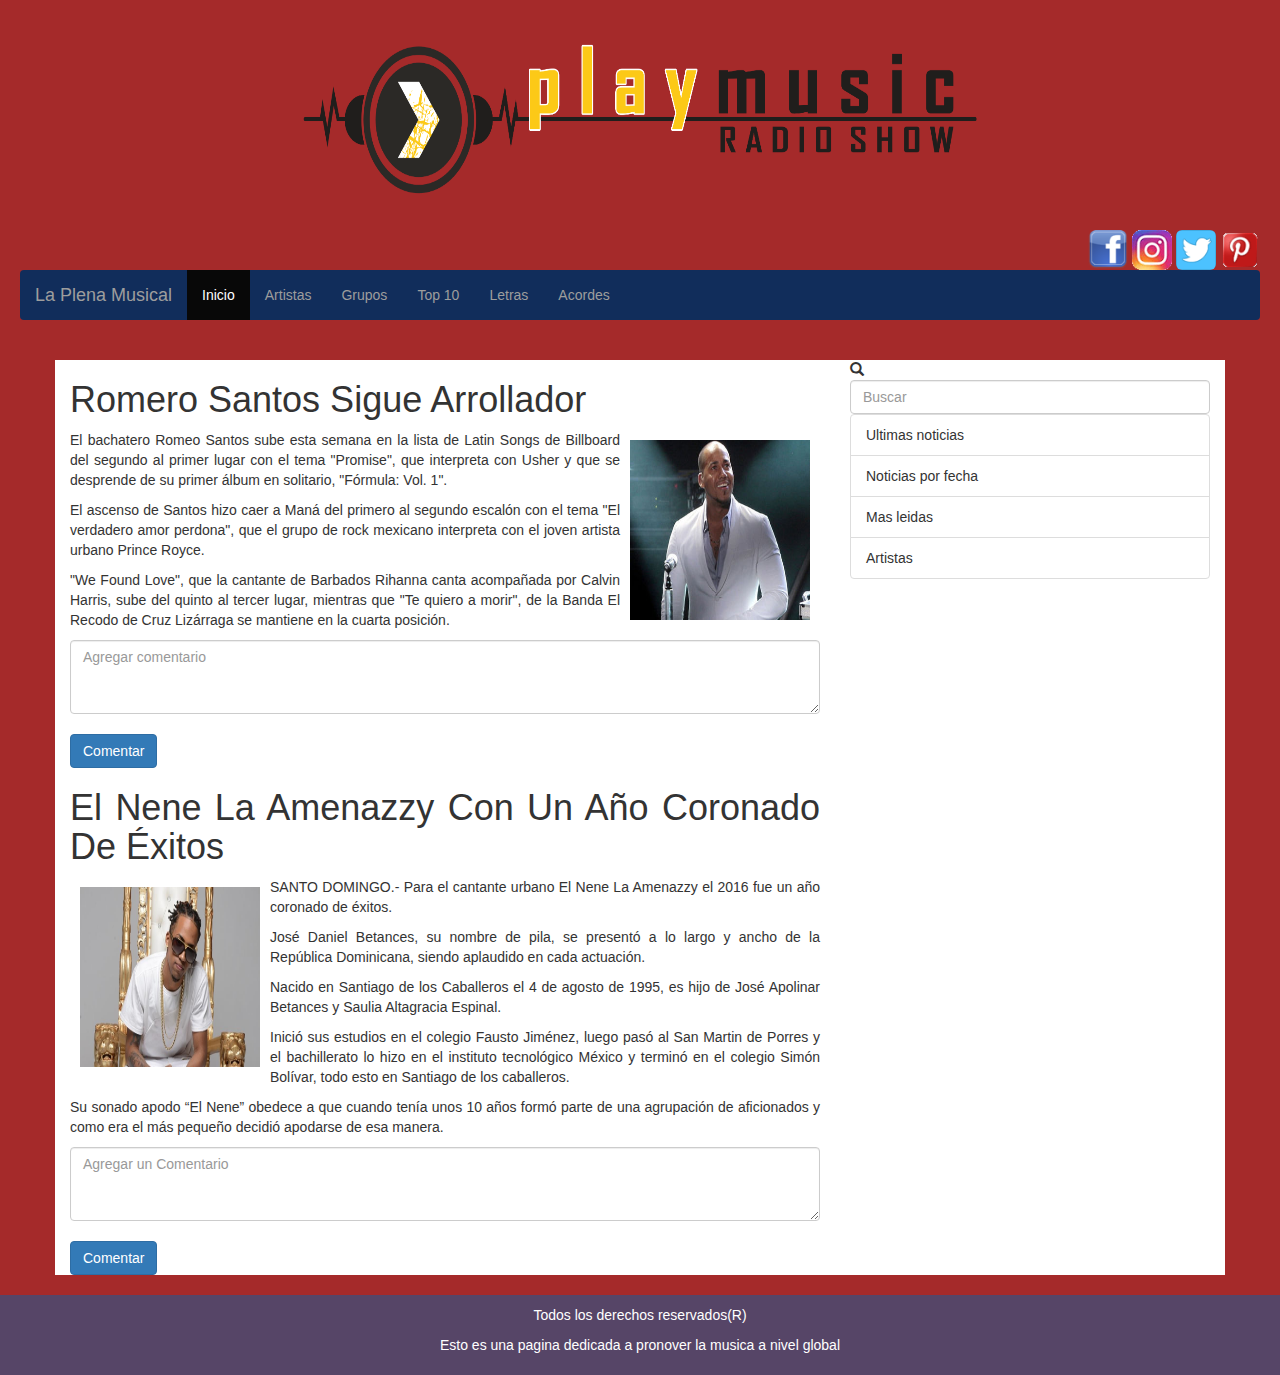
<file: BlogMusica/index.html>
<!DOCTYPE html>
<html>
<head>
	<title>La Plena Musical</title>
	<meta charset='utf-8'>
    <meta name='viewport' content='width=device-width initial-scale=1'>
    <meta name='mobile-web-app-capable' content='yes'>
    <link rel='stylesheet' href='css/bootstrap.min.css'>
    <link rel='stylesheet' href="css/bootstrap-social.css">
    <link rel='stylesheet' href="css/bootstrap-social.less">
    <link rel='stylesheet' href= "css/bootstrap-social.less">
    <link rel='stylesheet' href='css/estilos.css'>
    <script src='js/bootstrap.min.js'></script>
</head>
<body>
	<header>
      <div class="col-lg-12 col-md-12 col-sm-12 text-center">
      <a href="#"><img src="img/logo2.png" width="700px" height="200px">
        
      </a>
        
      </div>
        <div class='redes-sociales visible-xs-block, hidden-xs'>
            <a href="#"> <img class='img-rounded img-social' src='img/fb.png'/></a>
             <a href="#"><img class='img-rounded img-social' src='img/ig.png'/></a> 
              <a href="#"><img class='img-rounded img-social' src='img/tt.png'/></a>
              <a href="#"><img class='img-rounded img-social' src='img/pt.png'/></a>
              </div>

    
      <div class="row">
      <div class="col-lg-12 col-md-12 col-sm-12 text-center">
      <nav class="navbar navbar-inverse navbar-center">
  <div class="container-fluid">
    <div class="navbar-header">
      <a class="navbar-brand" href="#"> La Plena Musical</a>
    </div>
    <ul class="nav navbar-nav">
      <li class="active"><a href="#">Inicio</a></li>
      <li><a href="#">Artistas</a></li>
      <li><a href="#">Grupos</a></li>
      <li><a href="#">Top 10</a></li>
      <li><a href="#">Letras</a></li>
      <li><a href="#">Acordes</a></li>
    </ul>
  </div>
</nav>
</header>
  <div class="container">
  <div class="row">
  <div class="col-lg-8 col-md-8 col-sm-8 text-justify">
  
    <h1 class="text-capitalize">Romero Santos sigue arrollador</h1>
    <p class="text-justify"><img class="img-rounded" style="float: right;" src="img/romeo.jpg" width="200px" height="200px">
      El bachatero Romeo Santos sube esta semana en la lista de Latin Songs de Billboard del segundo al primer lugar con el tema "Promise", que interpreta con Usher y que se desprende de su primer álbum en solitario, "Fórmula: Vol. 1".</p>

   <p class="text-justify"> El ascenso de Santos hizo caer a Maná del primero al segundo escalón con el tema "El verdadero amor perdona", que el grupo de rock mexicano interpreta con el joven artista urbano Prince Royce.</p>

    <p class="text-justify">"We Found Love", que la cantante de Barbados Rihanna canta acompañada por Calvin Harris, sube del quinto al tercer lugar, mientras que "Te quiero a morir", de la Banda El Recodo de Cruz Lizárraga se mantiene en la cuarta posición.</p>

    <textarea class="form-control" rows="3" placeholder="Agregar comentario"></textarea>
    <br>
    <input type="submit" class="btn btn-primary" name="enviar" value="Comentar">
  </div>

  <div class="col-md-4 visible-xs-block, hidden-xs">
<span class="glyphicon glyphicon-search"></span>
  <input class="form-control" type="text" name="buscar" placeholder="Buscar">
  <ul class="list-group">
  <li class="list-group-item">Ultimas noticias</li>
  <li class="list-group-item">Noticias por fecha</li>
  <li class="list-group-item">Mas leidas</li>
  <li class="list-group-item">Artistas</li>
  </ul>
  </div>

  <div class="col-lg-8 col-md-8 col-sm-8 text-justify">
    <h1 class="text-capitalize">El Nene La Amenazzy con un año coronado de éxitos</h1>
    <p class="text-justify"><img class="img-rounded" style="float: left;" src="img/nene.jpeg" width="200px" height="200px">
      SANTO DOMINGO.- Para el cantante urbano El Nene La Amenazzy el 2016 fue un año coronado de éxitos.</p>

      <p class="text-justify">José Daniel Betances, su nombre de pila, se presentó a lo largo y ancho de la República Dominicana, siendo aplaudido en cada actuación.</p>

      <p class="text-justify">Nacido en Santiago de los Caballeros el 4 de agosto de 1995, es hijo de José Apolinar Betances y Saulia Altagracia Espinal.</p>

      <p class="text-justify">Inició sus estudios en el colegio Fausto Jiménez, luego pasó al San Martin de Porres y el bachillerato lo hizo en el instituto tecnológico México y terminó en el colegio Simón Bolívar, todo esto en Santiago de los caballeros.</p>

      <p class="text-justify">Su sonado apodo “El Nene” obedece a que cuando tenía unos 10 años formó parte de una agrupación de aficionados y como era el más pequeño decidió apodarse de esa manera.</p>

      <textarea class="form-control" rows="3" placeholder="Agregar un Comentario"></textarea>
      <br>
      <input type="submit" class="btn btn-primary" name="enviar" value="Comentar">
    </div>
</div>
</div>
</div>
</div>

  <footer>
  <div class="row">
    <div class="col-lg-12 col-md-12 col-sm-12 text-center">
      <p>Todos los derechos reservados(R)</p>
      <p>Esto es una pagina dedicada a pronover la musica a nivel global</p>

    </div>
    </div>
  </footer>
</body>
</html>
</file>
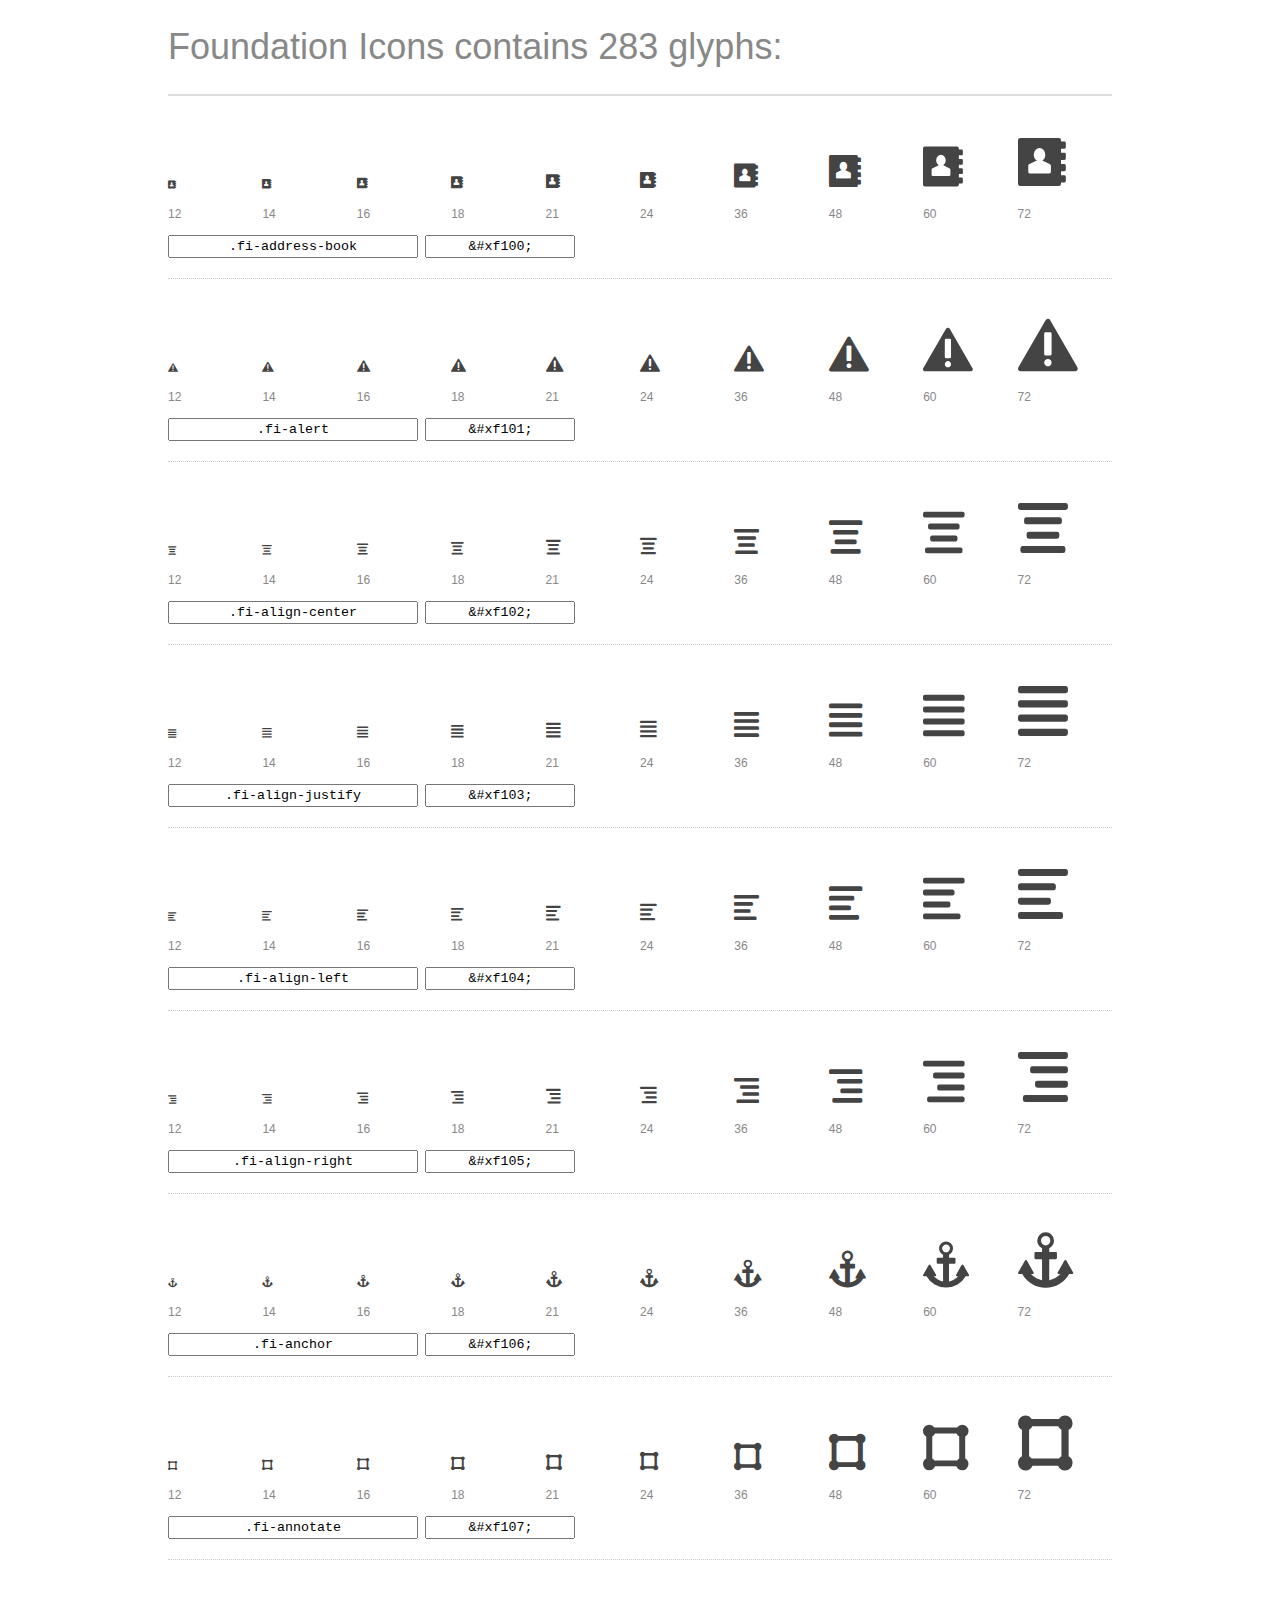
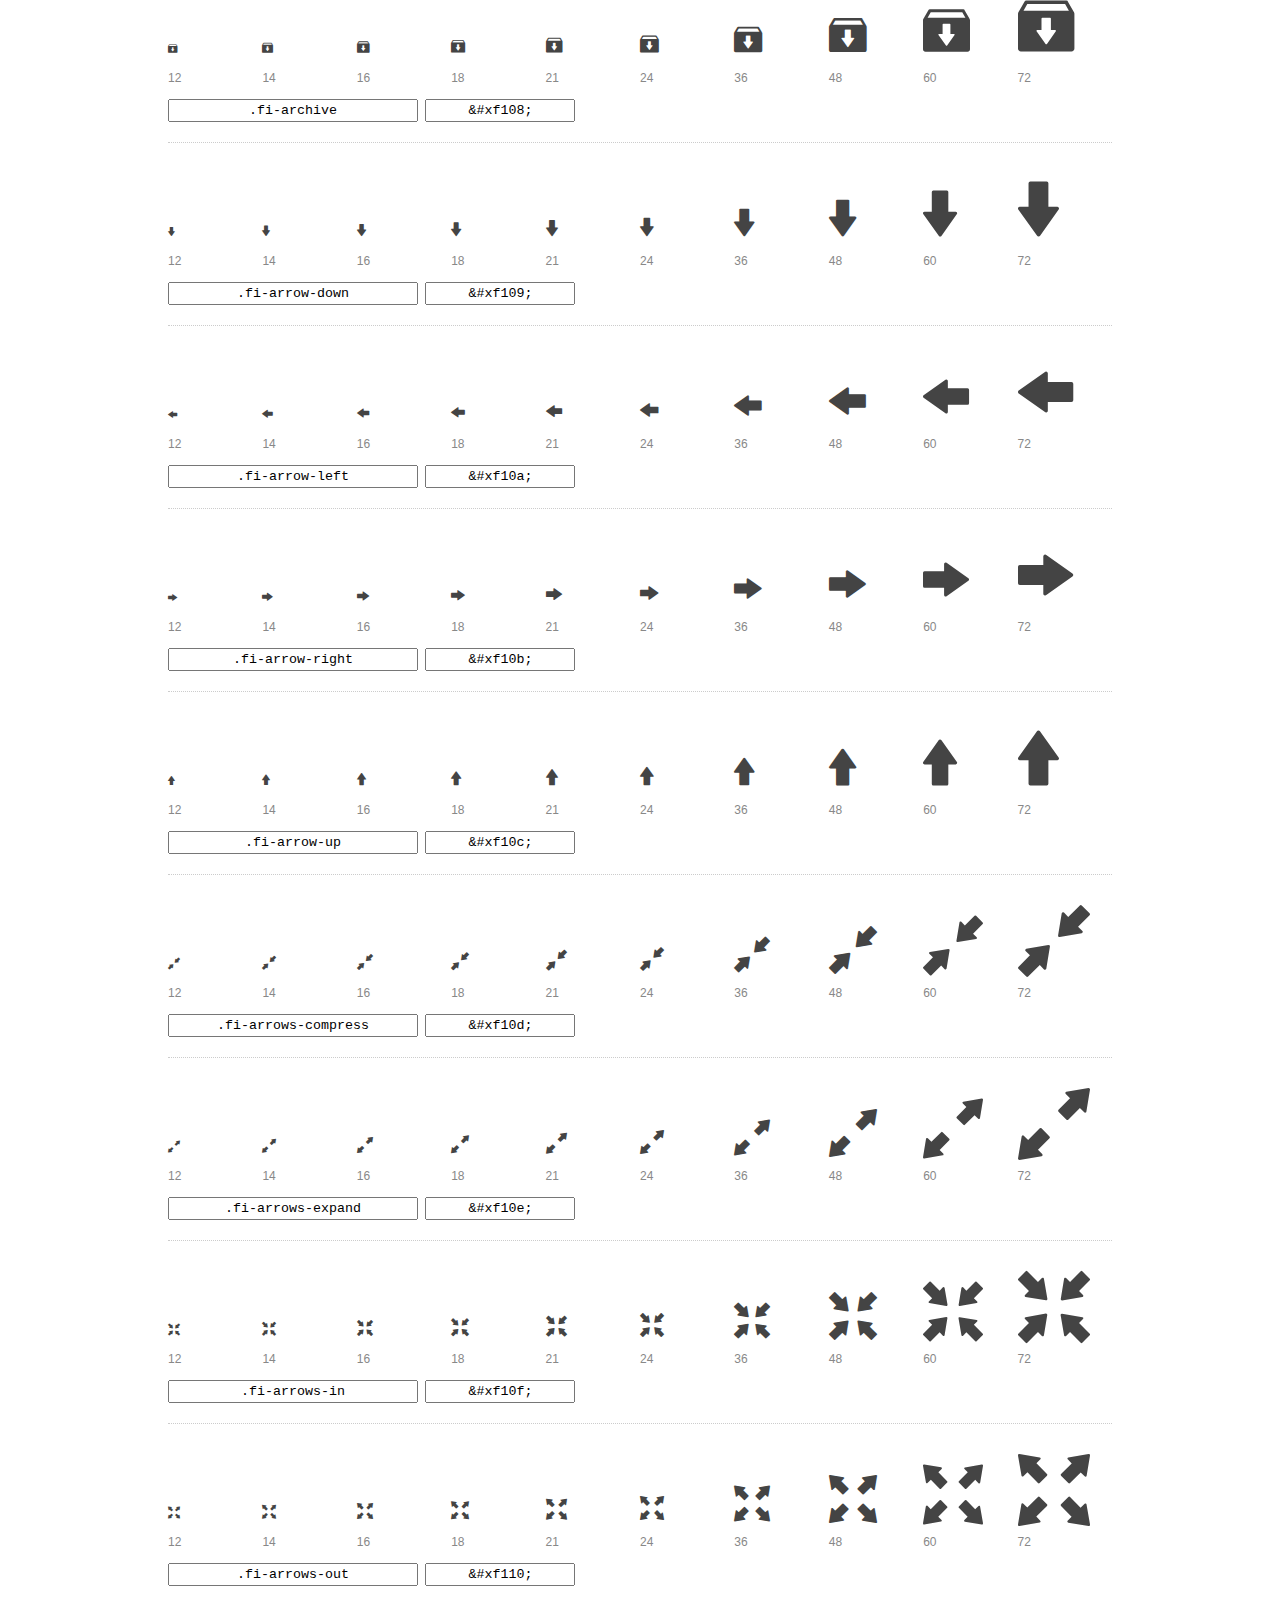
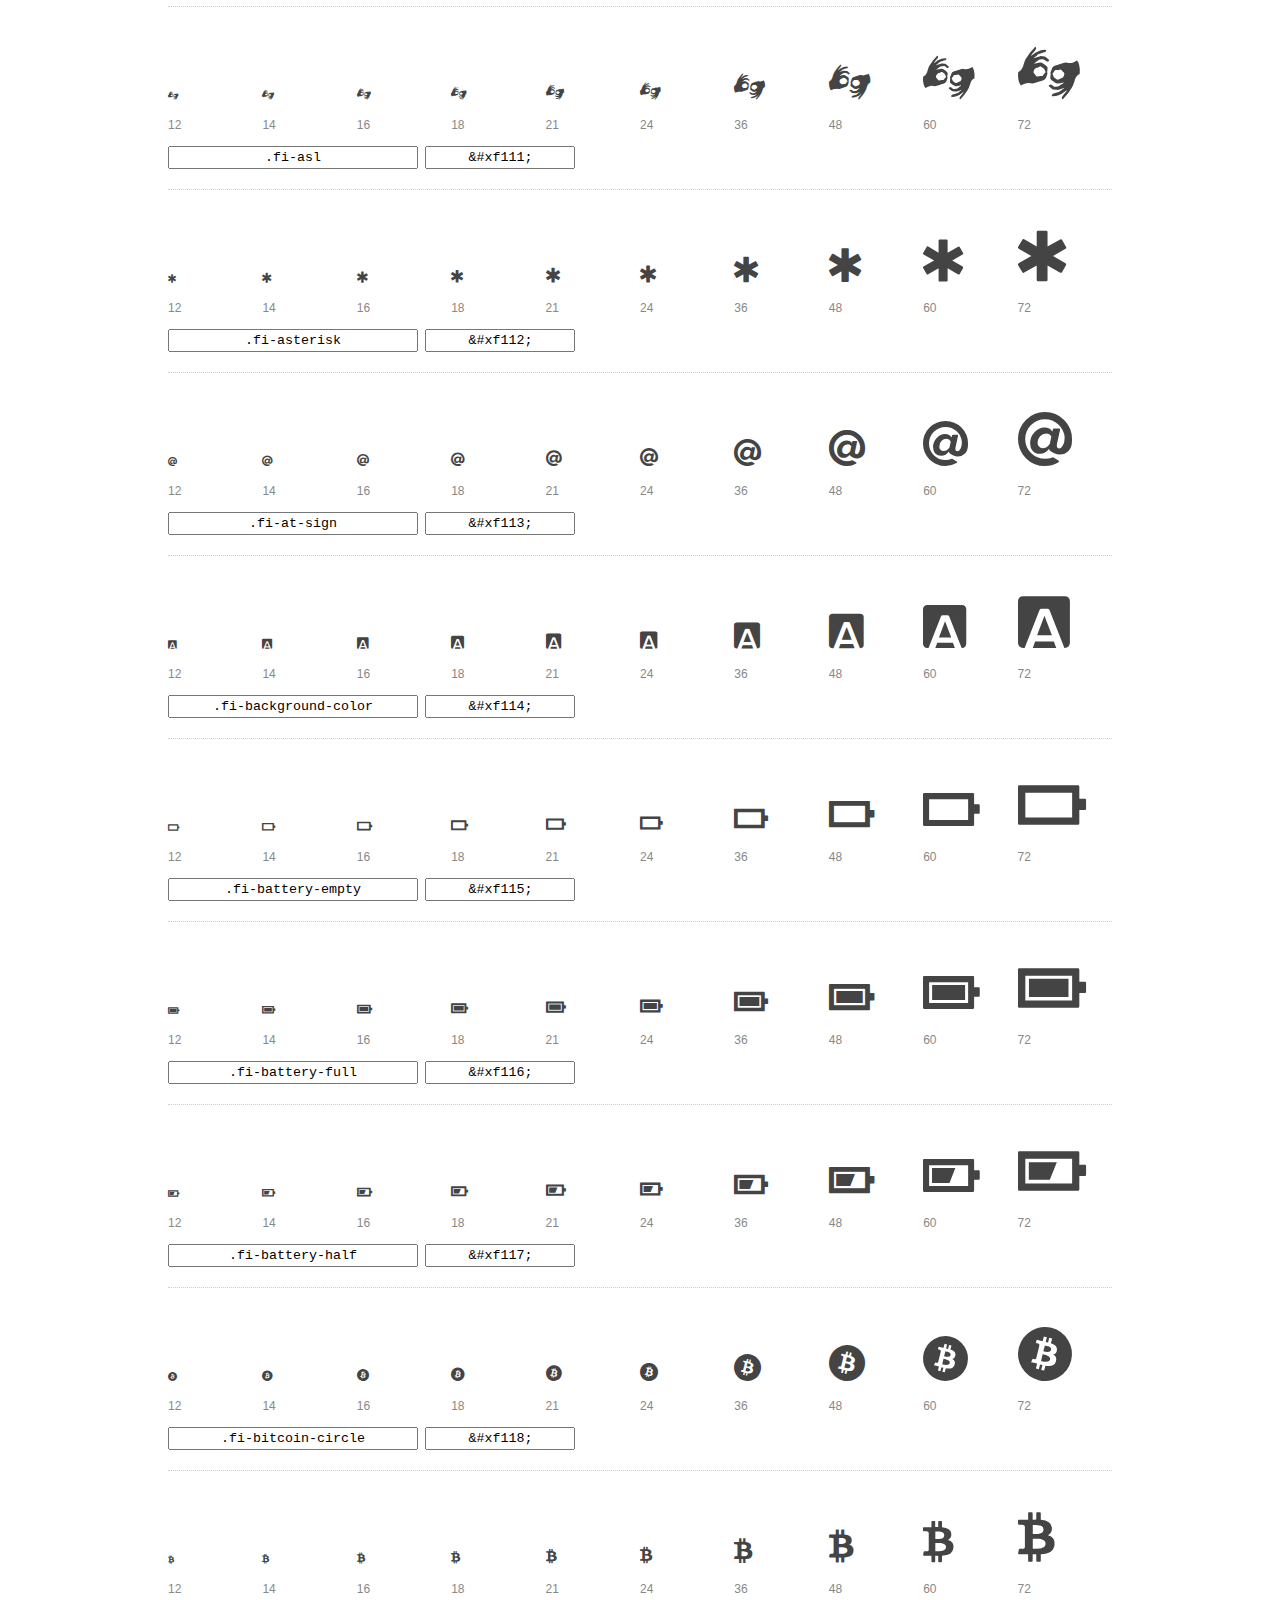
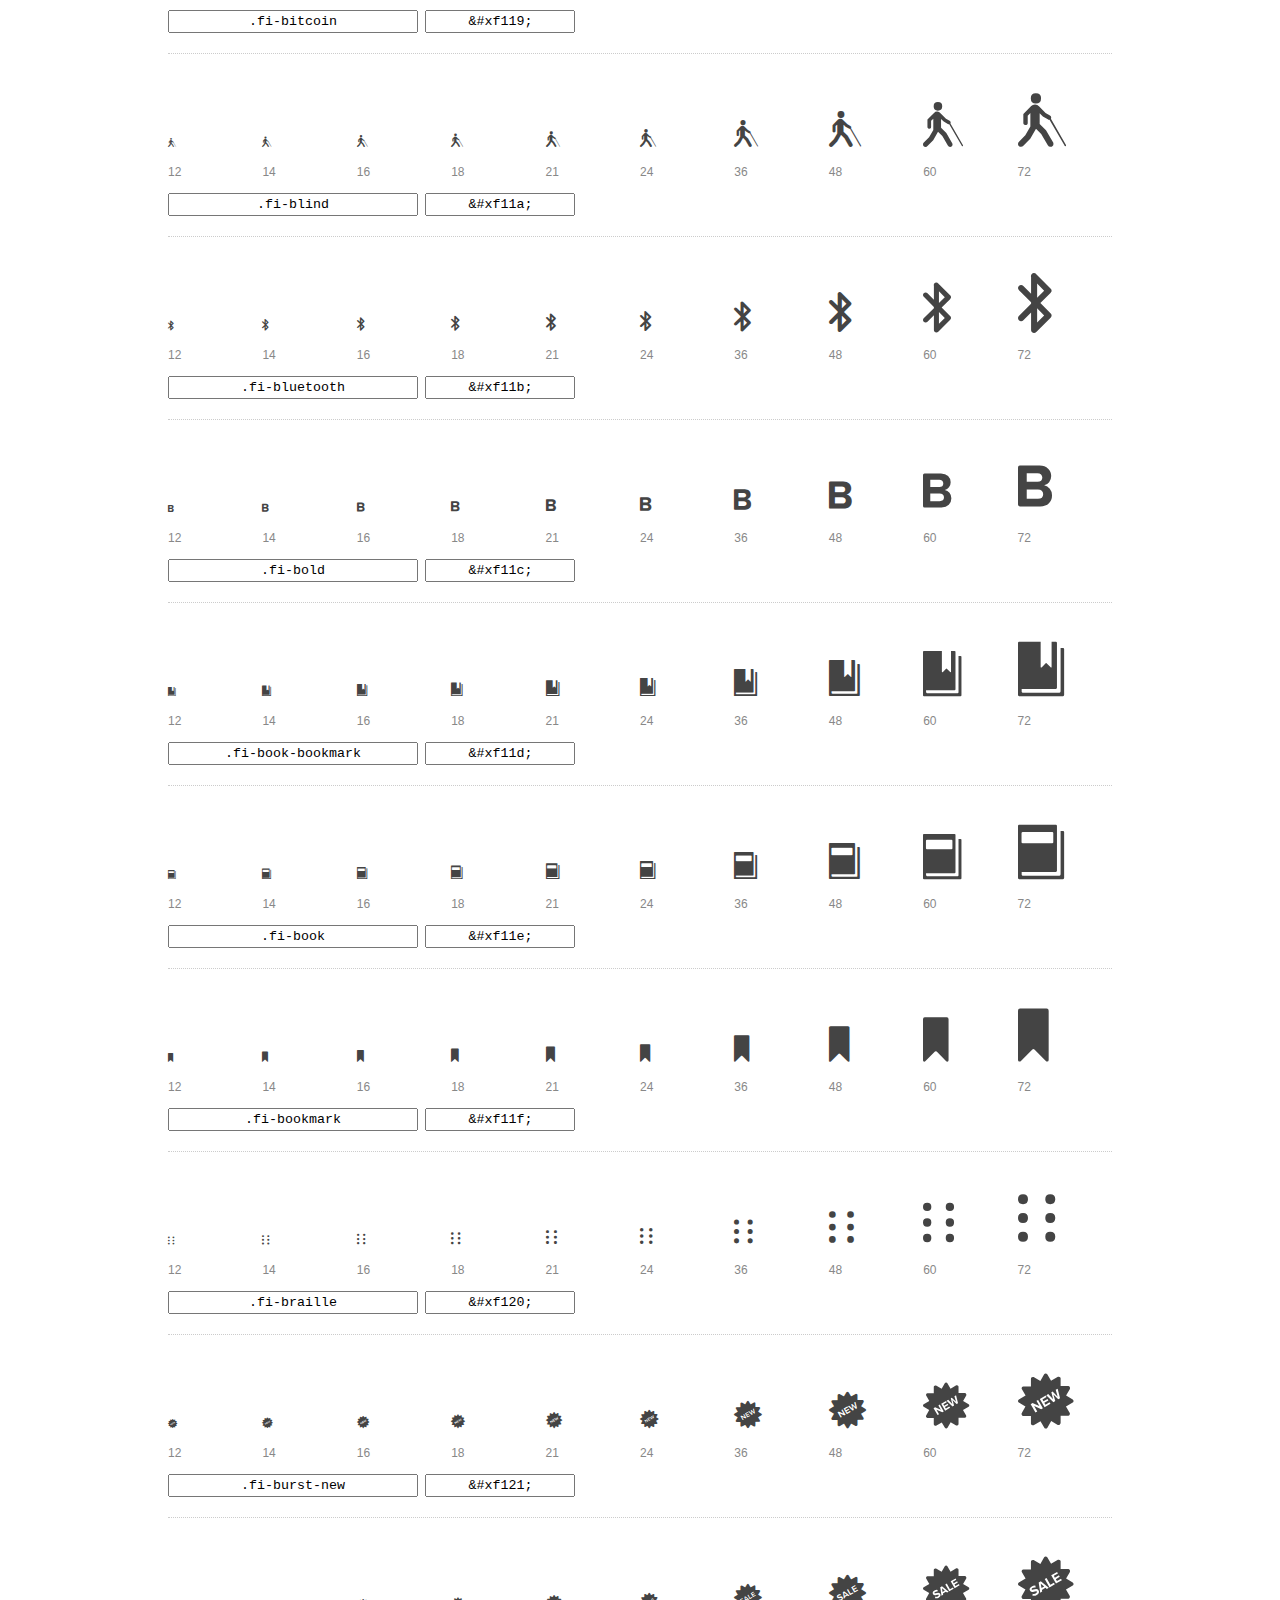
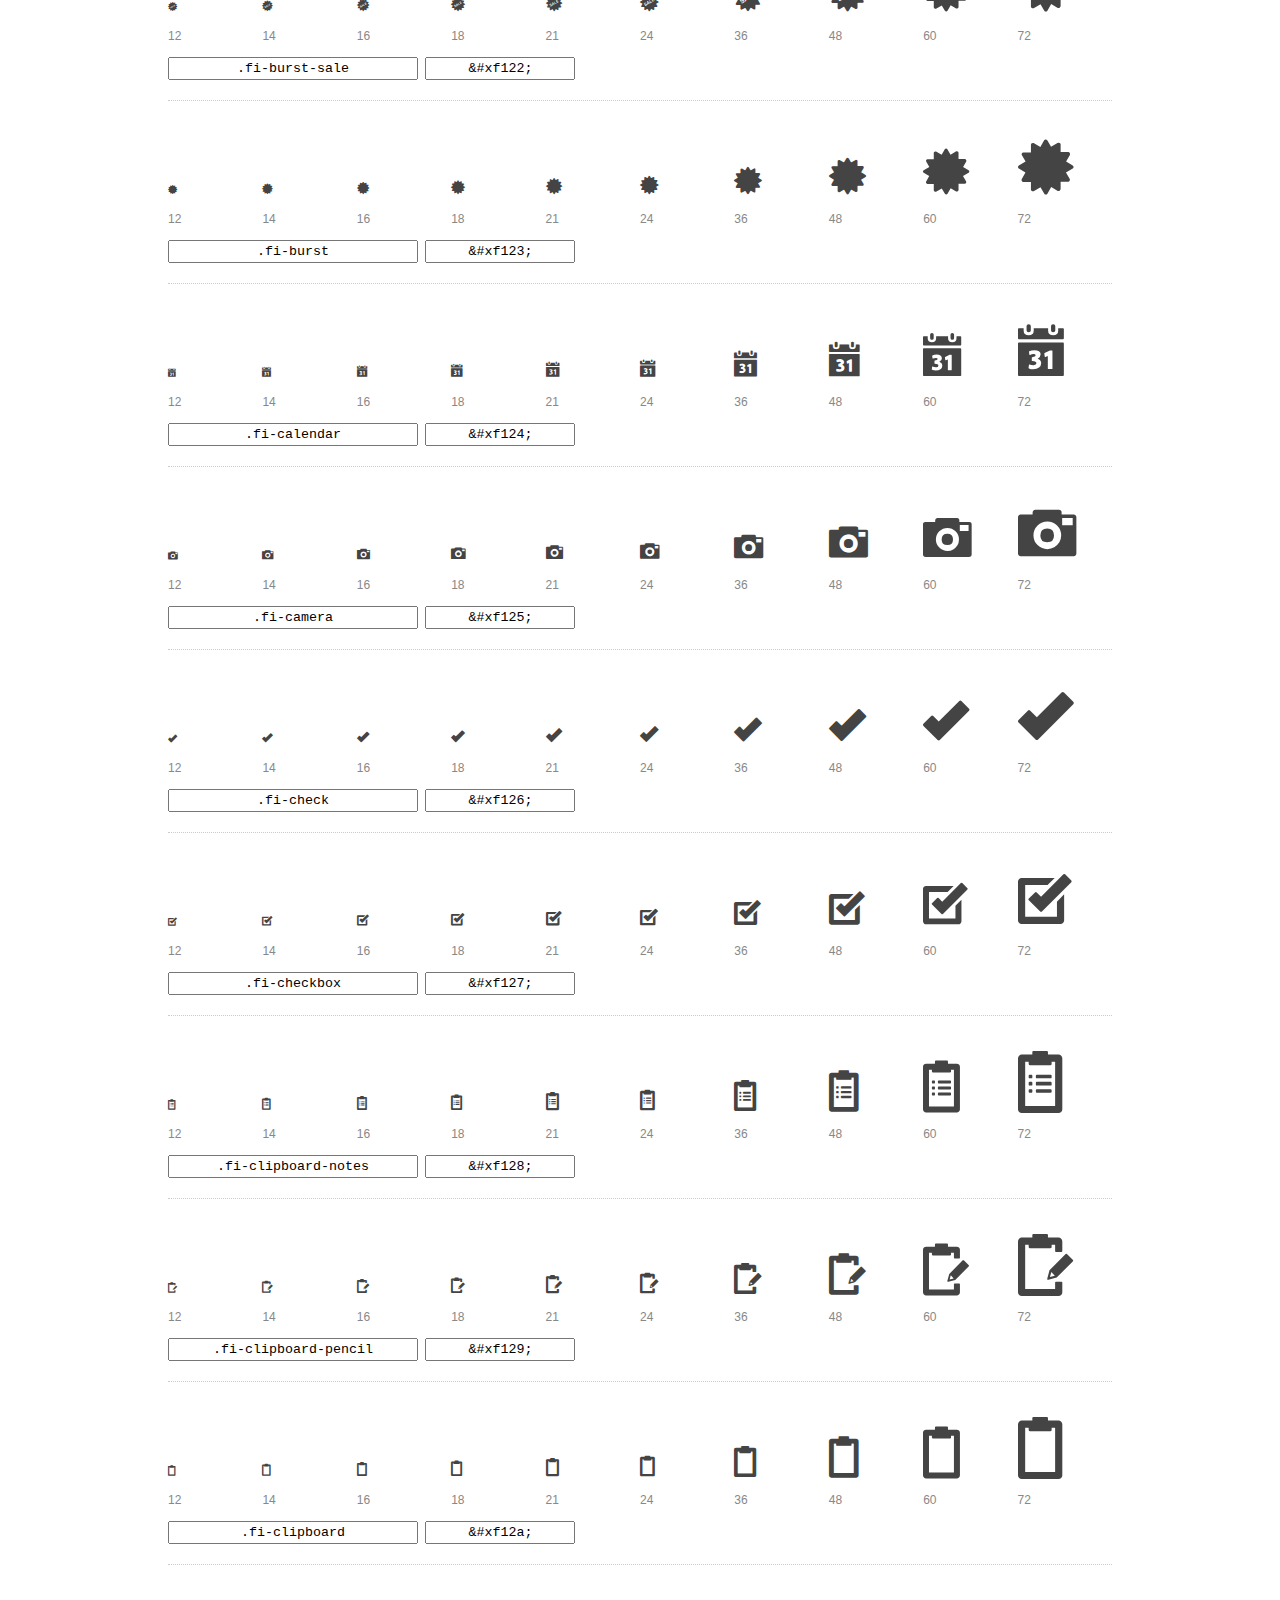
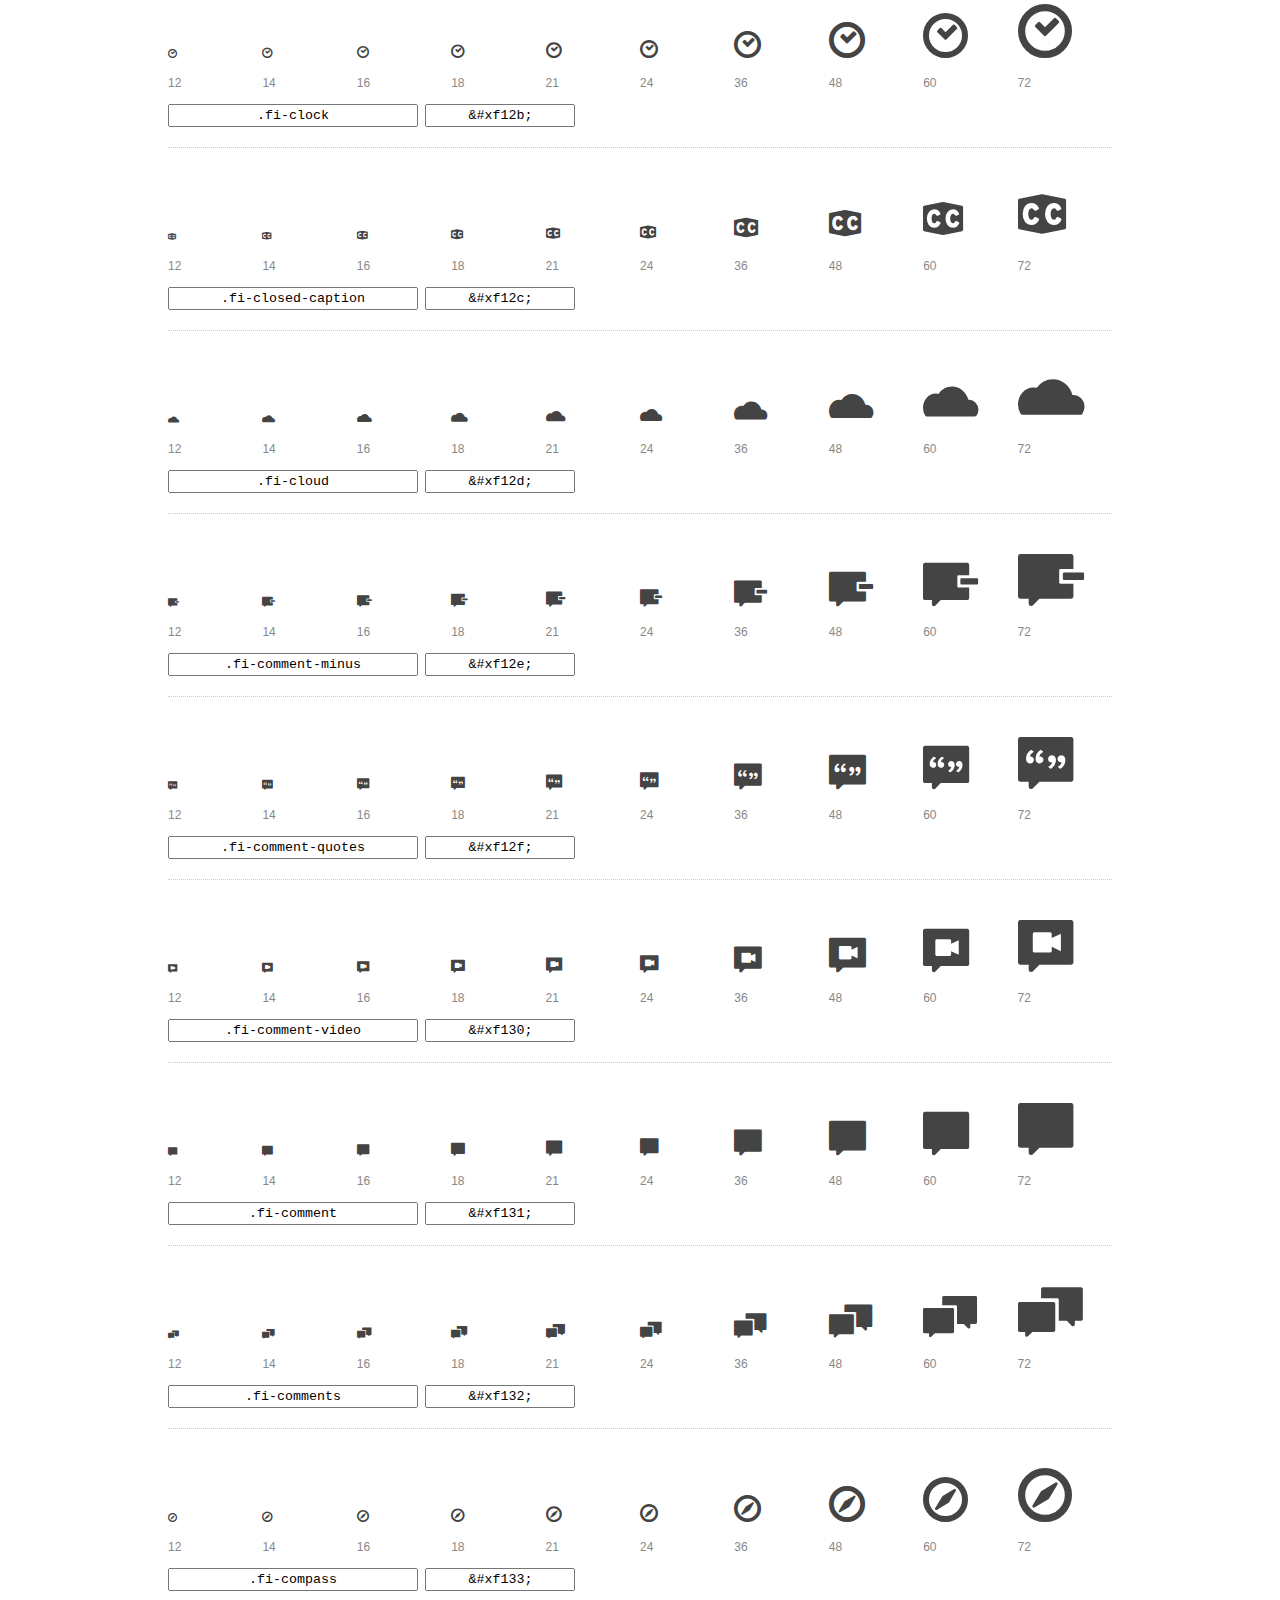
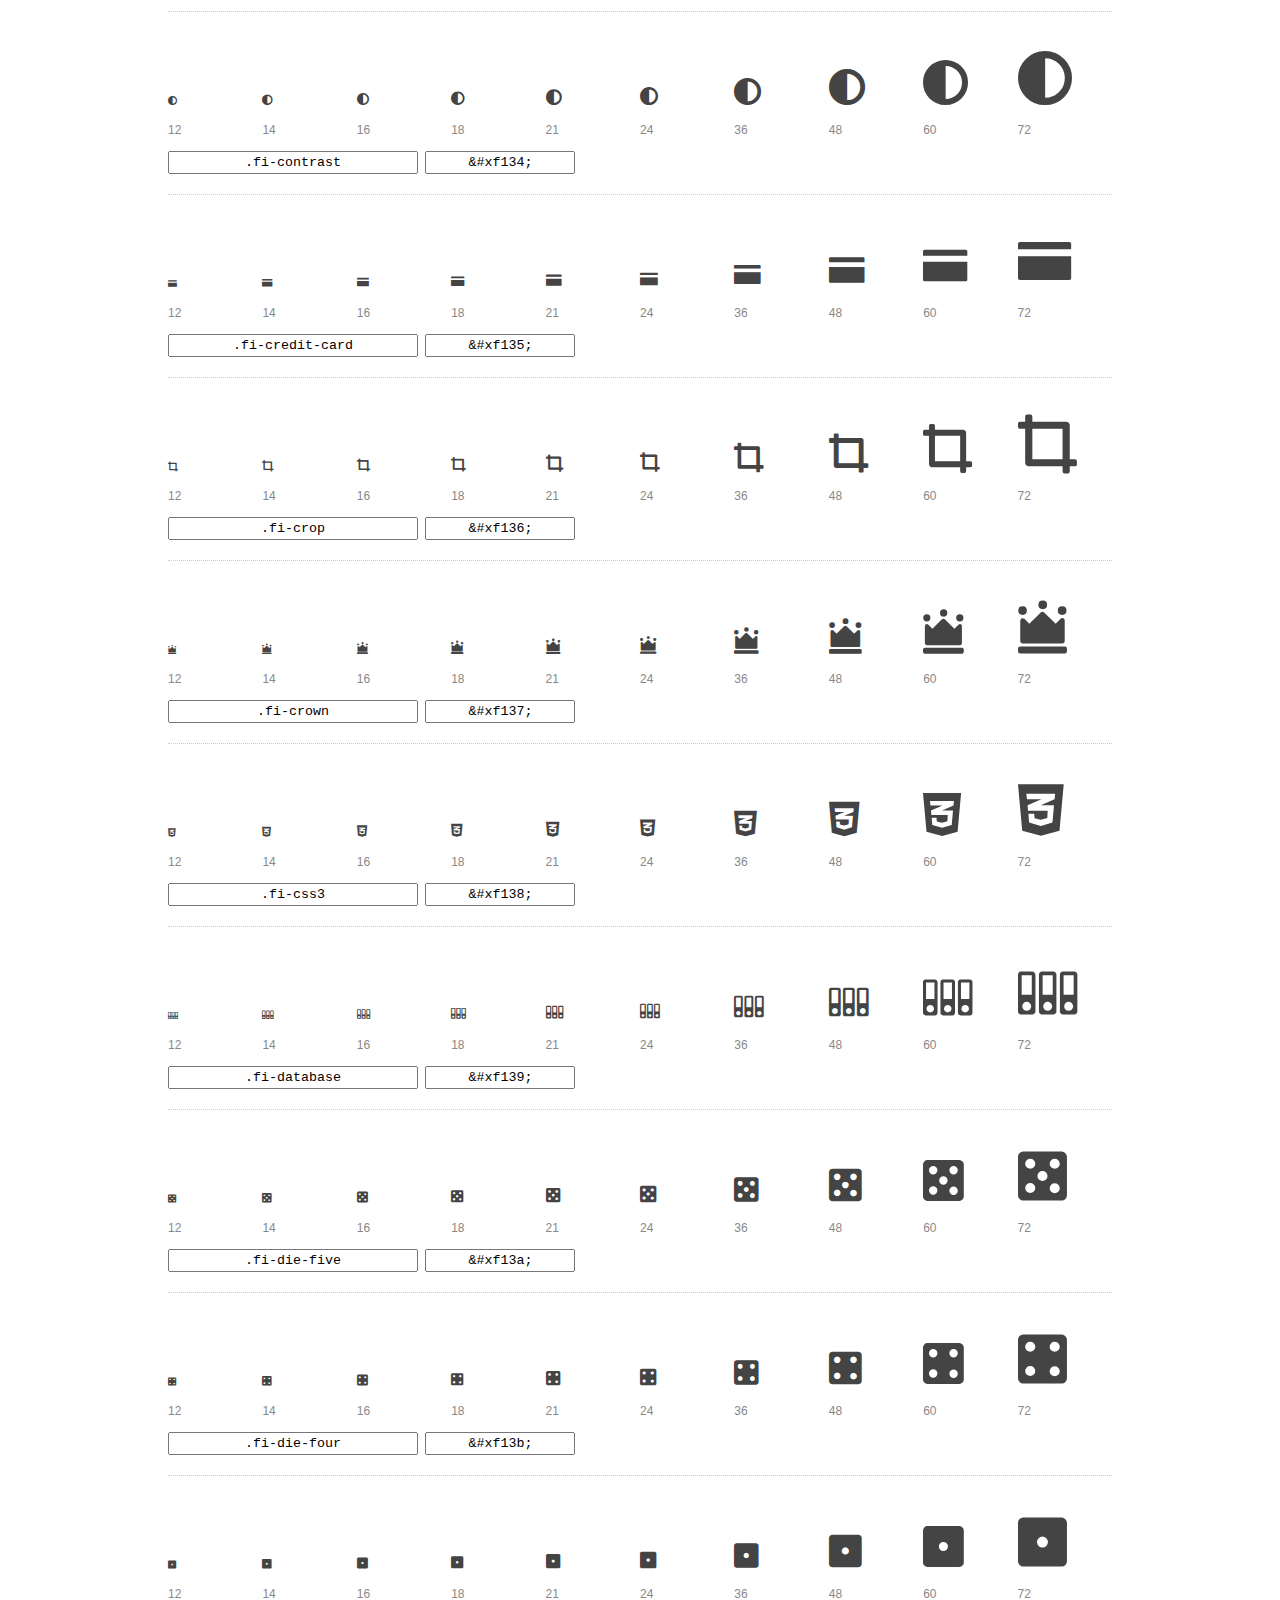
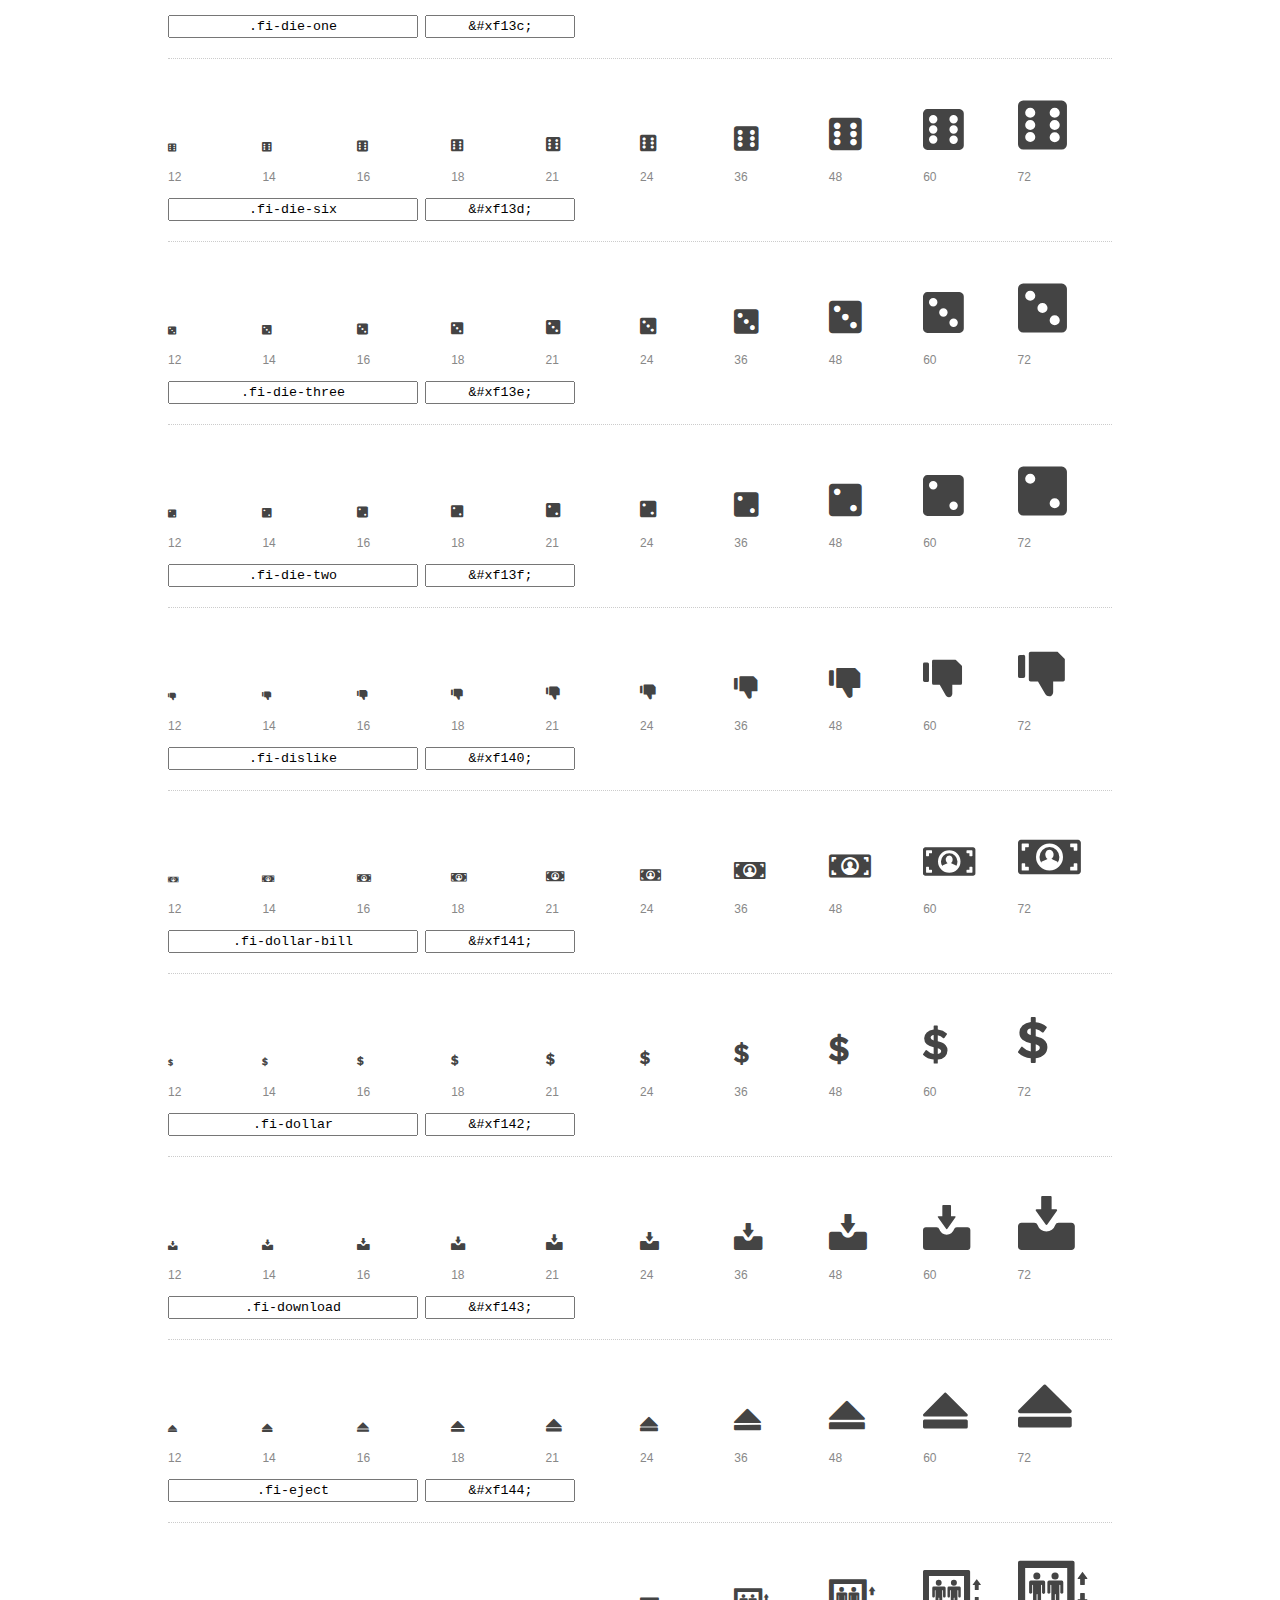
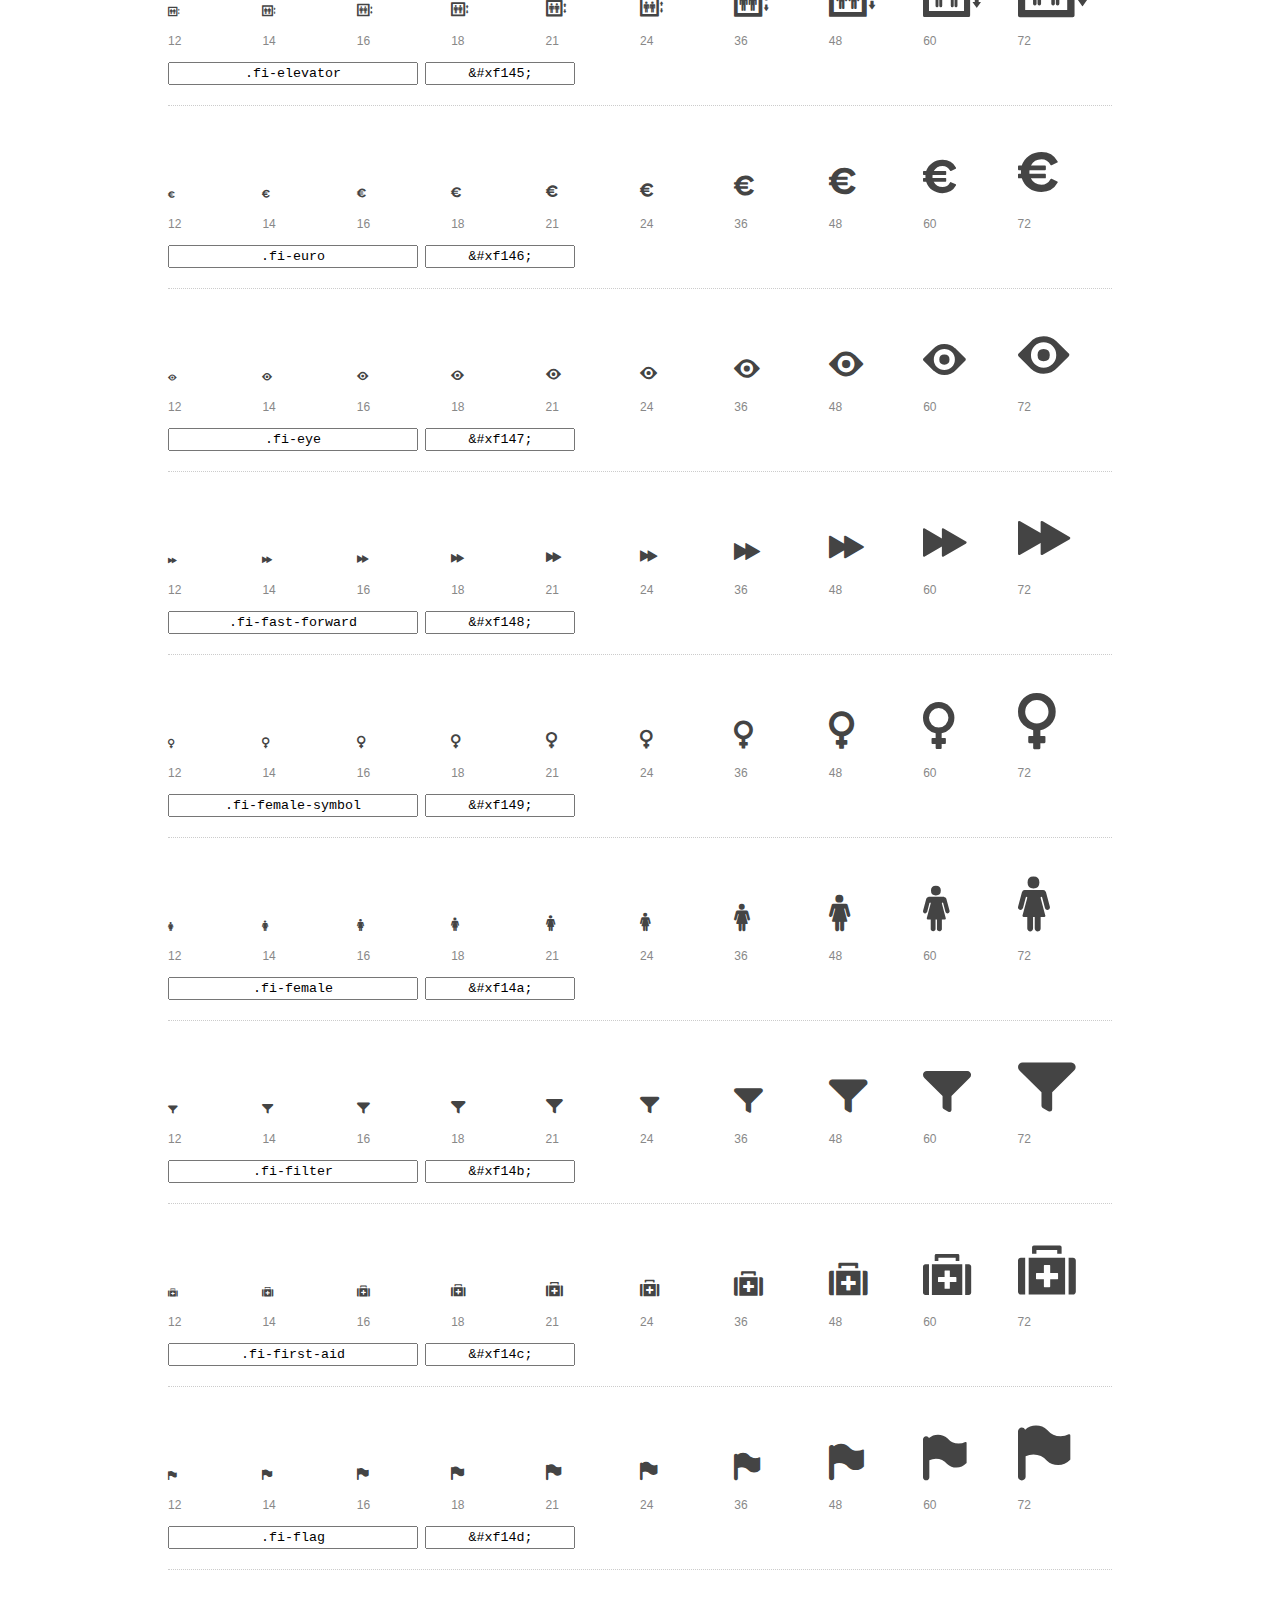
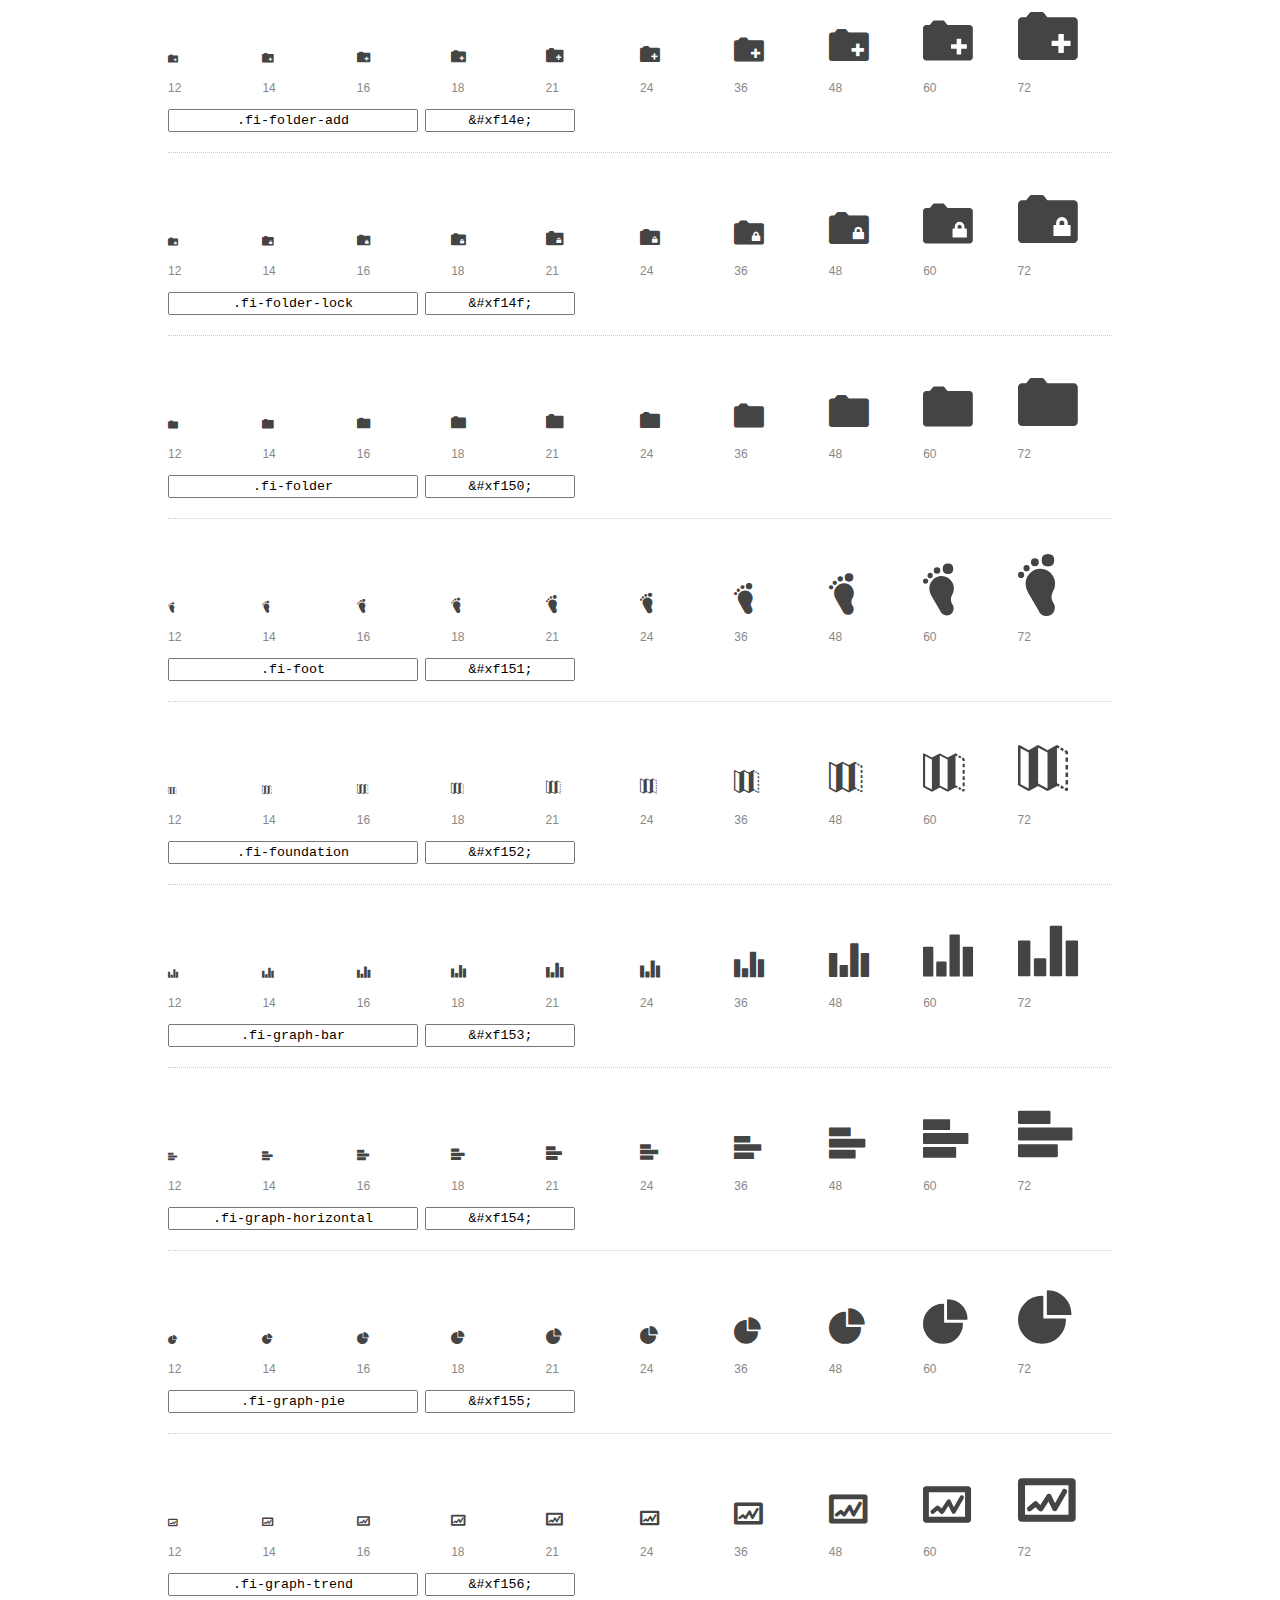
<file: BlogGastronomia/foundation-icons/preview.html>
<!DOCTYPE html>
<html>
  <head>
    <title>Foundation Icons glyphs preview</title>
    <link rel="stylesheet" href="foundation-icons.css" />

    <style>
      * {
        -moz-box-sizing: border-box;
        -webkit-box-sizing: border-box;
        box-sizing: border-box;
        margin: 0;
        padding: 0;
      }

      body {
        background: #fff;
        color: #444;
        font: 16px/1.5 "Helvetica Neue", Helvetica, Arial, sans-serif;
      }

      a, 
      a:visited {
        color: #888;
        text-decoration: underline;
      }
      a:hover, 
      a:focus { color: #000; }

      h1 {
        border-bottom: 2px solid #ddd;
        color: #888;
        font-size: 36px;
        font-weight: 300;
        margin-bottom: 20px;
        padding: 20px 0;
      }

      .container {
        margin: 0 auto;
        min-width: 880px;
        padding: 0 40px;
        width: 80%;
      }

      .glyph {
        border-bottom: 1px dotted #ccc;
        padding: 10px 0 20px;
        margin-bottom: 20px;
      }

      .preview-glyphs { vertical-align: bottom; } 

      .preview-scale { 
        color: #888;
        font-size: 12px; 
        margin-top: 5px;
      }

      .step {
        display: inline-block;
        line-height: 1;
        width: 10%;
      }

      
      .size-12 { font-size: 12px; }
      
      .size-14 { font-size: 14px; }
      
      .size-16 { font-size: 16px; }
      
      .size-18 { font-size: 18px; }
      
      .size-21 { font-size: 21px; }
      
      .size-24 { font-size: 24px; }
      
      .size-36 { font-size: 36px; }
      
      .size-48 { font-size: 48px; }
      
      .size-60 { font-size: 60px; }
      
      .size-72 { font-size: 72px; }
      

      .usage { margin-top: 10px; }

      .usage input {
        font-family: monospace;
        margin-right: 3px;
        padding: 2px 5px;
        text-align: center;
      }

      .usage .point { width: 150px; }

      .usage .class { width: 250px; }

      .footer {
        color: #888;
        font-size: 12px;
        padding: 20px 0;
      }
    </style>

    <!--[if lte IE 8]><script src="http://html5shiv.googlecode.com/svn/trunk/html5.js"></script><![endif]-->
  </head>

  <body>
    <div class="container">
      <h1>Foundation Icons contains 283 glyphs:</h1> 

      
      <div class="glyph">
        <div class="preview-glyphs">
          <i class="step fi-address-book size-12"></i><i class="step fi-address-book size-14"></i><i class="step fi-address-book size-16"></i><i class="step fi-address-book size-18"></i><i class="step fi-address-book size-21"></i><i class="step fi-address-book size-24"></i><i class="step fi-address-book size-36"></i><i class="step fi-address-book size-48"></i><i class="step fi-address-book size-60"></i><i class="step fi-address-book size-72"></i>
        </div>
        <div class="preview-scale">
          <span class="step">12</span><span class="step">14</span><span class="step">16</span><span class="step">18</span><span class="step">21</span><span class="step">24</span><span class="step">36</span><span class="step">48</span><span class="step">60</span><span class="step">72</span> 
        </div>
        <div class="usage">
          <input class="class" type="text" readonly="readonly" onClick="this.select();" value=".fi-address-book" />
          <input class="point" type="text" readonly="readonly" onClick="this.select();" value="&amp;#xf100;" />
        </div>
      </div>
      
      <div class="glyph">
        <div class="preview-glyphs">
          <i class="step fi-alert size-12"></i><i class="step fi-alert size-14"></i><i class="step fi-alert size-16"></i><i class="step fi-alert size-18"></i><i class="step fi-alert size-21"></i><i class="step fi-alert size-24"></i><i class="step fi-alert size-36"></i><i class="step fi-alert size-48"></i><i class="step fi-alert size-60"></i><i class="step fi-alert size-72"></i>
        </div>
        <div class="preview-scale">
          <span class="step">12</span><span class="step">14</span><span class="step">16</span><span class="step">18</span><span class="step">21</span><span class="step">24</span><span class="step">36</span><span class="step">48</span><span class="step">60</span><span class="step">72</span> 
        </div>
        <div class="usage">
          <input class="class" type="text" readonly="readonly" onClick="this.select();" value=".fi-alert" />
          <input class="point" type="text" readonly="readonly" onClick="this.select();" value="&amp;#xf101;" />
        </div>
      </div>
      
      <div class="glyph">
        <div class="preview-glyphs">
          <i class="step fi-align-center size-12"></i><i class="step fi-align-center size-14"></i><i class="step fi-align-center size-16"></i><i class="step fi-align-center size-18"></i><i class="step fi-align-center size-21"></i><i class="step fi-align-center size-24"></i><i class="step fi-align-center size-36"></i><i class="step fi-align-center size-48"></i><i class="step fi-align-center size-60"></i><i class="step fi-align-center size-72"></i>
        </div>
        <div class="preview-scale">
          <span class="step">12</span><span class="step">14</span><span class="step">16</span><span class="step">18</span><span class="step">21</span><span class="step">24</span><span class="step">36</span><span class="step">48</span><span class="step">60</span><span class="step">72</span> 
        </div>
        <div class="usage">
          <input class="class" type="text" readonly="readonly" onClick="this.select();" value=".fi-align-center" />
          <input class="point" type="text" readonly="readonly" onClick="this.select();" value="&amp;#xf102;" />
        </div>
      </div>
      
      <div class="glyph">
        <div class="preview-glyphs">
          <i class="step fi-align-justify size-12"></i><i class="step fi-align-justify size-14"></i><i class="step fi-align-justify size-16"></i><i class="step fi-align-justify size-18"></i><i class="step fi-align-justify size-21"></i><i class="step fi-align-justify size-24"></i><i class="step fi-align-justify size-36"></i><i class="step fi-align-justify size-48"></i><i class="step fi-align-justify size-60"></i><i class="step fi-align-justify size-72"></i>
        </div>
        <div class="preview-scale">
          <span class="step">12</span><span class="step">14</span><span class="step">16</span><span class="step">18</span><span class="step">21</span><span class="step">24</span><span class="step">36</span><span class="step">48</span><span class="step">60</span><span class="step">72</span> 
        </div>
        <div class="usage">
          <input class="class" type="text" readonly="readonly" onClick="this.select();" value=".fi-align-justify" />
          <input class="point" type="text" readonly="readonly" onClick="this.select();" value="&amp;#xf103;" />
        </div>
      </div>
      
      <div class="glyph">
        <div class="preview-glyphs">
          <i class="step fi-align-left size-12"></i><i class="step fi-align-left size-14"></i><i class="step fi-align-left size-16"></i><i class="step fi-align-left size-18"></i><i class="step fi-align-left size-21"></i><i class="step fi-align-left size-24"></i><i class="step fi-align-left size-36"></i><i class="step fi-align-left size-48"></i><i class="step fi-align-left size-60"></i><i class="step fi-align-left size-72"></i>
        </div>
        <div class="preview-scale">
          <span class="step">12</span><span class="step">14</span><span class="step">16</span><span class="step">18</span><span class="step">21</span><span class="step">24</span><span class="step">36</span><span class="step">48</span><span class="step">60</span><span class="step">72</span> 
        </div>
        <div class="usage">
          <input class="class" type="text" readonly="readonly" onClick="this.select();" value=".fi-align-left" />
          <input class="point" type="text" readonly="readonly" onClick="this.select();" value="&amp;#xf104;" />
        </div>
      </div>
      
      <div class="glyph">
        <div class="preview-glyphs">
          <i class="step fi-align-right size-12"></i><i class="step fi-align-right size-14"></i><i class="step fi-align-right size-16"></i><i class="step fi-align-right size-18"></i><i class="step fi-align-right size-21"></i><i class="step fi-align-right size-24"></i><i class="step fi-align-right size-36"></i><i class="step fi-align-right size-48"></i><i class="step fi-align-right size-60"></i><i class="step fi-align-right size-72"></i>
        </div>
        <div class="preview-scale">
          <span class="step">12</span><span class="step">14</span><span class="step">16</span><span class="step">18</span><span class="step">21</span><span class="step">24</span><span class="step">36</span><span class="step">48</span><span class="step">60</span><span class="step">72</span> 
        </div>
        <div class="usage">
          <input class="class" type="text" readonly="readonly" onClick="this.select();" value=".fi-align-right" />
          <input class="point" type="text" readonly="readonly" onClick="this.select();" value="&amp;#xf105;" />
        </div>
      </div>
      
      <div class="glyph">
        <div class="preview-glyphs">
          <i class="step fi-anchor size-12"></i><i class="step fi-anchor size-14"></i><i class="step fi-anchor size-16"></i><i class="step fi-anchor size-18"></i><i class="step fi-anchor size-21"></i><i class="step fi-anchor size-24"></i><i class="step fi-anchor size-36"></i><i class="step fi-anchor size-48"></i><i class="step fi-anchor size-60"></i><i class="step fi-anchor size-72"></i>
        </div>
        <div class="preview-scale">
          <span class="step">12</span><span class="step">14</span><span class="step">16</span><span class="step">18</span><span class="step">21</span><span class="step">24</span><span class="step">36</span><span class="step">48</span><span class="step">60</span><span class="step">72</span> 
        </div>
        <div class="usage">
          <input class="class" type="text" readonly="readonly" onClick="this.select();" value=".fi-anchor" />
          <input class="point" type="text" readonly="readonly" onClick="this.select();" value="&amp;#xf106;" />
        </div>
      </div>
      
      <div class="glyph">
        <div class="preview-glyphs">
          <i class="step fi-annotate size-12"></i><i class="step fi-annotate size-14"></i><i class="step fi-annotate size-16"></i><i class="step fi-annotate size-18"></i><i class="step fi-annotate size-21"></i><i class="step fi-annotate size-24"></i><i class="step fi-annotate size-36"></i><i class="step fi-annotate size-48"></i><i class="step fi-annotate size-60"></i><i class="step fi-annotate size-72"></i>
        </div>
        <div class="preview-scale">
          <span class="step">12</span><span class="step">14</span><span class="step">16</span><span class="step">18</span><span class="step">21</span><span class="step">24</span><span class="step">36</span><span class="step">48</span><span class="step">60</span><span class="step">72</span> 
        </div>
        <div class="usage">
          <input class="class" type="text" readonly="readonly" onClick="this.select();" value=".fi-annotate" />
          <input class="point" type="text" readonly="readonly" onClick="this.select();" value="&amp;#xf107;" />
        </div>
      </div>
      
      <div class="glyph">
        <div class="preview-glyphs">
          <i class="step fi-archive size-12"></i><i class="step fi-archive size-14"></i><i class="step fi-archive size-16"></i><i class="step fi-archive size-18"></i><i class="step fi-archive size-21"></i><i class="step fi-archive size-24"></i><i class="step fi-archive size-36"></i><i class="step fi-archive size-48"></i><i class="step fi-archive size-60"></i><i class="step fi-archive size-72"></i>
        </div>
        <div class="preview-scale">
          <span class="step">12</span><span class="step">14</span><span class="step">16</span><span class="step">18</span><span class="step">21</span><span class="step">24</span><span class="step">36</span><span class="step">48</span><span class="step">60</span><span class="step">72</span> 
        </div>
        <div class="usage">
          <input class="class" type="text" readonly="readonly" onClick="this.select();" value=".fi-archive" />
          <input class="point" type="text" readonly="readonly" onClick="this.select();" value="&amp;#xf108;" />
        </div>
      </div>
      
      <div class="glyph">
        <div class="preview-glyphs">
          <i class="step fi-arrow-down size-12"></i><i class="step fi-arrow-down size-14"></i><i class="step fi-arrow-down size-16"></i><i class="step fi-arrow-down size-18"></i><i class="step fi-arrow-down size-21"></i><i class="step fi-arrow-down size-24"></i><i class="step fi-arrow-down size-36"></i><i class="step fi-arrow-down size-48"></i><i class="step fi-arrow-down size-60"></i><i class="step fi-arrow-down size-72"></i>
        </div>
        <div class="preview-scale">
          <span class="step">12</span><span class="step">14</span><span class="step">16</span><span class="step">18</span><span class="step">21</span><span class="step">24</span><span class="step">36</span><span class="step">48</span><span class="step">60</span><span class="step">72</span> 
        </div>
        <div class="usage">
          <input class="class" type="text" readonly="readonly" onClick="this.select();" value=".fi-arrow-down" />
          <input class="point" type="text" readonly="readonly" onClick="this.select();" value="&amp;#xf109;" />
        </div>
      </div>
      
      <div class="glyph">
        <div class="preview-glyphs">
          <i class="step fi-arrow-left size-12"></i><i class="step fi-arrow-left size-14"></i><i class="step fi-arrow-left size-16"></i><i class="step fi-arrow-left size-18"></i><i class="step fi-arrow-left size-21"></i><i class="step fi-arrow-left size-24"></i><i class="step fi-arrow-left size-36"></i><i class="step fi-arrow-left size-48"></i><i class="step fi-arrow-left size-60"></i><i class="step fi-arrow-left size-72"></i>
        </div>
        <div class="preview-scale">
          <span class="step">12</span><span class="step">14</span><span class="step">16</span><span class="step">18</span><span class="step">21</span><span class="step">24</span><span class="step">36</span><span class="step">48</span><span class="step">60</span><span class="step">72</span> 
        </div>
        <div class="usage">
          <input class="class" type="text" readonly="readonly" onClick="this.select();" value=".fi-arrow-left" />
          <input class="point" type="text" readonly="readonly" onClick="this.select();" value="&amp;#xf10a;" />
        </div>
      </div>
      
      <div class="glyph">
        <div class="preview-glyphs">
          <i class="step fi-arrow-right size-12"></i><i class="step fi-arrow-right size-14"></i><i class="step fi-arrow-right size-16"></i><i class="step fi-arrow-right size-18"></i><i class="step fi-arrow-right size-21"></i><i class="step fi-arrow-right size-24"></i><i class="step fi-arrow-right size-36"></i><i class="step fi-arrow-right size-48"></i><i class="step fi-arrow-right size-60"></i><i class="step fi-arrow-right size-72"></i>
        </div>
        <div class="preview-scale">
          <span class="step">12</span><span class="step">14</span><span class="step">16</span><span class="step">18</span><span class="step">21</span><span class="step">24</span><span class="step">36</span><span class="step">48</span><span class="step">60</span><span class="step">72</span> 
        </div>
        <div class="usage">
          <input class="class" type="text" readonly="readonly" onClick="this.select();" value=".fi-arrow-right" />
          <input class="point" type="text" readonly="readonly" onClick="this.select();" value="&amp;#xf10b;" />
        </div>
      </div>
      
      <div class="glyph">
        <div class="preview-glyphs">
          <i class="step fi-arrow-up size-12"></i><i class="step fi-arrow-up size-14"></i><i class="step fi-arrow-up size-16"></i><i class="step fi-arrow-up size-18"></i><i class="step fi-arrow-up size-21"></i><i class="step fi-arrow-up size-24"></i><i class="step fi-arrow-up size-36"></i><i class="step fi-arrow-up size-48"></i><i class="step fi-arrow-up size-60"></i><i class="step fi-arrow-up size-72"></i>
        </div>
        <div class="preview-scale">
          <span class="step">12</span><span class="step">14</span><span class="step">16</span><span class="step">18</span><span class="step">21</span><span class="step">24</span><span class="step">36</span><span class="step">48</span><span class="step">60</span><span class="step">72</span> 
        </div>
        <div class="usage">
          <input class="class" type="text" readonly="readonly" onClick="this.select();" value=".fi-arrow-up" />
          <input class="point" type="text" readonly="readonly" onClick="this.select();" value="&amp;#xf10c;" />
        </div>
      </div>
      
      <div class="glyph">
        <div class="preview-glyphs">
          <i class="step fi-arrows-compress size-12"></i><i class="step fi-arrows-compress size-14"></i><i class="step fi-arrows-compress size-16"></i><i class="step fi-arrows-compress size-18"></i><i class="step fi-arrows-compress size-21"></i><i class="step fi-arrows-compress size-24"></i><i class="step fi-arrows-compress size-36"></i><i class="step fi-arrows-compress size-48"></i><i class="step fi-arrows-compress size-60"></i><i class="step fi-arrows-compress size-72"></i>
        </div>
        <div class="preview-scale">
          <span class="step">12</span><span class="step">14</span><span class="step">16</span><span class="step">18</span><span class="step">21</span><span class="step">24</span><span class="step">36</span><span class="step">48</span><span class="step">60</span><span class="step">72</span> 
        </div>
        <div class="usage">
          <input class="class" type="text" readonly="readonly" onClick="this.select();" value=".fi-arrows-compress" />
          <input class="point" type="text" readonly="readonly" onClick="this.select();" value="&amp;#xf10d;" />
        </div>
      </div>
      
      <div class="glyph">
        <div class="preview-glyphs">
          <i class="step fi-arrows-expand size-12"></i><i class="step fi-arrows-expand size-14"></i><i class="step fi-arrows-expand size-16"></i><i class="step fi-arrows-expand size-18"></i><i class="step fi-arrows-expand size-21"></i><i class="step fi-arrows-expand size-24"></i><i class="step fi-arrows-expand size-36"></i><i class="step fi-arrows-expand size-48"></i><i class="step fi-arrows-expand size-60"></i><i class="step fi-arrows-expand size-72"></i>
        </div>
        <div class="preview-scale">
          <span class="step">12</span><span class="step">14</span><span class="step">16</span><span class="step">18</span><span class="step">21</span><span class="step">24</span><span class="step">36</span><span class="step">48</span><span class="step">60</span><span class="step">72</span> 
        </div>
        <div class="usage">
          <input class="class" type="text" readonly="readonly" onClick="this.select();" value=".fi-arrows-expand" />
          <input class="point" type="text" readonly="readonly" onClick="this.select();" value="&amp;#xf10e;" />
        </div>
      </div>
      
      <div class="glyph">
        <div class="preview-glyphs">
          <i class="step fi-arrows-in size-12"></i><i class="step fi-arrows-in size-14"></i><i class="step fi-arrows-in size-16"></i><i class="step fi-arrows-in size-18"></i><i class="step fi-arrows-in size-21"></i><i class="step fi-arrows-in size-24"></i><i class="step fi-arrows-in size-36"></i><i class="step fi-arrows-in size-48"></i><i class="step fi-arrows-in size-60"></i><i class="step fi-arrows-in size-72"></i>
        </div>
        <div class="preview-scale">
          <span class="step">12</span><span class="step">14</span><span class="step">16</span><span class="step">18</span><span class="step">21</span><span class="step">24</span><span class="step">36</span><span class="step">48</span><span class="step">60</span><span class="step">72</span> 
        </div>
        <div class="usage">
          <input class="class" type="text" readonly="readonly" onClick="this.select();" value=".fi-arrows-in" />
          <input class="point" type="text" readonly="readonly" onClick="this.select();" value="&amp;#xf10f;" />
        </div>
      </div>
      
      <div class="glyph">
        <div class="preview-glyphs">
          <i class="step fi-arrows-out size-12"></i><i class="step fi-arrows-out size-14"></i><i class="step fi-arrows-out size-16"></i><i class="step fi-arrows-out size-18"></i><i class="step fi-arrows-out size-21"></i><i class="step fi-arrows-out size-24"></i><i class="step fi-arrows-out size-36"></i><i class="step fi-arrows-out size-48"></i><i class="step fi-arrows-out size-60"></i><i class="step fi-arrows-out size-72"></i>
        </div>
        <div class="preview-scale">
          <span class="step">12</span><span class="step">14</span><span class="step">16</span><span class="step">18</span><span class="step">21</span><span class="step">24</span><span class="step">36</span><span class="step">48</span><span class="step">60</span><span class="step">72</span> 
        </div>
        <div class="usage">
          <input class="class" type="text" readonly="readonly" onClick="this.select();" value=".fi-arrows-out" />
          <input class="point" type="text" readonly="readonly" onClick="this.select();" value="&amp;#xf110;" />
        </div>
      </div>
      
      <div class="glyph">
        <div class="preview-glyphs">
          <i class="step fi-asl size-12"></i><i class="step fi-asl size-14"></i><i class="step fi-asl size-16"></i><i class="step fi-asl size-18"></i><i class="step fi-asl size-21"></i><i class="step fi-asl size-24"></i><i class="step fi-asl size-36"></i><i class="step fi-asl size-48"></i><i class="step fi-asl size-60"></i><i class="step fi-asl size-72"></i>
        </div>
        <div class="preview-scale">
          <span class="step">12</span><span class="step">14</span><span class="step">16</span><span class="step">18</span><span class="step">21</span><span class="step">24</span><span class="step">36</span><span class="step">48</span><span class="step">60</span><span class="step">72</span> 
        </div>
        <div class="usage">
          <input class="class" type="text" readonly="readonly" onClick="this.select();" value=".fi-asl" />
          <input class="point" type="text" readonly="readonly" onClick="this.select();" value="&amp;#xf111;" />
        </div>
      </div>
      
      <div class="glyph">
        <div class="preview-glyphs">
          <i class="step fi-asterisk size-12"></i><i class="step fi-asterisk size-14"></i><i class="step fi-asterisk size-16"></i><i class="step fi-asterisk size-18"></i><i class="step fi-asterisk size-21"></i><i class="step fi-asterisk size-24"></i><i class="step fi-asterisk size-36"></i><i class="step fi-asterisk size-48"></i><i class="step fi-asterisk size-60"></i><i class="step fi-asterisk size-72"></i>
        </div>
        <div class="preview-scale">
          <span class="step">12</span><span class="step">14</span><span class="step">16</span><span class="step">18</span><span class="step">21</span><span class="step">24</span><span class="step">36</span><span class="step">48</span><span class="step">60</span><span class="step">72</span> 
        </div>
        <div class="usage">
          <input class="class" type="text" readonly="readonly" onClick="this.select();" value=".fi-asterisk" />
          <input class="point" type="text" readonly="readonly" onClick="this.select();" value="&amp;#xf112;" />
        </div>
      </div>
      
      <div class="glyph">
        <div class="preview-glyphs">
          <i class="step fi-at-sign size-12"></i><i class="step fi-at-sign size-14"></i><i class="step fi-at-sign size-16"></i><i class="step fi-at-sign size-18"></i><i class="step fi-at-sign size-21"></i><i class="step fi-at-sign size-24"></i><i class="step fi-at-sign size-36"></i><i class="step fi-at-sign size-48"></i><i class="step fi-at-sign size-60"></i><i class="step fi-at-sign size-72"></i>
        </div>
        <div class="preview-scale">
          <span class="step">12</span><span class="step">14</span><span class="step">16</span><span class="step">18</span><span class="step">21</span><span class="step">24</span><span class="step">36</span><span class="step">48</span><span class="step">60</span><span class="step">72</span> 
        </div>
        <div class="usage">
          <input class="class" type="text" readonly="readonly" onClick="this.select();" value=".fi-at-sign" />
          <input class="point" type="text" readonly="readonly" onClick="this.select();" value="&amp;#xf113;" />
        </div>
      </div>
      
      <div class="glyph">
        <div class="preview-glyphs">
          <i class="step fi-background-color size-12"></i><i class="step fi-background-color size-14"></i><i class="step fi-background-color size-16"></i><i class="step fi-background-color size-18"></i><i class="step fi-background-color size-21"></i><i class="step fi-background-color size-24"></i><i class="step fi-background-color size-36"></i><i class="step fi-background-color size-48"></i><i class="step fi-background-color size-60"></i><i class="step fi-background-color size-72"></i>
        </div>
        <div class="preview-scale">
          <span class="step">12</span><span class="step">14</span><span class="step">16</span><span class="step">18</span><span class="step">21</span><span class="step">24</span><span class="step">36</span><span class="step">48</span><span class="step">60</span><span class="step">72</span> 
        </div>
        <div class="usage">
          <input class="class" type="text" readonly="readonly" onClick="this.select();" value=".fi-background-color" />
          <input class="point" type="text" readonly="readonly" onClick="this.select();" value="&amp;#xf114;" />
        </div>
      </div>
      
      <div class="glyph">
        <div class="preview-glyphs">
          <i class="step fi-battery-empty size-12"></i><i class="step fi-battery-empty size-14"></i><i class="step fi-battery-empty size-16"></i><i class="step fi-battery-empty size-18"></i><i class="step fi-battery-empty size-21"></i><i class="step fi-battery-empty size-24"></i><i class="step fi-battery-empty size-36"></i><i class="step fi-battery-empty size-48"></i><i class="step fi-battery-empty size-60"></i><i class="step fi-battery-empty size-72"></i>
        </div>
        <div class="preview-scale">
          <span class="step">12</span><span class="step">14</span><span class="step">16</span><span class="step">18</span><span class="step">21</span><span class="step">24</span><span class="step">36</span><span class="step">48</span><span class="step">60</span><span class="step">72</span> 
        </div>
        <div class="usage">
          <input class="class" type="text" readonly="readonly" onClick="this.select();" value=".fi-battery-empty" />
          <input class="point" type="text" readonly="readonly" onClick="this.select();" value="&amp;#xf115;" />
        </div>
      </div>
      
      <div class="glyph">
        <div class="preview-glyphs">
          <i class="step fi-battery-full size-12"></i><i class="step fi-battery-full size-14"></i><i class="step fi-battery-full size-16"></i><i class="step fi-battery-full size-18"></i><i class="step fi-battery-full size-21"></i><i class="step fi-battery-full size-24"></i><i class="step fi-battery-full size-36"></i><i class="step fi-battery-full size-48"></i><i class="step fi-battery-full size-60"></i><i class="step fi-battery-full size-72"></i>
        </div>
        <div class="preview-scale">
          <span class="step">12</span><span class="step">14</span><span class="step">16</span><span class="step">18</span><span class="step">21</span><span class="step">24</span><span class="step">36</span><span class="step">48</span><span class="step">60</span><span class="step">72</span> 
        </div>
        <div class="usage">
          <input class="class" type="text" readonly="readonly" onClick="this.select();" value=".fi-battery-full" />
          <input class="point" type="text" readonly="readonly" onClick="this.select();" value="&amp;#xf116;" />
        </div>
      </div>
      
      <div class="glyph">
        <div class="preview-glyphs">
          <i class="step fi-battery-half size-12"></i><i class="step fi-battery-half size-14"></i><i class="step fi-battery-half size-16"></i><i class="step fi-battery-half size-18"></i><i class="step fi-battery-half size-21"></i><i class="step fi-battery-half size-24"></i><i class="step fi-battery-half size-36"></i><i class="step fi-battery-half size-48"></i><i class="step fi-battery-half size-60"></i><i class="step fi-battery-half size-72"></i>
        </div>
        <div class="preview-scale">
          <span class="step">12</span><span class="step">14</span><span class="step">16</span><span class="step">18</span><span class="step">21</span><span class="step">24</span><span class="step">36</span><span class="step">48</span><span class="step">60</span><span class="step">72</span> 
        </div>
        <div class="usage">
          <input class="class" type="text" readonly="readonly" onClick="this.select();" value=".fi-battery-half" />
          <input class="point" type="text" readonly="readonly" onClick="this.select();" value="&amp;#xf117;" />
        </div>
      </div>
      
      <div class="glyph">
        <div class="preview-glyphs">
          <i class="step fi-bitcoin-circle size-12"></i><i class="step fi-bitcoin-circle size-14"></i><i class="step fi-bitcoin-circle size-16"></i><i class="step fi-bitcoin-circle size-18"></i><i class="step fi-bitcoin-circle size-21"></i><i class="step fi-bitcoin-circle size-24"></i><i class="step fi-bitcoin-circle size-36"></i><i class="step fi-bitcoin-circle size-48"></i><i class="step fi-bitcoin-circle size-60"></i><i class="step fi-bitcoin-circle size-72"></i>
        </div>
        <div class="preview-scale">
          <span class="step">12</span><span class="step">14</span><span class="step">16</span><span class="step">18</span><span class="step">21</span><span class="step">24</span><span class="step">36</span><span class="step">48</span><span class="step">60</span><span class="step">72</span> 
        </div>
        <div class="usage">
          <input class="class" type="text" readonly="readonly" onClick="this.select();" value=".fi-bitcoin-circle" />
          <input class="point" type="text" readonly="readonly" onClick="this.select();" value="&amp;#xf118;" />
        </div>
      </div>
      
      <div class="glyph">
        <div class="preview-glyphs">
          <i class="step fi-bitcoin size-12"></i><i class="step fi-bitcoin size-14"></i><i class="step fi-bitcoin size-16"></i><i class="step fi-bitcoin size-18"></i><i class="step fi-bitcoin size-21"></i><i class="step fi-bitcoin size-24"></i><i class="step fi-bitcoin size-36"></i><i class="step fi-bitcoin size-48"></i><i class="step fi-bitcoin size-60"></i><i class="step fi-bitcoin size-72"></i>
        </div>
        <div class="preview-scale">
          <span class="step">12</span><span class="step">14</span><span class="step">16</span><span class="step">18</span><span class="step">21</span><span class="step">24</span><span class="step">36</span><span class="step">48</span><span class="step">60</span><span class="step">72</span> 
        </div>
        <div class="usage">
          <input class="class" type="text" readonly="readonly" onClick="this.select();" value=".fi-bitcoin" />
          <input class="point" type="text" readonly="readonly" onClick="this.select();" value="&amp;#xf119;" />
        </div>
      </div>
      
      <div class="glyph">
        <div class="preview-glyphs">
          <i class="step fi-blind size-12"></i><i class="step fi-blind size-14"></i><i class="step fi-blind size-16"></i><i class="step fi-blind size-18"></i><i class="step fi-blind size-21"></i><i class="step fi-blind size-24"></i><i class="step fi-blind size-36"></i><i class="step fi-blind size-48"></i><i class="step fi-blind size-60"></i><i class="step fi-blind size-72"></i>
        </div>
        <div class="preview-scale">
          <span class="step">12</span><span class="step">14</span><span class="step">16</span><span class="step">18</span><span class="step">21</span><span class="step">24</span><span class="step">36</span><span class="step">48</span><span class="step">60</span><span class="step">72</span> 
        </div>
        <div class="usage">
          <input class="class" type="text" readonly="readonly" onClick="this.select();" value=".fi-blind" />
          <input class="point" type="text" readonly="readonly" onClick="this.select();" value="&amp;#xf11a;" />
        </div>
      </div>
      
      <div class="glyph">
        <div class="preview-glyphs">
          <i class="step fi-bluetooth size-12"></i><i class="step fi-bluetooth size-14"></i><i class="step fi-bluetooth size-16"></i><i class="step fi-bluetooth size-18"></i><i class="step fi-bluetooth size-21"></i><i class="step fi-bluetooth size-24"></i><i class="step fi-bluetooth size-36"></i><i class="step fi-bluetooth size-48"></i><i class="step fi-bluetooth size-60"></i><i class="step fi-bluetooth size-72"></i>
        </div>
        <div class="preview-scale">
          <span class="step">12</span><span class="step">14</span><span class="step">16</span><span class="step">18</span><span class="step">21</span><span class="step">24</span><span class="step">36</span><span class="step">48</span><span class="step">60</span><span class="step">72</span> 
        </div>
        <div class="usage">
          <input class="class" type="text" readonly="readonly" onClick="this.select();" value=".fi-bluetooth" />
          <input class="point" type="text" readonly="readonly" onClick="this.select();" value="&amp;#xf11b;" />
        </div>
      </div>
      
      <div class="glyph">
        <div class="preview-glyphs">
          <i class="step fi-bold size-12"></i><i class="step fi-bold size-14"></i><i class="step fi-bold size-16"></i><i class="step fi-bold size-18"></i><i class="step fi-bold size-21"></i><i class="step fi-bold size-24"></i><i class="step fi-bold size-36"></i><i class="step fi-bold size-48"></i><i class="step fi-bold size-60"></i><i class="step fi-bold size-72"></i>
        </div>
        <div class="preview-scale">
          <span class="step">12</span><span class="step">14</span><span class="step">16</span><span class="step">18</span><span class="step">21</span><span class="step">24</span><span class="step">36</span><span class="step">48</span><span class="step">60</span><span class="step">72</span> 
        </div>
        <div class="usage">
          <input class="class" type="text" readonly="readonly" onClick="this.select();" value=".fi-bold" />
          <input class="point" type="text" readonly="readonly" onClick="this.select();" value="&amp;#xf11c;" />
        </div>
      </div>
      
      <div class="glyph">
        <div class="preview-glyphs">
          <i class="step fi-book-bookmark size-12"></i><i class="step fi-book-bookmark size-14"></i><i class="step fi-book-bookmark size-16"></i><i class="step fi-book-bookmark size-18"></i><i class="step fi-book-bookmark size-21"></i><i class="step fi-book-bookmark size-24"></i><i class="step fi-book-bookmark size-36"></i><i class="step fi-book-bookmark size-48"></i><i class="step fi-book-bookmark size-60"></i><i class="step fi-book-bookmark size-72"></i>
        </div>
        <div class="preview-scale">
          <span class="step">12</span><span class="step">14</span><span class="step">16</span><span class="step">18</span><span class="step">21</span><span class="step">24</span><span class="step">36</span><span class="step">48</span><span class="step">60</span><span class="step">72</span> 
        </div>
        <div class="usage">
          <input class="class" type="text" readonly="readonly" onClick="this.select();" value=".fi-book-bookmark" />
          <input class="point" type="text" readonly="readonly" onClick="this.select();" value="&amp;#xf11d;" />
        </div>
      </div>
      
      <div class="glyph">
        <div class="preview-glyphs">
          <i class="step fi-book size-12"></i><i class="step fi-book size-14"></i><i class="step fi-book size-16"></i><i class="step fi-book size-18"></i><i class="step fi-book size-21"></i><i class="step fi-book size-24"></i><i class="step fi-book size-36"></i><i class="step fi-book size-48"></i><i class="step fi-book size-60"></i><i class="step fi-book size-72"></i>
        </div>
        <div class="preview-scale">
          <span class="step">12</span><span class="step">14</span><span class="step">16</span><span class="step">18</span><span class="step">21</span><span class="step">24</span><span class="step">36</span><span class="step">48</span><span class="step">60</span><span class="step">72</span> 
        </div>
        <div class="usage">
          <input class="class" type="text" readonly="readonly" onClick="this.select();" value=".fi-book" />
          <input class="point" type="text" readonly="readonly" onClick="this.select();" value="&amp;#xf11e;" />
        </div>
      </div>
      
      <div class="glyph">
        <div class="preview-glyphs">
          <i class="step fi-bookmark size-12"></i><i class="step fi-bookmark size-14"></i><i class="step fi-bookmark size-16"></i><i class="step fi-bookmark size-18"></i><i class="step fi-bookmark size-21"></i><i class="step fi-bookmark size-24"></i><i class="step fi-bookmark size-36"></i><i class="step fi-bookmark size-48"></i><i class="step fi-bookmark size-60"></i><i class="step fi-bookmark size-72"></i>
        </div>
        <div class="preview-scale">
          <span class="step">12</span><span class="step">14</span><span class="step">16</span><span class="step">18</span><span class="step">21</span><span class="step">24</span><span class="step">36</span><span class="step">48</span><span class="step">60</span><span class="step">72</span> 
        </div>
        <div class="usage">
          <input class="class" type="text" readonly="readonly" onClick="this.select();" value=".fi-bookmark" />
          <input class="point" type="text" readonly="readonly" onClick="this.select();" value="&amp;#xf11f;" />
        </div>
      </div>
      
      <div class="glyph">
        <div class="preview-glyphs">
          <i class="step fi-braille size-12"></i><i class="step fi-braille size-14"></i><i class="step fi-braille size-16"></i><i class="step fi-braille size-18"></i><i class="step fi-braille size-21"></i><i class="step fi-braille size-24"></i><i class="step fi-braille size-36"></i><i class="step fi-braille size-48"></i><i class="step fi-braille size-60"></i><i class="step fi-braille size-72"></i>
        </div>
        <div class="preview-scale">
          <span class="step">12</span><span class="step">14</span><span class="step">16</span><span class="step">18</span><span class="step">21</span><span class="step">24</span><span class="step">36</span><span class="step">48</span><span class="step">60</span><span class="step">72</span> 
        </div>
        <div class="usage">
          <input class="class" type="text" readonly="readonly" onClick="this.select();" value=".fi-braille" />
          <input class="point" type="text" readonly="readonly" onClick="this.select();" value="&amp;#xf120;" />
        </div>
      </div>
      
      <div class="glyph">
        <div class="preview-glyphs">
          <i class="step fi-burst-new size-12"></i><i class="step fi-burst-new size-14"></i><i class="step fi-burst-new size-16"></i><i class="step fi-burst-new size-18"></i><i class="step fi-burst-new size-21"></i><i class="step fi-burst-new size-24"></i><i class="step fi-burst-new size-36"></i><i class="step fi-burst-new size-48"></i><i class="step fi-burst-new size-60"></i><i class="step fi-burst-new size-72"></i>
        </div>
        <div class="preview-scale">
          <span class="step">12</span><span class="step">14</span><span class="step">16</span><span class="step">18</span><span class="step">21</span><span class="step">24</span><span class="step">36</span><span class="step">48</span><span class="step">60</span><span class="step">72</span> 
        </div>
        <div class="usage">
          <input class="class" type="text" readonly="readonly" onClick="this.select();" value=".fi-burst-new" />
          <input class="point" type="text" readonly="readonly" onClick="this.select();" value="&amp;#xf121;" />
        </div>
      </div>
      
      <div class="glyph">
        <div class="preview-glyphs">
          <i class="step fi-burst-sale size-12"></i><i class="step fi-burst-sale size-14"></i><i class="step fi-burst-sale size-16"></i><i class="step fi-burst-sale size-18"></i><i class="step fi-burst-sale size-21"></i><i class="step fi-burst-sale size-24"></i><i class="step fi-burst-sale size-36"></i><i class="step fi-burst-sale size-48"></i><i class="step fi-burst-sale size-60"></i><i class="step fi-burst-sale size-72"></i>
        </div>
        <div class="preview-scale">
          <span class="step">12</span><span class="step">14</span><span class="step">16</span><span class="step">18</span><span class="step">21</span><span class="step">24</span><span class="step">36</span><span class="step">48</span><span class="step">60</span><span class="step">72</span> 
        </div>
        <div class="usage">
          <input class="class" type="text" readonly="readonly" onClick="this.select();" value=".fi-burst-sale" />
          <input class="point" type="text" readonly="readonly" onClick="this.select();" value="&amp;#xf122;" />
        </div>
      </div>
      
      <div class="glyph">
        <div class="preview-glyphs">
          <i class="step fi-burst size-12"></i><i class="step fi-burst size-14"></i><i class="step fi-burst size-16"></i><i class="step fi-burst size-18"></i><i class="step fi-burst size-21"></i><i class="step fi-burst size-24"></i><i class="step fi-burst size-36"></i><i class="step fi-burst size-48"></i><i class="step fi-burst size-60"></i><i class="step fi-burst size-72"></i>
        </div>
        <div class="preview-scale">
          <span class="step">12</span><span class="step">14</span><span class="step">16</span><span class="step">18</span><span class="step">21</span><span class="step">24</span><span class="step">36</span><span class="step">48</span><span class="step">60</span><span class="step">72</span> 
        </div>
        <div class="usage">
          <input class="class" type="text" readonly="readonly" onClick="this.select();" value=".fi-burst" />
          <input class="point" type="text" readonly="readonly" onClick="this.select();" value="&amp;#xf123;" />
        </div>
      </div>
      
      <div class="glyph">
        <div class="preview-glyphs">
          <i class="step fi-calendar size-12"></i><i class="step fi-calendar size-14"></i><i class="step fi-calendar size-16"></i><i class="step fi-calendar size-18"></i><i class="step fi-calendar size-21"></i><i class="step fi-calendar size-24"></i><i class="step fi-calendar size-36"></i><i class="step fi-calendar size-48"></i><i class="step fi-calendar size-60"></i><i class="step fi-calendar size-72"></i>
        </div>
        <div class="preview-scale">
          <span class="step">12</span><span class="step">14</span><span class="step">16</span><span class="step">18</span><span class="step">21</span><span class="step">24</span><span class="step">36</span><span class="step">48</span><span class="step">60</span><span class="step">72</span> 
        </div>
        <div class="usage">
          <input class="class" type="text" readonly="readonly" onClick="this.select();" value=".fi-calendar" />
          <input class="point" type="text" readonly="readonly" onClick="this.select();" value="&amp;#xf124;" />
        </div>
      </div>
      
      <div class="glyph">
        <div class="preview-glyphs">
          <i class="step fi-camera size-12"></i><i class="step fi-camera size-14"></i><i class="step fi-camera size-16"></i><i class="step fi-camera size-18"></i><i class="step fi-camera size-21"></i><i class="step fi-camera size-24"></i><i class="step fi-camera size-36"></i><i class="step fi-camera size-48"></i><i class="step fi-camera size-60"></i><i class="step fi-camera size-72"></i>
        </div>
        <div class="preview-scale">
          <span class="step">12</span><span class="step">14</span><span class="step">16</span><span class="step">18</span><span class="step">21</span><span class="step">24</span><span class="step">36</span><span class="step">48</span><span class="step">60</span><span class="step">72</span> 
        </div>
        <div class="usage">
          <input class="class" type="text" readonly="readonly" onClick="this.select();" value=".fi-camera" />
          <input class="point" type="text" readonly="readonly" onClick="this.select();" value="&amp;#xf125;" />
        </div>
      </div>
      
      <div class="glyph">
        <div class="preview-glyphs">
          <i class="step fi-check size-12"></i><i class="step fi-check size-14"></i><i class="step fi-check size-16"></i><i class="step fi-check size-18"></i><i class="step fi-check size-21"></i><i class="step fi-check size-24"></i><i class="step fi-check size-36"></i><i class="step fi-check size-48"></i><i class="step fi-check size-60"></i><i class="step fi-check size-72"></i>
        </div>
        <div class="preview-scale">
          <span class="step">12</span><span class="step">14</span><span class="step">16</span><span class="step">18</span><span class="step">21</span><span class="step">24</span><span class="step">36</span><span class="step">48</span><span class="step">60</span><span class="step">72</span> 
        </div>
        <div class="usage">
          <input class="class" type="text" readonly="readonly" onClick="this.select();" value=".fi-check" />
          <input class="point" type="text" readonly="readonly" onClick="this.select();" value="&amp;#xf126;" />
        </div>
      </div>
      
      <div class="glyph">
        <div class="preview-glyphs">
          <i class="step fi-checkbox size-12"></i><i class="step fi-checkbox size-14"></i><i class="step fi-checkbox size-16"></i><i class="step fi-checkbox size-18"></i><i class="step fi-checkbox size-21"></i><i class="step fi-checkbox size-24"></i><i class="step fi-checkbox size-36"></i><i class="step fi-checkbox size-48"></i><i class="step fi-checkbox size-60"></i><i class="step fi-checkbox size-72"></i>
        </div>
        <div class="preview-scale">
          <span class="step">12</span><span class="step">14</span><span class="step">16</span><span class="step">18</span><span class="step">21</span><span class="step">24</span><span class="step">36</span><span class="step">48</span><span class="step">60</span><span class="step">72</span> 
        </div>
        <div class="usage">
          <input class="class" type="text" readonly="readonly" onClick="this.select();" value=".fi-checkbox" />
          <input class="point" type="text" readonly="readonly" onClick="this.select();" value="&amp;#xf127;" />
        </div>
      </div>
      
      <div class="glyph">
        <div class="preview-glyphs">
          <i class="step fi-clipboard-notes size-12"></i><i class="step fi-clipboard-notes size-14"></i><i class="step fi-clipboard-notes size-16"></i><i class="step fi-clipboard-notes size-18"></i><i class="step fi-clipboard-notes size-21"></i><i class="step fi-clipboard-notes size-24"></i><i class="step fi-clipboard-notes size-36"></i><i class="step fi-clipboard-notes size-48"></i><i class="step fi-clipboard-notes size-60"></i><i class="step fi-clipboard-notes size-72"></i>
        </div>
        <div class="preview-scale">
          <span class="step">12</span><span class="step">14</span><span class="step">16</span><span class="step">18</span><span class="step">21</span><span class="step">24</span><span class="step">36</span><span class="step">48</span><span class="step">60</span><span class="step">72</span> 
        </div>
        <div class="usage">
          <input class="class" type="text" readonly="readonly" onClick="this.select();" value=".fi-clipboard-notes" />
          <input class="point" type="text" readonly="readonly" onClick="this.select();" value="&amp;#xf128;" />
        </div>
      </div>
      
      <div class="glyph">
        <div class="preview-glyphs">
          <i class="step fi-clipboard-pencil size-12"></i><i class="step fi-clipboard-pencil size-14"></i><i class="step fi-clipboard-pencil size-16"></i><i class="step fi-clipboard-pencil size-18"></i><i class="step fi-clipboard-pencil size-21"></i><i class="step fi-clipboard-pencil size-24"></i><i class="step fi-clipboard-pencil size-36"></i><i class="step fi-clipboard-pencil size-48"></i><i class="step fi-clipboard-pencil size-60"></i><i class="step fi-clipboard-pencil size-72"></i>
        </div>
        <div class="preview-scale">
          <span class="step">12</span><span class="step">14</span><span class="step">16</span><span class="step">18</span><span class="step">21</span><span class="step">24</span><span class="step">36</span><span class="step">48</span><span class="step">60</span><span class="step">72</span> 
        </div>
        <div class="usage">
          <input class="class" type="text" readonly="readonly" onClick="this.select();" value=".fi-clipboard-pencil" />
          <input class="point" type="text" readonly="readonly" onClick="this.select();" value="&amp;#xf129;" />
        </div>
      </div>
      
      <div class="glyph">
        <div class="preview-glyphs">
          <i class="step fi-clipboard size-12"></i><i class="step fi-clipboard size-14"></i><i class="step fi-clipboard size-16"></i><i class="step fi-clipboard size-18"></i><i class="step fi-clipboard size-21"></i><i class="step fi-clipboard size-24"></i><i class="step fi-clipboard size-36"></i><i class="step fi-clipboard size-48"></i><i class="step fi-clipboard size-60"></i><i class="step fi-clipboard size-72"></i>
        </div>
        <div class="preview-scale">
          <span class="step">12</span><span class="step">14</span><span class="step">16</span><span class="step">18</span><span class="step">21</span><span class="step">24</span><span class="step">36</span><span class="step">48</span><span class="step">60</span><span class="step">72</span> 
        </div>
        <div class="usage">
          <input class="class" type="text" readonly="readonly" onClick="this.select();" value=".fi-clipboard" />
          <input class="point" type="text" readonly="readonly" onClick="this.select();" value="&amp;#xf12a;" />
        </div>
      </div>
      
      <div class="glyph">
        <div class="preview-glyphs">
          <i class="step fi-clock size-12"></i><i class="step fi-clock size-14"></i><i class="step fi-clock size-16"></i><i class="step fi-clock size-18"></i><i class="step fi-clock size-21"></i><i class="step fi-clock size-24"></i><i class="step fi-clock size-36"></i><i class="step fi-clock size-48"></i><i class="step fi-clock size-60"></i><i class="step fi-clock size-72"></i>
        </div>
        <div class="preview-scale">
          <span class="step">12</span><span class="step">14</span><span class="step">16</span><span class="step">18</span><span class="step">21</span><span class="step">24</span><span class="step">36</span><span class="step">48</span><span class="step">60</span><span class="step">72</span> 
        </div>
        <div class="usage">
          <input class="class" type="text" readonly="readonly" onClick="this.select();" value=".fi-clock" />
          <input class="point" type="text" readonly="readonly" onClick="this.select();" value="&amp;#xf12b;" />
        </div>
      </div>
      
      <div class="glyph">
        <div class="preview-glyphs">
          <i class="step fi-closed-caption size-12"></i><i class="step fi-closed-caption size-14"></i><i class="step fi-closed-caption size-16"></i><i class="step fi-closed-caption size-18"></i><i class="step fi-closed-caption size-21"></i><i class="step fi-closed-caption size-24"></i><i class="step fi-closed-caption size-36"></i><i class="step fi-closed-caption size-48"></i><i class="step fi-closed-caption size-60"></i><i class="step fi-closed-caption size-72"></i>
        </div>
        <div class="preview-scale">
          <span class="step">12</span><span class="step">14</span><span class="step">16</span><span class="step">18</span><span class="step">21</span><span class="step">24</span><span class="step">36</span><span class="step">48</span><span class="step">60</span><span class="step">72</span> 
        </div>
        <div class="usage">
          <input class="class" type="text" readonly="readonly" onClick="this.select();" value=".fi-closed-caption" />
          <input class="point" type="text" readonly="readonly" onClick="this.select();" value="&amp;#xf12c;" />
        </div>
      </div>
      
      <div class="glyph">
        <div class="preview-glyphs">
          <i class="step fi-cloud size-12"></i><i class="step fi-cloud size-14"></i><i class="step fi-cloud size-16"></i><i class="step fi-cloud size-18"></i><i class="step fi-cloud size-21"></i><i class="step fi-cloud size-24"></i><i class="step fi-cloud size-36"></i><i class="step fi-cloud size-48"></i><i class="step fi-cloud size-60"></i><i class="step fi-cloud size-72"></i>
        </div>
        <div class="preview-scale">
          <span class="step">12</span><span class="step">14</span><span class="step">16</span><span class="step">18</span><span class="step">21</span><span class="step">24</span><span class="step">36</span><span class="step">48</span><span class="step">60</span><span class="step">72</span> 
        </div>
        <div class="usage">
          <input class="class" type="text" readonly="readonly" onClick="this.select();" value=".fi-cloud" />
          <input class="point" type="text" readonly="readonly" onClick="this.select();" value="&amp;#xf12d;" />
        </div>
      </div>
      
      <div class="glyph">
        <div class="preview-glyphs">
          <i class="step fi-comment-minus size-12"></i><i class="step fi-comment-minus size-14"></i><i class="step fi-comment-minus size-16"></i><i class="step fi-comment-minus size-18"></i><i class="step fi-comment-minus size-21"></i><i class="step fi-comment-minus size-24"></i><i class="step fi-comment-minus size-36"></i><i class="step fi-comment-minus size-48"></i><i class="step fi-comment-minus size-60"></i><i class="step fi-comment-minus size-72"></i>
        </div>
        <div class="preview-scale">
          <span class="step">12</span><span class="step">14</span><span class="step">16</span><span class="step">18</span><span class="step">21</span><span class="step">24</span><span class="step">36</span><span class="step">48</span><span class="step">60</span><span class="step">72</span> 
        </div>
        <div class="usage">
          <input class="class" type="text" readonly="readonly" onClick="this.select();" value=".fi-comment-minus" />
          <input class="point" type="text" readonly="readonly" onClick="this.select();" value="&amp;#xf12e;" />
        </div>
      </div>
      
      <div class="glyph">
        <div class="preview-glyphs">
          <i class="step fi-comment-quotes size-12"></i><i class="step fi-comment-quotes size-14"></i><i class="step fi-comment-quotes size-16"></i><i class="step fi-comment-quotes size-18"></i><i class="step fi-comment-quotes size-21"></i><i class="step fi-comment-quotes size-24"></i><i class="step fi-comment-quotes size-36"></i><i class="step fi-comment-quotes size-48"></i><i class="step fi-comment-quotes size-60"></i><i class="step fi-comment-quotes size-72"></i>
        </div>
        <div class="preview-scale">
          <span class="step">12</span><span class="step">14</span><span class="step">16</span><span class="step">18</span><span class="step">21</span><span class="step">24</span><span class="step">36</span><span class="step">48</span><span class="step">60</span><span class="step">72</span> 
        </div>
        <div class="usage">
          <input class="class" type="text" readonly="readonly" onClick="this.select();" value=".fi-comment-quotes" />
          <input class="point" type="text" readonly="readonly" onClick="this.select();" value="&amp;#xf12f;" />
        </div>
      </div>
      
      <div class="glyph">
        <div class="preview-glyphs">
          <i class="step fi-comment-video size-12"></i><i class="step fi-comment-video size-14"></i><i class="step fi-comment-video size-16"></i><i class="step fi-comment-video size-18"></i><i class="step fi-comment-video size-21"></i><i class="step fi-comment-video size-24"></i><i class="step fi-comment-video size-36"></i><i class="step fi-comment-video size-48"></i><i class="step fi-comment-video size-60"></i><i class="step fi-comment-video size-72"></i>
        </div>
        <div class="preview-scale">
          <span class="step">12</span><span class="step">14</span><span class="step">16</span><span class="step">18</span><span class="step">21</span><span class="step">24</span><span class="step">36</span><span class="step">48</span><span class="step">60</span><span class="step">72</span> 
        </div>
        <div class="usage">
          <input class="class" type="text" readonly="readonly" onClick="this.select();" value=".fi-comment-video" />
          <input class="point" type="text" readonly="readonly" onClick="this.select();" value="&amp;#xf130;" />
        </div>
      </div>
      
      <div class="glyph">
        <div class="preview-glyphs">
          <i class="step fi-comment size-12"></i><i class="step fi-comment size-14"></i><i class="step fi-comment size-16"></i><i class="step fi-comment size-18"></i><i class="step fi-comment size-21"></i><i class="step fi-comment size-24"></i><i class="step fi-comment size-36"></i><i class="step fi-comment size-48"></i><i class="step fi-comment size-60"></i><i class="step fi-comment size-72"></i>
        </div>
        <div class="preview-scale">
          <span class="step">12</span><span class="step">14</span><span class="step">16</span><span class="step">18</span><span class="step">21</span><span class="step">24</span><span class="step">36</span><span class="step">48</span><span class="step">60</span><span class="step">72</span> 
        </div>
        <div class="usage">
          <input class="class" type="text" readonly="readonly" onClick="this.select();" value=".fi-comment" />
          <input class="point" type="text" readonly="readonly" onClick="this.select();" value="&amp;#xf131;" />
        </div>
      </div>
      
      <div class="glyph">
        <div class="preview-glyphs">
          <i class="step fi-comments size-12"></i><i class="step fi-comments size-14"></i><i class="step fi-comments size-16"></i><i class="step fi-comments size-18"></i><i class="step fi-comments size-21"></i><i class="step fi-comments size-24"></i><i class="step fi-comments size-36"></i><i class="step fi-comments size-48"></i><i class="step fi-comments size-60"></i><i class="step fi-comments size-72"></i>
        </div>
        <div class="preview-scale">
          <span class="step">12</span><span class="step">14</span><span class="step">16</span><span class="step">18</span><span class="step">21</span><span class="step">24</span><span class="step">36</span><span class="step">48</span><span class="step">60</span><span class="step">72</span> 
        </div>
        <div class="usage">
          <input class="class" type="text" readonly="readonly" onClick="this.select();" value=".fi-comments" />
          <input class="point" type="text" readonly="readonly" onClick="this.select();" value="&amp;#xf132;" />
        </div>
      </div>
      
      <div class="glyph">
        <div class="preview-glyphs">
          <i class="step fi-compass size-12"></i><i class="step fi-compass size-14"></i><i class="step fi-compass size-16"></i><i class="step fi-compass size-18"></i><i class="step fi-compass size-21"></i><i class="step fi-compass size-24"></i><i class="step fi-compass size-36"></i><i class="step fi-compass size-48"></i><i class="step fi-compass size-60"></i><i class="step fi-compass size-72"></i>
        </div>
        <div class="preview-scale">
          <span class="step">12</span><span class="step">14</span><span class="step">16</span><span class="step">18</span><span class="step">21</span><span class="step">24</span><span class="step">36</span><span class="step">48</span><span class="step">60</span><span class="step">72</span> 
        </div>
        <div class="usage">
          <input class="class" type="text" readonly="readonly" onClick="this.select();" value=".fi-compass" />
          <input class="point" type="text" readonly="readonly" onClick="this.select();" value="&amp;#xf133;" />
        </div>
      </div>
      
      <div class="glyph">
        <div class="preview-glyphs">
          <i class="step fi-contrast size-12"></i><i class="step fi-contrast size-14"></i><i class="step fi-contrast size-16"></i><i class="step fi-contrast size-18"></i><i class="step fi-contrast size-21"></i><i class="step fi-contrast size-24"></i><i class="step fi-contrast size-36"></i><i class="step fi-contrast size-48"></i><i class="step fi-contrast size-60"></i><i class="step fi-contrast size-72"></i>
        </div>
        <div class="preview-scale">
          <span class="step">12</span><span class="step">14</span><span class="step">16</span><span class="step">18</span><span class="step">21</span><span class="step">24</span><span class="step">36</span><span class="step">48</span><span class="step">60</span><span class="step">72</span> 
        </div>
        <div class="usage">
          <input class="class" type="text" readonly="readonly" onClick="this.select();" value=".fi-contrast" />
          <input class="point" type="text" readonly="readonly" onClick="this.select();" value="&amp;#xf134;" />
        </div>
      </div>
      
      <div class="glyph">
        <div class="preview-glyphs">
          <i class="step fi-credit-card size-12"></i><i class="step fi-credit-card size-14"></i><i class="step fi-credit-card size-16"></i><i class="step fi-credit-card size-18"></i><i class="step fi-credit-card size-21"></i><i class="step fi-credit-card size-24"></i><i class="step fi-credit-card size-36"></i><i class="step fi-credit-card size-48"></i><i class="step fi-credit-card size-60"></i><i class="step fi-credit-card size-72"></i>
        </div>
        <div class="preview-scale">
          <span class="step">12</span><span class="step">14</span><span class="step">16</span><span class="step">18</span><span class="step">21</span><span class="step">24</span><span class="step">36</span><span class="step">48</span><span class="step">60</span><span class="step">72</span> 
        </div>
        <div class="usage">
          <input class="class" type="text" readonly="readonly" onClick="this.select();" value=".fi-credit-card" />
          <input class="point" type="text" readonly="readonly" onClick="this.select();" value="&amp;#xf135;" />
        </div>
      </div>
      
      <div class="glyph">
        <div class="preview-glyphs">
          <i class="step fi-crop size-12"></i><i class="step fi-crop size-14"></i><i class="step fi-crop size-16"></i><i class="step fi-crop size-18"></i><i class="step fi-crop size-21"></i><i class="step fi-crop size-24"></i><i class="step fi-crop size-36"></i><i class="step fi-crop size-48"></i><i class="step fi-crop size-60"></i><i class="step fi-crop size-72"></i>
        </div>
        <div class="preview-scale">
          <span class="step">12</span><span class="step">14</span><span class="step">16</span><span class="step">18</span><span class="step">21</span><span class="step">24</span><span class="step">36</span><span class="step">48</span><span class="step">60</span><span class="step">72</span> 
        </div>
        <div class="usage">
          <input class="class" type="text" readonly="readonly" onClick="this.select();" value=".fi-crop" />
          <input class="point" type="text" readonly="readonly" onClick="this.select();" value="&amp;#xf136;" />
        </div>
      </div>
      
      <div class="glyph">
        <div class="preview-glyphs">
          <i class="step fi-crown size-12"></i><i class="step fi-crown size-14"></i><i class="step fi-crown size-16"></i><i class="step fi-crown size-18"></i><i class="step fi-crown size-21"></i><i class="step fi-crown size-24"></i><i class="step fi-crown size-36"></i><i class="step fi-crown size-48"></i><i class="step fi-crown size-60"></i><i class="step fi-crown size-72"></i>
        </div>
        <div class="preview-scale">
          <span class="step">12</span><span class="step">14</span><span class="step">16</span><span class="step">18</span><span class="step">21</span><span class="step">24</span><span class="step">36</span><span class="step">48</span><span class="step">60</span><span class="step">72</span> 
        </div>
        <div class="usage">
          <input class="class" type="text" readonly="readonly" onClick="this.select();" value=".fi-crown" />
          <input class="point" type="text" readonly="readonly" onClick="this.select();" value="&amp;#xf137;" />
        </div>
      </div>
      
      <div class="glyph">
        <div class="preview-glyphs">
          <i class="step fi-css3 size-12"></i><i class="step fi-css3 size-14"></i><i class="step fi-css3 size-16"></i><i class="step fi-css3 size-18"></i><i class="step fi-css3 size-21"></i><i class="step fi-css3 size-24"></i><i class="step fi-css3 size-36"></i><i class="step fi-css3 size-48"></i><i class="step fi-css3 size-60"></i><i class="step fi-css3 size-72"></i>
        </div>
        <div class="preview-scale">
          <span class="step">12</span><span class="step">14</span><span class="step">16</span><span class="step">18</span><span class="step">21</span><span class="step">24</span><span class="step">36</span><span class="step">48</span><span class="step">60</span><span class="step">72</span> 
        </div>
        <div class="usage">
          <input class="class" type="text" readonly="readonly" onClick="this.select();" value=".fi-css3" />
          <input class="point" type="text" readonly="readonly" onClick="this.select();" value="&amp;#xf138;" />
        </div>
      </div>
      
      <div class="glyph">
        <div class="preview-glyphs">
          <i class="step fi-database size-12"></i><i class="step fi-database size-14"></i><i class="step fi-database size-16"></i><i class="step fi-database size-18"></i><i class="step fi-database size-21"></i><i class="step fi-database size-24"></i><i class="step fi-database size-36"></i><i class="step fi-database size-48"></i><i class="step fi-database size-60"></i><i class="step fi-database size-72"></i>
        </div>
        <div class="preview-scale">
          <span class="step">12</span><span class="step">14</span><span class="step">16</span><span class="step">18</span><span class="step">21</span><span class="step">24</span><span class="step">36</span><span class="step">48</span><span class="step">60</span><span class="step">72</span> 
        </div>
        <div class="usage">
          <input class="class" type="text" readonly="readonly" onClick="this.select();" value=".fi-database" />
          <input class="point" type="text" readonly="readonly" onClick="this.select();" value="&amp;#xf139;" />
        </div>
      </div>
      
      <div class="glyph">
        <div class="preview-glyphs">
          <i class="step fi-die-five size-12"></i><i class="step fi-die-five size-14"></i><i class="step fi-die-five size-16"></i><i class="step fi-die-five size-18"></i><i class="step fi-die-five size-21"></i><i class="step fi-die-five size-24"></i><i class="step fi-die-five size-36"></i><i class="step fi-die-five size-48"></i><i class="step fi-die-five size-60"></i><i class="step fi-die-five size-72"></i>
        </div>
        <div class="preview-scale">
          <span class="step">12</span><span class="step">14</span><span class="step">16</span><span class="step">18</span><span class="step">21</span><span class="step">24</span><span class="step">36</span><span class="step">48</span><span class="step">60</span><span class="step">72</span> 
        </div>
        <div class="usage">
          <input class="class" type="text" readonly="readonly" onClick="this.select();" value=".fi-die-five" />
          <input class="point" type="text" readonly="readonly" onClick="this.select();" value="&amp;#xf13a;" />
        </div>
      </div>
      
      <div class="glyph">
        <div class="preview-glyphs">
          <i class="step fi-die-four size-12"></i><i class="step fi-die-four size-14"></i><i class="step fi-die-four size-16"></i><i class="step fi-die-four size-18"></i><i class="step fi-die-four size-21"></i><i class="step fi-die-four size-24"></i><i class="step fi-die-four size-36"></i><i class="step fi-die-four size-48"></i><i class="step fi-die-four size-60"></i><i class="step fi-die-four size-72"></i>
        </div>
        <div class="preview-scale">
          <span class="step">12</span><span class="step">14</span><span class="step">16</span><span class="step">18</span><span class="step">21</span><span class="step">24</span><span class="step">36</span><span class="step">48</span><span class="step">60</span><span class="step">72</span> 
        </div>
        <div class="usage">
          <input class="class" type="text" readonly="readonly" onClick="this.select();" value=".fi-die-four" />
          <input class="point" type="text" readonly="readonly" onClick="this.select();" value="&amp;#xf13b;" />
        </div>
      </div>
      
      <div class="glyph">
        <div class="preview-glyphs">
          <i class="step fi-die-one size-12"></i><i class="step fi-die-one size-14"></i><i class="step fi-die-one size-16"></i><i class="step fi-die-one size-18"></i><i class="step fi-die-one size-21"></i><i class="step fi-die-one size-24"></i><i class="step fi-die-one size-36"></i><i class="step fi-die-one size-48"></i><i class="step fi-die-one size-60"></i><i class="step fi-die-one size-72"></i>
        </div>
        <div class="preview-scale">
          <span class="step">12</span><span class="step">14</span><span class="step">16</span><span class="step">18</span><span class="step">21</span><span class="step">24</span><span class="step">36</span><span class="step">48</span><span class="step">60</span><span class="step">72</span> 
        </div>
        <div class="usage">
          <input class="class" type="text" readonly="readonly" onClick="this.select();" value=".fi-die-one" />
          <input class="point" type="text" readonly="readonly" onClick="this.select();" value="&amp;#xf13c;" />
        </div>
      </div>
      
      <div class="glyph">
        <div class="preview-glyphs">
          <i class="step fi-die-six size-12"></i><i class="step fi-die-six size-14"></i><i class="step fi-die-six size-16"></i><i class="step fi-die-six size-18"></i><i class="step fi-die-six size-21"></i><i class="step fi-die-six size-24"></i><i class="step fi-die-six size-36"></i><i class="step fi-die-six size-48"></i><i class="step fi-die-six size-60"></i><i class="step fi-die-six size-72"></i>
        </div>
        <div class="preview-scale">
          <span class="step">12</span><span class="step">14</span><span class="step">16</span><span class="step">18</span><span class="step">21</span><span class="step">24</span><span class="step">36</span><span class="step">48</span><span class="step">60</span><span class="step">72</span> 
        </div>
        <div class="usage">
          <input class="class" type="text" readonly="readonly" onClick="this.select();" value=".fi-die-six" />
          <input class="point" type="text" readonly="readonly" onClick="this.select();" value="&amp;#xf13d;" />
        </div>
      </div>
      
      <div class="glyph">
        <div class="preview-glyphs">
          <i class="step fi-die-three size-12"></i><i class="step fi-die-three size-14"></i><i class="step fi-die-three size-16"></i><i class="step fi-die-three size-18"></i><i class="step fi-die-three size-21"></i><i class="step fi-die-three size-24"></i><i class="step fi-die-three size-36"></i><i class="step fi-die-three size-48"></i><i class="step fi-die-three size-60"></i><i class="step fi-die-three size-72"></i>
        </div>
        <div class="preview-scale">
          <span class="step">12</span><span class="step">14</span><span class="step">16</span><span class="step">18</span><span class="step">21</span><span class="step">24</span><span class="step">36</span><span class="step">48</span><span class="step">60</span><span class="step">72</span> 
        </div>
        <div class="usage">
          <input class="class" type="text" readonly="readonly" onClick="this.select();" value=".fi-die-three" />
          <input class="point" type="text" readonly="readonly" onClick="this.select();" value="&amp;#xf13e;" />
        </div>
      </div>
      
      <div class="glyph">
        <div class="preview-glyphs">
          <i class="step fi-die-two size-12"></i><i class="step fi-die-two size-14"></i><i class="step fi-die-two size-16"></i><i class="step fi-die-two size-18"></i><i class="step fi-die-two size-21"></i><i class="step fi-die-two size-24"></i><i class="step fi-die-two size-36"></i><i class="step fi-die-two size-48"></i><i class="step fi-die-two size-60"></i><i class="step fi-die-two size-72"></i>
        </div>
        <div class="preview-scale">
          <span class="step">12</span><span class="step">14</span><span class="step">16</span><span class="step">18</span><span class="step">21</span><span class="step">24</span><span class="step">36</span><span class="step">48</span><span class="step">60</span><span class="step">72</span> 
        </div>
        <div class="usage">
          <input class="class" type="text" readonly="readonly" onClick="this.select();" value=".fi-die-two" />
          <input class="point" type="text" readonly="readonly" onClick="this.select();" value="&amp;#xf13f;" />
        </div>
      </div>
      
      <div class="glyph">
        <div class="preview-glyphs">
          <i class="step fi-dislike size-12"></i><i class="step fi-dislike size-14"></i><i class="step fi-dislike size-16"></i><i class="step fi-dislike size-18"></i><i class="step fi-dislike size-21"></i><i class="step fi-dislike size-24"></i><i class="step fi-dislike size-36"></i><i class="step fi-dislike size-48"></i><i class="step fi-dislike size-60"></i><i class="step fi-dislike size-72"></i>
        </div>
        <div class="preview-scale">
          <span class="step">12</span><span class="step">14</span><span class="step">16</span><span class="step">18</span><span class="step">21</span><span class="step">24</span><span class="step">36</span><span class="step">48</span><span class="step">60</span><span class="step">72</span> 
        </div>
        <div class="usage">
          <input class="class" type="text" readonly="readonly" onClick="this.select();" value=".fi-dislike" />
          <input class="point" type="text" readonly="readonly" onClick="this.select();" value="&amp;#xf140;" />
        </div>
      </div>
      
      <div class="glyph">
        <div class="preview-glyphs">
          <i class="step fi-dollar-bill size-12"></i><i class="step fi-dollar-bill size-14"></i><i class="step fi-dollar-bill size-16"></i><i class="step fi-dollar-bill size-18"></i><i class="step fi-dollar-bill size-21"></i><i class="step fi-dollar-bill size-24"></i><i class="step fi-dollar-bill size-36"></i><i class="step fi-dollar-bill size-48"></i><i class="step fi-dollar-bill size-60"></i><i class="step fi-dollar-bill size-72"></i>
        </div>
        <div class="preview-scale">
          <span class="step">12</span><span class="step">14</span><span class="step">16</span><span class="step">18</span><span class="step">21</span><span class="step">24</span><span class="step">36</span><span class="step">48</span><span class="step">60</span><span class="step">72</span> 
        </div>
        <div class="usage">
          <input class="class" type="text" readonly="readonly" onClick="this.select();" value=".fi-dollar-bill" />
          <input class="point" type="text" readonly="readonly" onClick="this.select();" value="&amp;#xf141;" />
        </div>
      </div>
      
      <div class="glyph">
        <div class="preview-glyphs">
          <i class="step fi-dollar size-12"></i><i class="step fi-dollar size-14"></i><i class="step fi-dollar size-16"></i><i class="step fi-dollar size-18"></i><i class="step fi-dollar size-21"></i><i class="step fi-dollar size-24"></i><i class="step fi-dollar size-36"></i><i class="step fi-dollar size-48"></i><i class="step fi-dollar size-60"></i><i class="step fi-dollar size-72"></i>
        </div>
        <div class="preview-scale">
          <span class="step">12</span><span class="step">14</span><span class="step">16</span><span class="step">18</span><span class="step">21</span><span class="step">24</span><span class="step">36</span><span class="step">48</span><span class="step">60</span><span class="step">72</span> 
        </div>
        <div class="usage">
          <input class="class" type="text" readonly="readonly" onClick="this.select();" value=".fi-dollar" />
          <input class="point" type="text" readonly="readonly" onClick="this.select();" value="&amp;#xf142;" />
        </div>
      </div>
      
      <div class="glyph">
        <div class="preview-glyphs">
          <i class="step fi-download size-12"></i><i class="step fi-download size-14"></i><i class="step fi-download size-16"></i><i class="step fi-download size-18"></i><i class="step fi-download size-21"></i><i class="step fi-download size-24"></i><i class="step fi-download size-36"></i><i class="step fi-download size-48"></i><i class="step fi-download size-60"></i><i class="step fi-download size-72"></i>
        </div>
        <div class="preview-scale">
          <span class="step">12</span><span class="step">14</span><span class="step">16</span><span class="step">18</span><span class="step">21</span><span class="step">24</span><span class="step">36</span><span class="step">48</span><span class="step">60</span><span class="step">72</span> 
        </div>
        <div class="usage">
          <input class="class" type="text" readonly="readonly" onClick="this.select();" value=".fi-download" />
          <input class="point" type="text" readonly="readonly" onClick="this.select();" value="&amp;#xf143;" />
        </div>
      </div>
      
      <div class="glyph">
        <div class="preview-glyphs">
          <i class="step fi-eject size-12"></i><i class="step fi-eject size-14"></i><i class="step fi-eject size-16"></i><i class="step fi-eject size-18"></i><i class="step fi-eject size-21"></i><i class="step fi-eject size-24"></i><i class="step fi-eject size-36"></i><i class="step fi-eject size-48"></i><i class="step fi-eject size-60"></i><i class="step fi-eject size-72"></i>
        </div>
        <div class="preview-scale">
          <span class="step">12</span><span class="step">14</span><span class="step">16</span><span class="step">18</span><span class="step">21</span><span class="step">24</span><span class="step">36</span><span class="step">48</span><span class="step">60</span><span class="step">72</span> 
        </div>
        <div class="usage">
          <input class="class" type="text" readonly="readonly" onClick="this.select();" value=".fi-eject" />
          <input class="point" type="text" readonly="readonly" onClick="this.select();" value="&amp;#xf144;" />
        </div>
      </div>
      
      <div class="glyph">
        <div class="preview-glyphs">
          <i class="step fi-elevator size-12"></i><i class="step fi-elevator size-14"></i><i class="step fi-elevator size-16"></i><i class="step fi-elevator size-18"></i><i class="step fi-elevator size-21"></i><i class="step fi-elevator size-24"></i><i class="step fi-elevator size-36"></i><i class="step fi-elevator size-48"></i><i class="step fi-elevator size-60"></i><i class="step fi-elevator size-72"></i>
        </div>
        <div class="preview-scale">
          <span class="step">12</span><span class="step">14</span><span class="step">16</span><span class="step">18</span><span class="step">21</span><span class="step">24</span><span class="step">36</span><span class="step">48</span><span class="step">60</span><span class="step">72</span> 
        </div>
        <div class="usage">
          <input class="class" type="text" readonly="readonly" onClick="this.select();" value=".fi-elevator" />
          <input class="point" type="text" readonly="readonly" onClick="this.select();" value="&amp;#xf145;" />
        </div>
      </div>
      
      <div class="glyph">
        <div class="preview-glyphs">
          <i class="step fi-euro size-12"></i><i class="step fi-euro size-14"></i><i class="step fi-euro size-16"></i><i class="step fi-euro size-18"></i><i class="step fi-euro size-21"></i><i class="step fi-euro size-24"></i><i class="step fi-euro size-36"></i><i class="step fi-euro size-48"></i><i class="step fi-euro size-60"></i><i class="step fi-euro size-72"></i>
        </div>
        <div class="preview-scale">
          <span class="step">12</span><span class="step">14</span><span class="step">16</span><span class="step">18</span><span class="step">21</span><span class="step">24</span><span class="step">36</span><span class="step">48</span><span class="step">60</span><span class="step">72</span> 
        </div>
        <div class="usage">
          <input class="class" type="text" readonly="readonly" onClick="this.select();" value=".fi-euro" />
          <input class="point" type="text" readonly="readonly" onClick="this.select();" value="&amp;#xf146;" />
        </div>
      </div>
      
      <div class="glyph">
        <div class="preview-glyphs">
          <i class="step fi-eye size-12"></i><i class="step fi-eye size-14"></i><i class="step fi-eye size-16"></i><i class="step fi-eye size-18"></i><i class="step fi-eye size-21"></i><i class="step fi-eye size-24"></i><i class="step fi-eye size-36"></i><i class="step fi-eye size-48"></i><i class="step fi-eye size-60"></i><i class="step fi-eye size-72"></i>
        </div>
        <div class="preview-scale">
          <span class="step">12</span><span class="step">14</span><span class="step">16</span><span class="step">18</span><span class="step">21</span><span class="step">24</span><span class="step">36</span><span class="step">48</span><span class="step">60</span><span class="step">72</span> 
        </div>
        <div class="usage">
          <input class="class" type="text" readonly="readonly" onClick="this.select();" value=".fi-eye" />
          <input class="point" type="text" readonly="readonly" onClick="this.select();" value="&amp;#xf147;" />
        </div>
      </div>
      
      <div class="glyph">
        <div class="preview-glyphs">
          <i class="step fi-fast-forward size-12"></i><i class="step fi-fast-forward size-14"></i><i class="step fi-fast-forward size-16"></i><i class="step fi-fast-forward size-18"></i><i class="step fi-fast-forward size-21"></i><i class="step fi-fast-forward size-24"></i><i class="step fi-fast-forward size-36"></i><i class="step fi-fast-forward size-48"></i><i class="step fi-fast-forward size-60"></i><i class="step fi-fast-forward size-72"></i>
        </div>
        <div class="preview-scale">
          <span class="step">12</span><span class="step">14</span><span class="step">16</span><span class="step">18</span><span class="step">21</span><span class="step">24</span><span class="step">36</span><span class="step">48</span><span class="step">60</span><span class="step">72</span> 
        </div>
        <div class="usage">
          <input class="class" type="text" readonly="readonly" onClick="this.select();" value=".fi-fast-forward" />
          <input class="point" type="text" readonly="readonly" onClick="this.select();" value="&amp;#xf148;" />
        </div>
      </div>
      
      <div class="glyph">
        <div class="preview-glyphs">
          <i class="step fi-female-symbol size-12"></i><i class="step fi-female-symbol size-14"></i><i class="step fi-female-symbol size-16"></i><i class="step fi-female-symbol size-18"></i><i class="step fi-female-symbol size-21"></i><i class="step fi-female-symbol size-24"></i><i class="step fi-female-symbol size-36"></i><i class="step fi-female-symbol size-48"></i><i class="step fi-female-symbol size-60"></i><i class="step fi-female-symbol size-72"></i>
        </div>
        <div class="preview-scale">
          <span class="step">12</span><span class="step">14</span><span class="step">16</span><span class="step">18</span><span class="step">21</span><span class="step">24</span><span class="step">36</span><span class="step">48</span><span class="step">60</span><span class="step">72</span> 
        </div>
        <div class="usage">
          <input class="class" type="text" readonly="readonly" onClick="this.select();" value=".fi-female-symbol" />
          <input class="point" type="text" readonly="readonly" onClick="this.select();" value="&amp;#xf149;" />
        </div>
      </div>
      
      <div class="glyph">
        <div class="preview-glyphs">
          <i class="step fi-female size-12"></i><i class="step fi-female size-14"></i><i class="step fi-female size-16"></i><i class="step fi-female size-18"></i><i class="step fi-female size-21"></i><i class="step fi-female size-24"></i><i class="step fi-female size-36"></i><i class="step fi-female size-48"></i><i class="step fi-female size-60"></i><i class="step fi-female size-72"></i>
        </div>
        <div class="preview-scale">
          <span class="step">12</span><span class="step">14</span><span class="step">16</span><span class="step">18</span><span class="step">21</span><span class="step">24</span><span class="step">36</span><span class="step">48</span><span class="step">60</span><span class="step">72</span> 
        </div>
        <div class="usage">
          <input class="class" type="text" readonly="readonly" onClick="this.select();" value=".fi-female" />
          <input class="point" type="text" readonly="readonly" onClick="this.select();" value="&amp;#xf14a;" />
        </div>
      </div>
      
      <div class="glyph">
        <div class="preview-glyphs">
          <i class="step fi-filter size-12"></i><i class="step fi-filter size-14"></i><i class="step fi-filter size-16"></i><i class="step fi-filter size-18"></i><i class="step fi-filter size-21"></i><i class="step fi-filter size-24"></i><i class="step fi-filter size-36"></i><i class="step fi-filter size-48"></i><i class="step fi-filter size-60"></i><i class="step fi-filter size-72"></i>
        </div>
        <div class="preview-scale">
          <span class="step">12</span><span class="step">14</span><span class="step">16</span><span class="step">18</span><span class="step">21</span><span class="step">24</span><span class="step">36</span><span class="step">48</span><span class="step">60</span><span class="step">72</span> 
        </div>
        <div class="usage">
          <input class="class" type="text" readonly="readonly" onClick="this.select();" value=".fi-filter" />
          <input class="point" type="text" readonly="readonly" onClick="this.select();" value="&amp;#xf14b;" />
        </div>
      </div>
      
      <div class="glyph">
        <div class="preview-glyphs">
          <i class="step fi-first-aid size-12"></i><i class="step fi-first-aid size-14"></i><i class="step fi-first-aid size-16"></i><i class="step fi-first-aid size-18"></i><i class="step fi-first-aid size-21"></i><i class="step fi-first-aid size-24"></i><i class="step fi-first-aid size-36"></i><i class="step fi-first-aid size-48"></i><i class="step fi-first-aid size-60"></i><i class="step fi-first-aid size-72"></i>
        </div>
        <div class="preview-scale">
          <span class="step">12</span><span class="step">14</span><span class="step">16</span><span class="step">18</span><span class="step">21</span><span class="step">24</span><span class="step">36</span><span class="step">48</span><span class="step">60</span><span class="step">72</span> 
        </div>
        <div class="usage">
          <input class="class" type="text" readonly="readonly" onClick="this.select();" value=".fi-first-aid" />
          <input class="point" type="text" readonly="readonly" onClick="this.select();" value="&amp;#xf14c;" />
        </div>
      </div>
      
      <div class="glyph">
        <div class="preview-glyphs">
          <i class="step fi-flag size-12"></i><i class="step fi-flag size-14"></i><i class="step fi-flag size-16"></i><i class="step fi-flag size-18"></i><i class="step fi-flag size-21"></i><i class="step fi-flag size-24"></i><i class="step fi-flag size-36"></i><i class="step fi-flag size-48"></i><i class="step fi-flag size-60"></i><i class="step fi-flag size-72"></i>
        </div>
        <div class="preview-scale">
          <span class="step">12</span><span class="step">14</span><span class="step">16</span><span class="step">18</span><span class="step">21</span><span class="step">24</span><span class="step">36</span><span class="step">48</span><span class="step">60</span><span class="step">72</span> 
        </div>
        <div class="usage">
          <input class="class" type="text" readonly="readonly" onClick="this.select();" value=".fi-flag" />
          <input class="point" type="text" readonly="readonly" onClick="this.select();" value="&amp;#xf14d;" />
        </div>
      </div>
      
      <div class="glyph">
        <div class="preview-glyphs">
          <i class="step fi-folder-add size-12"></i><i class="step fi-folder-add size-14"></i><i class="step fi-folder-add size-16"></i><i class="step fi-folder-add size-18"></i><i class="step fi-folder-add size-21"></i><i class="step fi-folder-add size-24"></i><i class="step fi-folder-add size-36"></i><i class="step fi-folder-add size-48"></i><i class="step fi-folder-add size-60"></i><i class="step fi-folder-add size-72"></i>
        </div>
        <div class="preview-scale">
          <span class="step">12</span><span class="step">14</span><span class="step">16</span><span class="step">18</span><span class="step">21</span><span class="step">24</span><span class="step">36</span><span class="step">48</span><span class="step">60</span><span class="step">72</span> 
        </div>
        <div class="usage">
          <input class="class" type="text" readonly="readonly" onClick="this.select();" value=".fi-folder-add" />
          <input class="point" type="text" readonly="readonly" onClick="this.select();" value="&amp;#xf14e;" />
        </div>
      </div>
      
      <div class="glyph">
        <div class="preview-glyphs">
          <i class="step fi-folder-lock size-12"></i><i class="step fi-folder-lock size-14"></i><i class="step fi-folder-lock size-16"></i><i class="step fi-folder-lock size-18"></i><i class="step fi-folder-lock size-21"></i><i class="step fi-folder-lock size-24"></i><i class="step fi-folder-lock size-36"></i><i class="step fi-folder-lock size-48"></i><i class="step fi-folder-lock size-60"></i><i class="step fi-folder-lock size-72"></i>
        </div>
        <div class="preview-scale">
          <span class="step">12</span><span class="step">14</span><span class="step">16</span><span class="step">18</span><span class="step">21</span><span class="step">24</span><span class="step">36</span><span class="step">48</span><span class="step">60</span><span class="step">72</span> 
        </div>
        <div class="usage">
          <input class="class" type="text" readonly="readonly" onClick="this.select();" value=".fi-folder-lock" />
          <input class="point" type="text" readonly="readonly" onClick="this.select();" value="&amp;#xf14f;" />
        </div>
      </div>
      
      <div class="glyph">
        <div class="preview-glyphs">
          <i class="step fi-folder size-12"></i><i class="step fi-folder size-14"></i><i class="step fi-folder size-16"></i><i class="step fi-folder size-18"></i><i class="step fi-folder size-21"></i><i class="step fi-folder size-24"></i><i class="step fi-folder size-36"></i><i class="step fi-folder size-48"></i><i class="step fi-folder size-60"></i><i class="step fi-folder size-72"></i>
        </div>
        <div class="preview-scale">
          <span class="step">12</span><span class="step">14</span><span class="step">16</span><span class="step">18</span><span class="step">21</span><span class="step">24</span><span class="step">36</span><span class="step">48</span><span class="step">60</span><span class="step">72</span> 
        </div>
        <div class="usage">
          <input class="class" type="text" readonly="readonly" onClick="this.select();" value=".fi-folder" />
          <input class="point" type="text" readonly="readonly" onClick="this.select();" value="&amp;#xf150;" />
        </div>
      </div>
      
      <div class="glyph">
        <div class="preview-glyphs">
          <i class="step fi-foot size-12"></i><i class="step fi-foot size-14"></i><i class="step fi-foot size-16"></i><i class="step fi-foot size-18"></i><i class="step fi-foot size-21"></i><i class="step fi-foot size-24"></i><i class="step fi-foot size-36"></i><i class="step fi-foot size-48"></i><i class="step fi-foot size-60"></i><i class="step fi-foot size-72"></i>
        </div>
        <div class="preview-scale">
          <span class="step">12</span><span class="step">14</span><span class="step">16</span><span class="step">18</span><span class="step">21</span><span class="step">24</span><span class="step">36</span><span class="step">48</span><span class="step">60</span><span class="step">72</span> 
        </div>
        <div class="usage">
          <input class="class" type="text" readonly="readonly" onClick="this.select();" value=".fi-foot" />
          <input class="point" type="text" readonly="readonly" onClick="this.select();" value="&amp;#xf151;" />
        </div>
      </div>
      
      <div class="glyph">
        <div class="preview-glyphs">
          <i class="step fi-foundation size-12"></i><i class="step fi-foundation size-14"></i><i class="step fi-foundation size-16"></i><i class="step fi-foundation size-18"></i><i class="step fi-foundation size-21"></i><i class="step fi-foundation size-24"></i><i class="step fi-foundation size-36"></i><i class="step fi-foundation size-48"></i><i class="step fi-foundation size-60"></i><i class="step fi-foundation size-72"></i>
        </div>
        <div class="preview-scale">
          <span class="step">12</span><span class="step">14</span><span class="step">16</span><span class="step">18</span><span class="step">21</span><span class="step">24</span><span class="step">36</span><span class="step">48</span><span class="step">60</span><span class="step">72</span> 
        </div>
        <div class="usage">
          <input class="class" type="text" readonly="readonly" onClick="this.select();" value=".fi-foundation" />
          <input class="point" type="text" readonly="readonly" onClick="this.select();" value="&amp;#xf152;" />
        </div>
      </div>
      
      <div class="glyph">
        <div class="preview-glyphs">
          <i class="step fi-graph-bar size-12"></i><i class="step fi-graph-bar size-14"></i><i class="step fi-graph-bar size-16"></i><i class="step fi-graph-bar size-18"></i><i class="step fi-graph-bar size-21"></i><i class="step fi-graph-bar size-24"></i><i class="step fi-graph-bar size-36"></i><i class="step fi-graph-bar size-48"></i><i class="step fi-graph-bar size-60"></i><i class="step fi-graph-bar size-72"></i>
        </div>
        <div class="preview-scale">
          <span class="step">12</span><span class="step">14</span><span class="step">16</span><span class="step">18</span><span class="step">21</span><span class="step">24</span><span class="step">36</span><span class="step">48</span><span class="step">60</span><span class="step">72</span> 
        </div>
        <div class="usage">
          <input class="class" type="text" readonly="readonly" onClick="this.select();" value=".fi-graph-bar" />
          <input class="point" type="text" readonly="readonly" onClick="this.select();" value="&amp;#xf153;" />
        </div>
      </div>
      
      <div class="glyph">
        <div class="preview-glyphs">
          <i class="step fi-graph-horizontal size-12"></i><i class="step fi-graph-horizontal size-14"></i><i class="step fi-graph-horizontal size-16"></i><i class="step fi-graph-horizontal size-18"></i><i class="step fi-graph-horizontal size-21"></i><i class="step fi-graph-horizontal size-24"></i><i class="step fi-graph-horizontal size-36"></i><i class="step fi-graph-horizontal size-48"></i><i class="step fi-graph-horizontal size-60"></i><i class="step fi-graph-horizontal size-72"></i>
        </div>
        <div class="preview-scale">
          <span class="step">12</span><span class="step">14</span><span class="step">16</span><span class="step">18</span><span class="step">21</span><span class="step">24</span><span class="step">36</span><span class="step">48</span><span class="step">60</span><span class="step">72</span> 
        </div>
        <div class="usage">
          <input class="class" type="text" readonly="readonly" onClick="this.select();" value=".fi-graph-horizontal" />
          <input class="point" type="text" readonly="readonly" onClick="this.select();" value="&amp;#xf154;" />
        </div>
      </div>
      
      <div class="glyph">
        <div class="preview-glyphs">
          <i class="step fi-graph-pie size-12"></i><i class="step fi-graph-pie size-14"></i><i class="step fi-graph-pie size-16"></i><i class="step fi-graph-pie size-18"></i><i class="step fi-graph-pie size-21"></i><i class="step fi-graph-pie size-24"></i><i class="step fi-graph-pie size-36"></i><i class="step fi-graph-pie size-48"></i><i class="step fi-graph-pie size-60"></i><i class="step fi-graph-pie size-72"></i>
        </div>
        <div class="preview-scale">
          <span class="step">12</span><span class="step">14</span><span class="step">16</span><span class="step">18</span><span class="step">21</span><span class="step">24</span><span class="step">36</span><span class="step">48</span><span class="step">60</span><span class="step">72</span> 
        </div>
        <div class="usage">
          <input class="class" type="text" readonly="readonly" onClick="this.select();" value=".fi-graph-pie" />
          <input class="point" type="text" readonly="readonly" onClick="this.select();" value="&amp;#xf155;" />
        </div>
      </div>
      
      <div class="glyph">
        <div class="preview-glyphs">
          <i class="step fi-graph-trend size-12"></i><i class="step fi-graph-trend size-14"></i><i class="step fi-graph-trend size-16"></i><i class="step fi-graph-trend size-18"></i><i class="step fi-graph-trend size-21"></i><i class="step fi-graph-trend size-24"></i><i class="step fi-graph-trend size-36"></i><i class="step fi-graph-trend size-48"></i><i class="step fi-graph-trend size-60"></i><i class="step fi-graph-trend size-72"></i>
        </div>
        <div class="preview-scale">
          <span class="step">12</span><span class="step">14</span><span class="step">16</span><span class="step">18</span><span class="step">21</span><span class="step">24</span><span class="step">36</span><span class="step">48</span><span class="step">60</span><span class="step">72</span> 
        </div>
        <div class="usage">
          <input class="class" type="text" readonly="readonly" onClick="this.select();" value=".fi-graph-trend" />
          <input class="point" type="text" readonly="readonly" onClick="this.select();" value="&amp;#xf156;" />
        </div>
      </div>
      
      <div class="glyph">
        <div class="preview-glyphs">
          <i class="step fi-guide-dog size-12"></i><i class="step fi-guide-dog size-14"></i><i class="step fi-guide-dog size-16"></i><i class="step fi-guide-dog size-18"></i><i class="step fi-guide-dog size-21"></i><i class="step fi-guide-dog size-24"></i><i class="step fi-guide-dog size-36"></i><i class="step fi-guide-dog size-48"></i><i class="step fi-guide-dog size-60"></i><i class="step fi-guide-dog size-72"></i>
        </div>
        <div class="preview-scale">
          <span class="step">12</span><span class="step">14</span><span class="step">16</span><span class="step">18</span><span class="step">21</span><span class="step">24</span><span class="step">36</span><span class="step">48</span><span class="step">60</span><span class="step">72</span> 
        </div>
        <div class="usage">
          <input class="class" type="text" readonly="readonly" onClick="this.select();" value=".fi-guide-dog" />
          <input class="point" type="text" readonly="readonly" onClick="this.select();" value="&amp;#xf157;" />
        </div>
      </div>
      
      <div class="glyph">
        <div class="preview-glyphs">
          <i class="step fi-hearing-aid size-12"></i><i class="step fi-hearing-aid size-14"></i><i class="step fi-hearing-aid size-16"></i><i class="step fi-hearing-aid size-18"></i><i class="step fi-hearing-aid size-21"></i><i class="step fi-hearing-aid size-24"></i><i class="step fi-hearing-aid size-36"></i><i class="step fi-hearing-aid size-48"></i><i class="step fi-hearing-aid size-60"></i><i class="step fi-hearing-aid size-72"></i>
        </div>
        <div class="preview-scale">
          <span class="step">12</span><span class="step">14</span><span class="step">16</span><span class="step">18</span><span class="step">21</span><span class="step">24</span><span class="step">36</span><span class="step">48</span><span class="step">60</span><span class="step">72</span> 
        </div>
        <div class="usage">
          <input class="class" type="text" readonly="readonly" onClick="this.select();" value=".fi-hearing-aid" />
          <input class="point" type="text" readonly="readonly" onClick="this.select();" value="&amp;#xf158;" />
        </div>
      </div>
      
      <div class="glyph">
        <div class="preview-glyphs">
          <i class="step fi-heart size-12"></i><i class="step fi-heart size-14"></i><i class="step fi-heart size-16"></i><i class="step fi-heart size-18"></i><i class="step fi-heart size-21"></i><i class="step fi-heart size-24"></i><i class="step fi-heart size-36"></i><i class="step fi-heart size-48"></i><i class="step fi-heart size-60"></i><i class="step fi-heart size-72"></i>
        </div>
        <div class="preview-scale">
          <span class="step">12</span><span class="step">14</span><span class="step">16</span><span class="step">18</span><span class="step">21</span><span class="step">24</span><span class="step">36</span><span class="step">48</span><span class="step">60</span><span class="step">72</span> 
        </div>
        <div class="usage">
          <input class="class" type="text" readonly="readonly" onClick="this.select();" value=".fi-heart" />
          <input class="point" type="text" readonly="readonly" onClick="this.select();" value="&amp;#xf159;" />
        </div>
      </div>
      
      <div class="glyph">
        <div class="preview-glyphs">
          <i class="step fi-home size-12"></i><i class="step fi-home size-14"></i><i class="step fi-home size-16"></i><i class="step fi-home size-18"></i><i class="step fi-home size-21"></i><i class="step fi-home size-24"></i><i class="step fi-home size-36"></i><i class="step fi-home size-48"></i><i class="step fi-home size-60"></i><i class="step fi-home size-72"></i>
        </div>
        <div class="preview-scale">
          <span class="step">12</span><span class="step">14</span><span class="step">16</span><span class="step">18</span><span class="step">21</span><span class="step">24</span><span class="step">36</span><span class="step">48</span><span class="step">60</span><span class="step">72</span> 
        </div>
        <div class="usage">
          <input class="class" type="text" readonly="readonly" onClick="this.select();" value=".fi-home" />
          <input class="point" type="text" readonly="readonly" onClick="this.select();" value="&amp;#xf15a;" />
        </div>
      </div>
      
      <div class="glyph">
        <div class="preview-glyphs">
          <i class="step fi-html5 size-12"></i><i class="step fi-html5 size-14"></i><i class="step fi-html5 size-16"></i><i class="step fi-html5 size-18"></i><i class="step fi-html5 size-21"></i><i class="step fi-html5 size-24"></i><i class="step fi-html5 size-36"></i><i class="step fi-html5 size-48"></i><i class="step fi-html5 size-60"></i><i class="step fi-html5 size-72"></i>
        </div>
        <div class="preview-scale">
          <span class="step">12</span><span class="step">14</span><span class="step">16</span><span class="step">18</span><span class="step">21</span><span class="step">24</span><span class="step">36</span><span class="step">48</span><span class="step">60</span><span class="step">72</span> 
        </div>
        <div class="usage">
          <input class="class" type="text" readonly="readonly" onClick="this.select();" value=".fi-html5" />
          <input class="point" type="text" readonly="readonly" onClick="this.select();" value="&amp;#xf15b;" />
        </div>
      </div>
      
      <div class="glyph">
        <div class="preview-glyphs">
          <i class="step fi-indent-less size-12"></i><i class="step fi-indent-less size-14"></i><i class="step fi-indent-less size-16"></i><i class="step fi-indent-less size-18"></i><i class="step fi-indent-less size-21"></i><i class="step fi-indent-less size-24"></i><i class="step fi-indent-less size-36"></i><i class="step fi-indent-less size-48"></i><i class="step fi-indent-less size-60"></i><i class="step fi-indent-less size-72"></i>
        </div>
        <div class="preview-scale">
          <span class="step">12</span><span class="step">14</span><span class="step">16</span><span class="step">18</span><span class="step">21</span><span class="step">24</span><span class="step">36</span><span class="step">48</span><span class="step">60</span><span class="step">72</span> 
        </div>
        <div class="usage">
          <input class="class" type="text" readonly="readonly" onClick="this.select();" value=".fi-indent-less" />
          <input class="point" type="text" readonly="readonly" onClick="this.select();" value="&amp;#xf15c;" />
        </div>
      </div>
      
      <div class="glyph">
        <div class="preview-glyphs">
          <i class="step fi-indent-more size-12"></i><i class="step fi-indent-more size-14"></i><i class="step fi-indent-more size-16"></i><i class="step fi-indent-more size-18"></i><i class="step fi-indent-more size-21"></i><i class="step fi-indent-more size-24"></i><i class="step fi-indent-more size-36"></i><i class="step fi-indent-more size-48"></i><i class="step fi-indent-more size-60"></i><i class="step fi-indent-more size-72"></i>
        </div>
        <div class="preview-scale">
          <span class="step">12</span><span class="step">14</span><span class="step">16</span><span class="step">18</span><span class="step">21</span><span class="step">24</span><span class="step">36</span><span class="step">48</span><span class="step">60</span><span class="step">72</span> 
        </div>
        <div class="usage">
          <input class="class" type="text" readonly="readonly" onClick="this.select();" value=".fi-indent-more" />
          <input class="point" type="text" readonly="readonly" onClick="this.select();" value="&amp;#xf15d;" />
        </div>
      </div>
      
      <div class="glyph">
        <div class="preview-glyphs">
          <i class="step fi-info size-12"></i><i class="step fi-info size-14"></i><i class="step fi-info size-16"></i><i class="step fi-info size-18"></i><i class="step fi-info size-21"></i><i class="step fi-info size-24"></i><i class="step fi-info size-36"></i><i class="step fi-info size-48"></i><i class="step fi-info size-60"></i><i class="step fi-info size-72"></i>
        </div>
        <div class="preview-scale">
          <span class="step">12</span><span class="step">14</span><span class="step">16</span><span class="step">18</span><span class="step">21</span><span class="step">24</span><span class="step">36</span><span class="step">48</span><span class="step">60</span><span class="step">72</span> 
        </div>
        <div class="usage">
          <input class="class" type="text" readonly="readonly" onClick="this.select();" value=".fi-info" />
          <input class="point" type="text" readonly="readonly" onClick="this.select();" value="&amp;#xf15e;" />
        </div>
      </div>
      
      <div class="glyph">
        <div class="preview-glyphs">
          <i class="step fi-italic size-12"></i><i class="step fi-italic size-14"></i><i class="step fi-italic size-16"></i><i class="step fi-italic size-18"></i><i class="step fi-italic size-21"></i><i class="step fi-italic size-24"></i><i class="step fi-italic size-36"></i><i class="step fi-italic size-48"></i><i class="step fi-italic size-60"></i><i class="step fi-italic size-72"></i>
        </div>
        <div class="preview-scale">
          <span class="step">12</span><span class="step">14</span><span class="step">16</span><span class="step">18</span><span class="step">21</span><span class="step">24</span><span class="step">36</span><span class="step">48</span><span class="step">60</span><span class="step">72</span> 
        </div>
        <div class="usage">
          <input class="class" type="text" readonly="readonly" onClick="this.select();" value=".fi-italic" />
          <input class="point" type="text" readonly="readonly" onClick="this.select();" value="&amp;#xf15f;" />
        </div>
      </div>
      
      <div class="glyph">
        <div class="preview-glyphs">
          <i class="step fi-key size-12"></i><i class="step fi-key size-14"></i><i class="step fi-key size-16"></i><i class="step fi-key size-18"></i><i class="step fi-key size-21"></i><i class="step fi-key size-24"></i><i class="step fi-key size-36"></i><i class="step fi-key size-48"></i><i class="step fi-key size-60"></i><i class="step fi-key size-72"></i>
        </div>
        <div class="preview-scale">
          <span class="step">12</span><span class="step">14</span><span class="step">16</span><span class="step">18</span><span class="step">21</span><span class="step">24</span><span class="step">36</span><span class="step">48</span><span class="step">60</span><span class="step">72</span> 
        </div>
        <div class="usage">
          <input class="class" type="text" readonly="readonly" onClick="this.select();" value=".fi-key" />
          <input class="point" type="text" readonly="readonly" onClick="this.select();" value="&amp;#xf160;" />
        </div>
      </div>
      
      <div class="glyph">
        <div class="preview-glyphs">
          <i class="step fi-laptop size-12"></i><i class="step fi-laptop size-14"></i><i class="step fi-laptop size-16"></i><i class="step fi-laptop size-18"></i><i class="step fi-laptop size-21"></i><i class="step fi-laptop size-24"></i><i class="step fi-laptop size-36"></i><i class="step fi-laptop size-48"></i><i class="step fi-laptop size-60"></i><i class="step fi-laptop size-72"></i>
        </div>
        <div class="preview-scale">
          <span class="step">12</span><span class="step">14</span><span class="step">16</span><span class="step">18</span><span class="step">21</span><span class="step">24</span><span class="step">36</span><span class="step">48</span><span class="step">60</span><span class="step">72</span> 
        </div>
        <div class="usage">
          <input class="class" type="text" readonly="readonly" onClick="this.select();" value=".fi-laptop" />
          <input class="point" type="text" readonly="readonly" onClick="this.select();" value="&amp;#xf161;" />
        </div>
      </div>
      
      <div class="glyph">
        <div class="preview-glyphs">
          <i class="step fi-layout size-12"></i><i class="step fi-layout size-14"></i><i class="step fi-layout size-16"></i><i class="step fi-layout size-18"></i><i class="step fi-layout size-21"></i><i class="step fi-layout size-24"></i><i class="step fi-layout size-36"></i><i class="step fi-layout size-48"></i><i class="step fi-layout size-60"></i><i class="step fi-layout size-72"></i>
        </div>
        <div class="preview-scale">
          <span class="step">12</span><span class="step">14</span><span class="step">16</span><span class="step">18</span><span class="step">21</span><span class="step">24</span><span class="step">36</span><span class="step">48</span><span class="step">60</span><span class="step">72</span> 
        </div>
        <div class="usage">
          <input class="class" type="text" readonly="readonly" onClick="this.select();" value=".fi-layout" />
          <input class="point" type="text" readonly="readonly" onClick="this.select();" value="&amp;#xf162;" />
        </div>
      </div>
      
      <div class="glyph">
        <div class="preview-glyphs">
          <i class="step fi-lightbulb size-12"></i><i class="step fi-lightbulb size-14"></i><i class="step fi-lightbulb size-16"></i><i class="step fi-lightbulb size-18"></i><i class="step fi-lightbulb size-21"></i><i class="step fi-lightbulb size-24"></i><i class="step fi-lightbulb size-36"></i><i class="step fi-lightbulb size-48"></i><i class="step fi-lightbulb size-60"></i><i class="step fi-lightbulb size-72"></i>
        </div>
        <div class="preview-scale">
          <span class="step">12</span><span class="step">14</span><span class="step">16</span><span class="step">18</span><span class="step">21</span><span class="step">24</span><span class="step">36</span><span class="step">48</span><span class="step">60</span><span class="step">72</span> 
        </div>
        <div class="usage">
          <input class="class" type="text" readonly="readonly" onClick="this.select();" value=".fi-lightbulb" />
          <input class="point" type="text" readonly="readonly" onClick="this.select();" value="&amp;#xf163;" />
        </div>
      </div>
      
      <div class="glyph">
        <div class="preview-glyphs">
          <i class="step fi-like size-12"></i><i class="step fi-like size-14"></i><i class="step fi-like size-16"></i><i class="step fi-like size-18"></i><i class="step fi-like size-21"></i><i class="step fi-like size-24"></i><i class="step fi-like size-36"></i><i class="step fi-like size-48"></i><i class="step fi-like size-60"></i><i class="step fi-like size-72"></i>
        </div>
        <div class="preview-scale">
          <span class="step">12</span><span class="step">14</span><span class="step">16</span><span class="step">18</span><span class="step">21</span><span class="step">24</span><span class="step">36</span><span class="step">48</span><span class="step">60</span><span class="step">72</span> 
        </div>
        <div class="usage">
          <input class="class" type="text" readonly="readonly" onClick="this.select();" value=".fi-like" />
          <input class="point" type="text" readonly="readonly" onClick="this.select();" value="&amp;#xf164;" />
        </div>
      </div>
      
      <div class="glyph">
        <div class="preview-glyphs">
          <i class="step fi-link size-12"></i><i class="step fi-link size-14"></i><i class="step fi-link size-16"></i><i class="step fi-link size-18"></i><i class="step fi-link size-21"></i><i class="step fi-link size-24"></i><i class="step fi-link size-36"></i><i class="step fi-link size-48"></i><i class="step fi-link size-60"></i><i class="step fi-link size-72"></i>
        </div>
        <div class="preview-scale">
          <span class="step">12</span><span class="step">14</span><span class="step">16</span><span class="step">18</span><span class="step">21</span><span class="step">24</span><span class="step">36</span><span class="step">48</span><span class="step">60</span><span class="step">72</span> 
        </div>
        <div class="usage">
          <input class="class" type="text" readonly="readonly" onClick="this.select();" value=".fi-link" />
          <input class="point" type="text" readonly="readonly" onClick="this.select();" value="&amp;#xf165;" />
        </div>
      </div>
      
      <div class="glyph">
        <div class="preview-glyphs">
          <i class="step fi-list-bullet size-12"></i><i class="step fi-list-bullet size-14"></i><i class="step fi-list-bullet size-16"></i><i class="step fi-list-bullet size-18"></i><i class="step fi-list-bullet size-21"></i><i class="step fi-list-bullet size-24"></i><i class="step fi-list-bullet size-36"></i><i class="step fi-list-bullet size-48"></i><i class="step fi-list-bullet size-60"></i><i class="step fi-list-bullet size-72"></i>
        </div>
        <div class="preview-scale">
          <span class="step">12</span><span class="step">14</span><span class="step">16</span><span class="step">18</span><span class="step">21</span><span class="step">24</span><span class="step">36</span><span class="step">48</span><span class="step">60</span><span class="step">72</span> 
        </div>
        <div class="usage">
          <input class="class" type="text" readonly="readonly" onClick="this.select();" value=".fi-list-bullet" />
          <input class="point" type="text" readonly="readonly" onClick="this.select();" value="&amp;#xf166;" />
        </div>
      </div>
      
      <div class="glyph">
        <div class="preview-glyphs">
          <i class="step fi-list-number size-12"></i><i class="step fi-list-number size-14"></i><i class="step fi-list-number size-16"></i><i class="step fi-list-number size-18"></i><i class="step fi-list-number size-21"></i><i class="step fi-list-number size-24"></i><i class="step fi-list-number size-36"></i><i class="step fi-list-number size-48"></i><i class="step fi-list-number size-60"></i><i class="step fi-list-number size-72"></i>
        </div>
        <div class="preview-scale">
          <span class="step">12</span><span class="step">14</span><span class="step">16</span><span class="step">18</span><span class="step">21</span><span class="step">24</span><span class="step">36</span><span class="step">48</span><span class="step">60</span><span class="step">72</span> 
        </div>
        <div class="usage">
          <input class="class" type="text" readonly="readonly" onClick="this.select();" value=".fi-list-number" />
          <input class="point" type="text" readonly="readonly" onClick="this.select();" value="&amp;#xf167;" />
        </div>
      </div>
      
      <div class="glyph">
        <div class="preview-glyphs">
          <i class="step fi-list-thumbnails size-12"></i><i class="step fi-list-thumbnails size-14"></i><i class="step fi-list-thumbnails size-16"></i><i class="step fi-list-thumbnails size-18"></i><i class="step fi-list-thumbnails size-21"></i><i class="step fi-list-thumbnails size-24"></i><i class="step fi-list-thumbnails size-36"></i><i class="step fi-list-thumbnails size-48"></i><i class="step fi-list-thumbnails size-60"></i><i class="step fi-list-thumbnails size-72"></i>
        </div>
        <div class="preview-scale">
          <span class="step">12</span><span class="step">14</span><span class="step">16</span><span class="step">18</span><span class="step">21</span><span class="step">24</span><span class="step">36</span><span class="step">48</span><span class="step">60</span><span class="step">72</span> 
        </div>
        <div class="usage">
          <input class="class" type="text" readonly="readonly" onClick="this.select();" value=".fi-list-thumbnails" />
          <input class="point" type="text" readonly="readonly" onClick="this.select();" value="&amp;#xf168;" />
        </div>
      </div>
      
      <div class="glyph">
        <div class="preview-glyphs">
          <i class="step fi-list size-12"></i><i class="step fi-list size-14"></i><i class="step fi-list size-16"></i><i class="step fi-list size-18"></i><i class="step fi-list size-21"></i><i class="step fi-list size-24"></i><i class="step fi-list size-36"></i><i class="step fi-list size-48"></i><i class="step fi-list size-60"></i><i class="step fi-list size-72"></i>
        </div>
        <div class="preview-scale">
          <span class="step">12</span><span class="step">14</span><span class="step">16</span><span class="step">18</span><span class="step">21</span><span class="step">24</span><span class="step">36</span><span class="step">48</span><span class="step">60</span><span class="step">72</span> 
        </div>
        <div class="usage">
          <input class="class" type="text" readonly="readonly" onClick="this.select();" value=".fi-list" />
          <input class="point" type="text" readonly="readonly" onClick="this.select();" value="&amp;#xf169;" />
        </div>
      </div>
      
      <div class="glyph">
        <div class="preview-glyphs">
          <i class="step fi-lock size-12"></i><i class="step fi-lock size-14"></i><i class="step fi-lock size-16"></i><i class="step fi-lock size-18"></i><i class="step fi-lock size-21"></i><i class="step fi-lock size-24"></i><i class="step fi-lock size-36"></i><i class="step fi-lock size-48"></i><i class="step fi-lock size-60"></i><i class="step fi-lock size-72"></i>
        </div>
        <div class="preview-scale">
          <span class="step">12</span><span class="step">14</span><span class="step">16</span><span class="step">18</span><span class="step">21</span><span class="step">24</span><span class="step">36</span><span class="step">48</span><span class="step">60</span><span class="step">72</span> 
        </div>
        <div class="usage">
          <input class="class" type="text" readonly="readonly" onClick="this.select();" value=".fi-lock" />
          <input class="point" type="text" readonly="readonly" onClick="this.select();" value="&amp;#xf16a;" />
        </div>
      </div>
      
      <div class="glyph">
        <div class="preview-glyphs">
          <i class="step fi-loop size-12"></i><i class="step fi-loop size-14"></i><i class="step fi-loop size-16"></i><i class="step fi-loop size-18"></i><i class="step fi-loop size-21"></i><i class="step fi-loop size-24"></i><i class="step fi-loop size-36"></i><i class="step fi-loop size-48"></i><i class="step fi-loop size-60"></i><i class="step fi-loop size-72"></i>
        </div>
        <div class="preview-scale">
          <span class="step">12</span><span class="step">14</span><span class="step">16</span><span class="step">18</span><span class="step">21</span><span class="step">24</span><span class="step">36</span><span class="step">48</span><span class="step">60</span><span class="step">72</span> 
        </div>
        <div class="usage">
          <input class="class" type="text" readonly="readonly" onClick="this.select();" value=".fi-loop" />
          <input class="point" type="text" readonly="readonly" onClick="this.select();" value="&amp;#xf16b;" />
        </div>
      </div>
      
      <div class="glyph">
        <div class="preview-glyphs">
          <i class="step fi-magnifying-glass size-12"></i><i class="step fi-magnifying-glass size-14"></i><i class="step fi-magnifying-glass size-16"></i><i class="step fi-magnifying-glass size-18"></i><i class="step fi-magnifying-glass size-21"></i><i class="step fi-magnifying-glass size-24"></i><i class="step fi-magnifying-glass size-36"></i><i class="step fi-magnifying-glass size-48"></i><i class="step fi-magnifying-glass size-60"></i><i class="step fi-magnifying-glass size-72"></i>
        </div>
        <div class="preview-scale">
          <span class="step">12</span><span class="step">14</span><span class="step">16</span><span class="step">18</span><span class="step">21</span><span class="step">24</span><span class="step">36</span><span class="step">48</span><span class="step">60</span><span class="step">72</span> 
        </div>
        <div class="usage">
          <input class="class" type="text" readonly="readonly" onClick="this.select();" value=".fi-magnifying-glass" />
          <input class="point" type="text" readonly="readonly" onClick="this.select();" value="&amp;#xf16c;" />
        </div>
      </div>
      
      <div class="glyph">
        <div class="preview-glyphs">
          <i class="step fi-mail size-12"></i><i class="step fi-mail size-14"></i><i class="step fi-mail size-16"></i><i class="step fi-mail size-18"></i><i class="step fi-mail size-21"></i><i class="step fi-mail size-24"></i><i class="step fi-mail size-36"></i><i class="step fi-mail size-48"></i><i class="step fi-mail size-60"></i><i class="step fi-mail size-72"></i>
        </div>
        <div class="preview-scale">
          <span class="step">12</span><span class="step">14</span><span class="step">16</span><span class="step">18</span><span class="step">21</span><span class="step">24</span><span class="step">36</span><span class="step">48</span><span class="step">60</span><span class="step">72</span> 
        </div>
        <div class="usage">
          <input class="class" type="text" readonly="readonly" onClick="this.select();" value=".fi-mail" />
          <input class="point" type="text" readonly="readonly" onClick="this.select();" value="&amp;#xf16d;" />
        </div>
      </div>
      
      <div class="glyph">
        <div class="preview-glyphs">
          <i class="step fi-male-female size-12"></i><i class="step fi-male-female size-14"></i><i class="step fi-male-female size-16"></i><i class="step fi-male-female size-18"></i><i class="step fi-male-female size-21"></i><i class="step fi-male-female size-24"></i><i class="step fi-male-female size-36"></i><i class="step fi-male-female size-48"></i><i class="step fi-male-female size-60"></i><i class="step fi-male-female size-72"></i>
        </div>
        <div class="preview-scale">
          <span class="step">12</span><span class="step">14</span><span class="step">16</span><span class="step">18</span><span class="step">21</span><span class="step">24</span><span class="step">36</span><span class="step">48</span><span class="step">60</span><span class="step">72</span> 
        </div>
        <div class="usage">
          <input class="class" type="text" readonly="readonly" onClick="this.select();" value=".fi-male-female" />
          <input class="point" type="text" readonly="readonly" onClick="this.select();" value="&amp;#xf16e;" />
        </div>
      </div>
      
      <div class="glyph">
        <div class="preview-glyphs">
          <i class="step fi-male-symbol size-12"></i><i class="step fi-male-symbol size-14"></i><i class="step fi-male-symbol size-16"></i><i class="step fi-male-symbol size-18"></i><i class="step fi-male-symbol size-21"></i><i class="step fi-male-symbol size-24"></i><i class="step fi-male-symbol size-36"></i><i class="step fi-male-symbol size-48"></i><i class="step fi-male-symbol size-60"></i><i class="step fi-male-symbol size-72"></i>
        </div>
        <div class="preview-scale">
          <span class="step">12</span><span class="step">14</span><span class="step">16</span><span class="step">18</span><span class="step">21</span><span class="step">24</span><span class="step">36</span><span class="step">48</span><span class="step">60</span><span class="step">72</span> 
        </div>
        <div class="usage">
          <input class="class" type="text" readonly="readonly" onClick="this.select();" value=".fi-male-symbol" />
          <input class="point" type="text" readonly="readonly" onClick="this.select();" value="&amp;#xf16f;" />
        </div>
      </div>
      
      <div class="glyph">
        <div class="preview-glyphs">
          <i class="step fi-male size-12"></i><i class="step fi-male size-14"></i><i class="step fi-male size-16"></i><i class="step fi-male size-18"></i><i class="step fi-male size-21"></i><i class="step fi-male size-24"></i><i class="step fi-male size-36"></i><i class="step fi-male size-48"></i><i class="step fi-male size-60"></i><i class="step fi-male size-72"></i>
        </div>
        <div class="preview-scale">
          <span class="step">12</span><span class="step">14</span><span class="step">16</span><span class="step">18</span><span class="step">21</span><span class="step">24</span><span class="step">36</span><span class="step">48</span><span class="step">60</span><span class="step">72</span> 
        </div>
        <div class="usage">
          <input class="class" type="text" readonly="readonly" onClick="this.select();" value=".fi-male" />
          <input class="point" type="text" readonly="readonly" onClick="this.select();" value="&amp;#xf170;" />
        </div>
      </div>
      
      <div class="glyph">
        <div class="preview-glyphs">
          <i class="step fi-map size-12"></i><i class="step fi-map size-14"></i><i class="step fi-map size-16"></i><i class="step fi-map size-18"></i><i class="step fi-map size-21"></i><i class="step fi-map size-24"></i><i class="step fi-map size-36"></i><i class="step fi-map size-48"></i><i class="step fi-map size-60"></i><i class="step fi-map size-72"></i>
        </div>
        <div class="preview-scale">
          <span class="step">12</span><span class="step">14</span><span class="step">16</span><span class="step">18</span><span class="step">21</span><span class="step">24</span><span class="step">36</span><span class="step">48</span><span class="step">60</span><span class="step">72</span> 
        </div>
        <div class="usage">
          <input class="class" type="text" readonly="readonly" onClick="this.select();" value=".fi-map" />
          <input class="point" type="text" readonly="readonly" onClick="this.select();" value="&amp;#xf171;" />
        </div>
      </div>
      
      <div class="glyph">
        <div class="preview-glyphs">
          <i class="step fi-marker size-12"></i><i class="step fi-marker size-14"></i><i class="step fi-marker size-16"></i><i class="step fi-marker size-18"></i><i class="step fi-marker size-21"></i><i class="step fi-marker size-24"></i><i class="step fi-marker size-36"></i><i class="step fi-marker size-48"></i><i class="step fi-marker size-60"></i><i class="step fi-marker size-72"></i>
        </div>
        <div class="preview-scale">
          <span class="step">12</span><span class="step">14</span><span class="step">16</span><span class="step">18</span><span class="step">21</span><span class="step">24</span><span class="step">36</span><span class="step">48</span><span class="step">60</span><span class="step">72</span> 
        </div>
        <div class="usage">
          <input class="class" type="text" readonly="readonly" onClick="this.select();" value=".fi-marker" />
          <input class="point" type="text" readonly="readonly" onClick="this.select();" value="&amp;#xf172;" />
        </div>
      </div>
      
      <div class="glyph">
        <div class="preview-glyphs">
          <i class="step fi-megaphone size-12"></i><i class="step fi-megaphone size-14"></i><i class="step fi-megaphone size-16"></i><i class="step fi-megaphone size-18"></i><i class="step fi-megaphone size-21"></i><i class="step fi-megaphone size-24"></i><i class="step fi-megaphone size-36"></i><i class="step fi-megaphone size-48"></i><i class="step fi-megaphone size-60"></i><i class="step fi-megaphone size-72"></i>
        </div>
        <div class="preview-scale">
          <span class="step">12</span><span class="step">14</span><span class="step">16</span><span class="step">18</span><span class="step">21</span><span class="step">24</span><span class="step">36</span><span class="step">48</span><span class="step">60</span><span class="step">72</span> 
        </div>
        <div class="usage">
          <input class="class" type="text" readonly="readonly" onClick="this.select();" value=".fi-megaphone" />
          <input class="point" type="text" readonly="readonly" onClick="this.select();" value="&amp;#xf173;" />
        </div>
      </div>
      
      <div class="glyph">
        <div class="preview-glyphs">
          <i class="step fi-microphone size-12"></i><i class="step fi-microphone size-14"></i><i class="step fi-microphone size-16"></i><i class="step fi-microphone size-18"></i><i class="step fi-microphone size-21"></i><i class="step fi-microphone size-24"></i><i class="step fi-microphone size-36"></i><i class="step fi-microphone size-48"></i><i class="step fi-microphone size-60"></i><i class="step fi-microphone size-72"></i>
        </div>
        <div class="preview-scale">
          <span class="step">12</span><span class="step">14</span><span class="step">16</span><span class="step">18</span><span class="step">21</span><span class="step">24</span><span class="step">36</span><span class="step">48</span><span class="step">60</span><span class="step">72</span> 
        </div>
        <div class="usage">
          <input class="class" type="text" readonly="readonly" onClick="this.select();" value=".fi-microphone" />
          <input class="point" type="text" readonly="readonly" onClick="this.select();" value="&amp;#xf174;" />
        </div>
      </div>
      
      <div class="glyph">
        <div class="preview-glyphs">
          <i class="step fi-minus-circle size-12"></i><i class="step fi-minus-circle size-14"></i><i class="step fi-minus-circle size-16"></i><i class="step fi-minus-circle size-18"></i><i class="step fi-minus-circle size-21"></i><i class="step fi-minus-circle size-24"></i><i class="step fi-minus-circle size-36"></i><i class="step fi-minus-circle size-48"></i><i class="step fi-minus-circle size-60"></i><i class="step fi-minus-circle size-72"></i>
        </div>
        <div class="preview-scale">
          <span class="step">12</span><span class="step">14</span><span class="step">16</span><span class="step">18</span><span class="step">21</span><span class="step">24</span><span class="step">36</span><span class="step">48</span><span class="step">60</span><span class="step">72</span> 
        </div>
        <div class="usage">
          <input class="class" type="text" readonly="readonly" onClick="this.select();" value=".fi-minus-circle" />
          <input class="point" type="text" readonly="readonly" onClick="this.select();" value="&amp;#xf175;" />
        </div>
      </div>
      
      <div class="glyph">
        <div class="preview-glyphs">
          <i class="step fi-minus size-12"></i><i class="step fi-minus size-14"></i><i class="step fi-minus size-16"></i><i class="step fi-minus size-18"></i><i class="step fi-minus size-21"></i><i class="step fi-minus size-24"></i><i class="step fi-minus size-36"></i><i class="step fi-minus size-48"></i><i class="step fi-minus size-60"></i><i class="step fi-minus size-72"></i>
        </div>
        <div class="preview-scale">
          <span class="step">12</span><span class="step">14</span><span class="step">16</span><span class="step">18</span><span class="step">21</span><span class="step">24</span><span class="step">36</span><span class="step">48</span><span class="step">60</span><span class="step">72</span> 
        </div>
        <div class="usage">
          <input class="class" type="text" readonly="readonly" onClick="this.select();" value=".fi-minus" />
          <input class="point" type="text" readonly="readonly" onClick="this.select();" value="&amp;#xf176;" />
        </div>
      </div>
      
      <div class="glyph">
        <div class="preview-glyphs">
          <i class="step fi-mobile-signal size-12"></i><i class="step fi-mobile-signal size-14"></i><i class="step fi-mobile-signal size-16"></i><i class="step fi-mobile-signal size-18"></i><i class="step fi-mobile-signal size-21"></i><i class="step fi-mobile-signal size-24"></i><i class="step fi-mobile-signal size-36"></i><i class="step fi-mobile-signal size-48"></i><i class="step fi-mobile-signal size-60"></i><i class="step fi-mobile-signal size-72"></i>
        </div>
        <div class="preview-scale">
          <span class="step">12</span><span class="step">14</span><span class="step">16</span><span class="step">18</span><span class="step">21</span><span class="step">24</span><span class="step">36</span><span class="step">48</span><span class="step">60</span><span class="step">72</span> 
        </div>
        <div class="usage">
          <input class="class" type="text" readonly="readonly" onClick="this.select();" value=".fi-mobile-signal" />
          <input class="point" type="text" readonly="readonly" onClick="this.select();" value="&amp;#xf177;" />
        </div>
      </div>
      
      <div class="glyph">
        <div class="preview-glyphs">
          <i class="step fi-mobile size-12"></i><i class="step fi-mobile size-14"></i><i class="step fi-mobile size-16"></i><i class="step fi-mobile size-18"></i><i class="step fi-mobile size-21"></i><i class="step fi-mobile size-24"></i><i class="step fi-mobile size-36"></i><i class="step fi-mobile size-48"></i><i class="step fi-mobile size-60"></i><i class="step fi-mobile size-72"></i>
        </div>
        <div class="preview-scale">
          <span class="step">12</span><span class="step">14</span><span class="step">16</span><span class="step">18</span><span class="step">21</span><span class="step">24</span><span class="step">36</span><span class="step">48</span><span class="step">60</span><span class="step">72</span> 
        </div>
        <div class="usage">
          <input class="class" type="text" readonly="readonly" onClick="this.select();" value=".fi-mobile" />
          <input class="point" type="text" readonly="readonly" onClick="this.select();" value="&amp;#xf178;" />
        </div>
      </div>
      
      <div class="glyph">
        <div class="preview-glyphs">
          <i class="step fi-monitor size-12"></i><i class="step fi-monitor size-14"></i><i class="step fi-monitor size-16"></i><i class="step fi-monitor size-18"></i><i class="step fi-monitor size-21"></i><i class="step fi-monitor size-24"></i><i class="step fi-monitor size-36"></i><i class="step fi-monitor size-48"></i><i class="step fi-monitor size-60"></i><i class="step fi-monitor size-72"></i>
        </div>
        <div class="preview-scale">
          <span class="step">12</span><span class="step">14</span><span class="step">16</span><span class="step">18</span><span class="step">21</span><span class="step">24</span><span class="step">36</span><span class="step">48</span><span class="step">60</span><span class="step">72</span> 
        </div>
        <div class="usage">
          <input class="class" type="text" readonly="readonly" onClick="this.select();" value=".fi-monitor" />
          <input class="point" type="text" readonly="readonly" onClick="this.select();" value="&amp;#xf179;" />
        </div>
      </div>
      
      <div class="glyph">
        <div class="preview-glyphs">
          <i class="step fi-mountains size-12"></i><i class="step fi-mountains size-14"></i><i class="step fi-mountains size-16"></i><i class="step fi-mountains size-18"></i><i class="step fi-mountains size-21"></i><i class="step fi-mountains size-24"></i><i class="step fi-mountains size-36"></i><i class="step fi-mountains size-48"></i><i class="step fi-mountains size-60"></i><i class="step fi-mountains size-72"></i>
        </div>
        <div class="preview-scale">
          <span class="step">12</span><span class="step">14</span><span class="step">16</span><span class="step">18</span><span class="step">21</span><span class="step">24</span><span class="step">36</span><span class="step">48</span><span class="step">60</span><span class="step">72</span> 
        </div>
        <div class="usage">
          <input class="class" type="text" readonly="readonly" onClick="this.select();" value=".fi-mountains" />
          <input class="point" type="text" readonly="readonly" onClick="this.select();" value="&amp;#xf17a;" />
        </div>
      </div>
      
      <div class="glyph">
        <div class="preview-glyphs">
          <i class="step fi-music size-12"></i><i class="step fi-music size-14"></i><i class="step fi-music size-16"></i><i class="step fi-music size-18"></i><i class="step fi-music size-21"></i><i class="step fi-music size-24"></i><i class="step fi-music size-36"></i><i class="step fi-music size-48"></i><i class="step fi-music size-60"></i><i class="step fi-music size-72"></i>
        </div>
        <div class="preview-scale">
          <span class="step">12</span><span class="step">14</span><span class="step">16</span><span class="step">18</span><span class="step">21</span><span class="step">24</span><span class="step">36</span><span class="step">48</span><span class="step">60</span><span class="step">72</span> 
        </div>
        <div class="usage">
          <input class="class" type="text" readonly="readonly" onClick="this.select();" value=".fi-music" />
          <input class="point" type="text" readonly="readonly" onClick="this.select();" value="&amp;#xf17b;" />
        </div>
      </div>
      
      <div class="glyph">
        <div class="preview-glyphs">
          <i class="step fi-next size-12"></i><i class="step fi-next size-14"></i><i class="step fi-next size-16"></i><i class="step fi-next size-18"></i><i class="step fi-next size-21"></i><i class="step fi-next size-24"></i><i class="step fi-next size-36"></i><i class="step fi-next size-48"></i><i class="step fi-next size-60"></i><i class="step fi-next size-72"></i>
        </div>
        <div class="preview-scale">
          <span class="step">12</span><span class="step">14</span><span class="step">16</span><span class="step">18</span><span class="step">21</span><span class="step">24</span><span class="step">36</span><span class="step">48</span><span class="step">60</span><span class="step">72</span> 
        </div>
        <div class="usage">
          <input class="class" type="text" readonly="readonly" onClick="this.select();" value=".fi-next" />
          <input class="point" type="text" readonly="readonly" onClick="this.select();" value="&amp;#xf17c;" />
        </div>
      </div>
      
      <div class="glyph">
        <div class="preview-glyphs">
          <i class="step fi-no-dogs size-12"></i><i class="step fi-no-dogs size-14"></i><i class="step fi-no-dogs size-16"></i><i class="step fi-no-dogs size-18"></i><i class="step fi-no-dogs size-21"></i><i class="step fi-no-dogs size-24"></i><i class="step fi-no-dogs size-36"></i><i class="step fi-no-dogs size-48"></i><i class="step fi-no-dogs size-60"></i><i class="step fi-no-dogs size-72"></i>
        </div>
        <div class="preview-scale">
          <span class="step">12</span><span class="step">14</span><span class="step">16</span><span class="step">18</span><span class="step">21</span><span class="step">24</span><span class="step">36</span><span class="step">48</span><span class="step">60</span><span class="step">72</span> 
        </div>
        <div class="usage">
          <input class="class" type="text" readonly="readonly" onClick="this.select();" value=".fi-no-dogs" />
          <input class="point" type="text" readonly="readonly" onClick="this.select();" value="&amp;#xf17d;" />
        </div>
      </div>
      
      <div class="glyph">
        <div class="preview-glyphs">
          <i class="step fi-no-smoking size-12"></i><i class="step fi-no-smoking size-14"></i><i class="step fi-no-smoking size-16"></i><i class="step fi-no-smoking size-18"></i><i class="step fi-no-smoking size-21"></i><i class="step fi-no-smoking size-24"></i><i class="step fi-no-smoking size-36"></i><i class="step fi-no-smoking size-48"></i><i class="step fi-no-smoking size-60"></i><i class="step fi-no-smoking size-72"></i>
        </div>
        <div class="preview-scale">
          <span class="step">12</span><span class="step">14</span><span class="step">16</span><span class="step">18</span><span class="step">21</span><span class="step">24</span><span class="step">36</span><span class="step">48</span><span class="step">60</span><span class="step">72</span> 
        </div>
        <div class="usage">
          <input class="class" type="text" readonly="readonly" onClick="this.select();" value=".fi-no-smoking" />
          <input class="point" type="text" readonly="readonly" onClick="this.select();" value="&amp;#xf17e;" />
        </div>
      </div>
      
      <div class="glyph">
        <div class="preview-glyphs">
          <i class="step fi-page-add size-12"></i><i class="step fi-page-add size-14"></i><i class="step fi-page-add size-16"></i><i class="step fi-page-add size-18"></i><i class="step fi-page-add size-21"></i><i class="step fi-page-add size-24"></i><i class="step fi-page-add size-36"></i><i class="step fi-page-add size-48"></i><i class="step fi-page-add size-60"></i><i class="step fi-page-add size-72"></i>
        </div>
        <div class="preview-scale">
          <span class="step">12</span><span class="step">14</span><span class="step">16</span><span class="step">18</span><span class="step">21</span><span class="step">24</span><span class="step">36</span><span class="step">48</span><span class="step">60</span><span class="step">72</span> 
        </div>
        <div class="usage">
          <input class="class" type="text" readonly="readonly" onClick="this.select();" value=".fi-page-add" />
          <input class="point" type="text" readonly="readonly" onClick="this.select();" value="&amp;#xf17f;" />
        </div>
      </div>
      
      <div class="glyph">
        <div class="preview-glyphs">
          <i class="step fi-page-copy size-12"></i><i class="step fi-page-copy size-14"></i><i class="step fi-page-copy size-16"></i><i class="step fi-page-copy size-18"></i><i class="step fi-page-copy size-21"></i><i class="step fi-page-copy size-24"></i><i class="step fi-page-copy size-36"></i><i class="step fi-page-copy size-48"></i><i class="step fi-page-copy size-60"></i><i class="step fi-page-copy size-72"></i>
        </div>
        <div class="preview-scale">
          <span class="step">12</span><span class="step">14</span><span class="step">16</span><span class="step">18</span><span class="step">21</span><span class="step">24</span><span class="step">36</span><span class="step">48</span><span class="step">60</span><span class="step">72</span> 
        </div>
        <div class="usage">
          <input class="class" type="text" readonly="readonly" onClick="this.select();" value=".fi-page-copy" />
          <input class="point" type="text" readonly="readonly" onClick="this.select();" value="&amp;#xf180;" />
        </div>
      </div>
      
      <div class="glyph">
        <div class="preview-glyphs">
          <i class="step fi-page-csv size-12"></i><i class="step fi-page-csv size-14"></i><i class="step fi-page-csv size-16"></i><i class="step fi-page-csv size-18"></i><i class="step fi-page-csv size-21"></i><i class="step fi-page-csv size-24"></i><i class="step fi-page-csv size-36"></i><i class="step fi-page-csv size-48"></i><i class="step fi-page-csv size-60"></i><i class="step fi-page-csv size-72"></i>
        </div>
        <div class="preview-scale">
          <span class="step">12</span><span class="step">14</span><span class="step">16</span><span class="step">18</span><span class="step">21</span><span class="step">24</span><span class="step">36</span><span class="step">48</span><span class="step">60</span><span class="step">72</span> 
        </div>
        <div class="usage">
          <input class="class" type="text" readonly="readonly" onClick="this.select();" value=".fi-page-csv" />
          <input class="point" type="text" readonly="readonly" onClick="this.select();" value="&amp;#xf181;" />
        </div>
      </div>
      
      <div class="glyph">
        <div class="preview-glyphs">
          <i class="step fi-page-delete size-12"></i><i class="step fi-page-delete size-14"></i><i class="step fi-page-delete size-16"></i><i class="step fi-page-delete size-18"></i><i class="step fi-page-delete size-21"></i><i class="step fi-page-delete size-24"></i><i class="step fi-page-delete size-36"></i><i class="step fi-page-delete size-48"></i><i class="step fi-page-delete size-60"></i><i class="step fi-page-delete size-72"></i>
        </div>
        <div class="preview-scale">
          <span class="step">12</span><span class="step">14</span><span class="step">16</span><span class="step">18</span><span class="step">21</span><span class="step">24</span><span class="step">36</span><span class="step">48</span><span class="step">60</span><span class="step">72</span> 
        </div>
        <div class="usage">
          <input class="class" type="text" readonly="readonly" onClick="this.select();" value=".fi-page-delete" />
          <input class="point" type="text" readonly="readonly" onClick="this.select();" value="&amp;#xf182;" />
        </div>
      </div>
      
      <div class="glyph">
        <div class="preview-glyphs">
          <i class="step fi-page-doc size-12"></i><i class="step fi-page-doc size-14"></i><i class="step fi-page-doc size-16"></i><i class="step fi-page-doc size-18"></i><i class="step fi-page-doc size-21"></i><i class="step fi-page-doc size-24"></i><i class="step fi-page-doc size-36"></i><i class="step fi-page-doc size-48"></i><i class="step fi-page-doc size-60"></i><i class="step fi-page-doc size-72"></i>
        </div>
        <div class="preview-scale">
          <span class="step">12</span><span class="step">14</span><span class="step">16</span><span class="step">18</span><span class="step">21</span><span class="step">24</span><span class="step">36</span><span class="step">48</span><span class="step">60</span><span class="step">72</span> 
        </div>
        <div class="usage">
          <input class="class" type="text" readonly="readonly" onClick="this.select();" value=".fi-page-doc" />
          <input class="point" type="text" readonly="readonly" onClick="this.select();" value="&amp;#xf183;" />
        </div>
      </div>
      
      <div class="glyph">
        <div class="preview-glyphs">
          <i class="step fi-page-edit size-12"></i><i class="step fi-page-edit size-14"></i><i class="step fi-page-edit size-16"></i><i class="step fi-page-edit size-18"></i><i class="step fi-page-edit size-21"></i><i class="step fi-page-edit size-24"></i><i class="step fi-page-edit size-36"></i><i class="step fi-page-edit size-48"></i><i class="step fi-page-edit size-60"></i><i class="step fi-page-edit size-72"></i>
        </div>
        <div class="preview-scale">
          <span class="step">12</span><span class="step">14</span><span class="step">16</span><span class="step">18</span><span class="step">21</span><span class="step">24</span><span class="step">36</span><span class="step">48</span><span class="step">60</span><span class="step">72</span> 
        </div>
        <div class="usage">
          <input class="class" type="text" readonly="readonly" onClick="this.select();" value=".fi-page-edit" />
          <input class="point" type="text" readonly="readonly" onClick="this.select();" value="&amp;#xf184;" />
        </div>
      </div>
      
      <div class="glyph">
        <div class="preview-glyphs">
          <i class="step fi-page-export-csv size-12"></i><i class="step fi-page-export-csv size-14"></i><i class="step fi-page-export-csv size-16"></i><i class="step fi-page-export-csv size-18"></i><i class="step fi-page-export-csv size-21"></i><i class="step fi-page-export-csv size-24"></i><i class="step fi-page-export-csv size-36"></i><i class="step fi-page-export-csv size-48"></i><i class="step fi-page-export-csv size-60"></i><i class="step fi-page-export-csv size-72"></i>
        </div>
        <div class="preview-scale">
          <span class="step">12</span><span class="step">14</span><span class="step">16</span><span class="step">18</span><span class="step">21</span><span class="step">24</span><span class="step">36</span><span class="step">48</span><span class="step">60</span><span class="step">72</span> 
        </div>
        <div class="usage">
          <input class="class" type="text" readonly="readonly" onClick="this.select();" value=".fi-page-export-csv" />
          <input class="point" type="text" readonly="readonly" onClick="this.select();" value="&amp;#xf185;" />
        </div>
      </div>
      
      <div class="glyph">
        <div class="preview-glyphs">
          <i class="step fi-page-export-doc size-12"></i><i class="step fi-page-export-doc size-14"></i><i class="step fi-page-export-doc size-16"></i><i class="step fi-page-export-doc size-18"></i><i class="step fi-page-export-doc size-21"></i><i class="step fi-page-export-doc size-24"></i><i class="step fi-page-export-doc size-36"></i><i class="step fi-page-export-doc size-48"></i><i class="step fi-page-export-doc size-60"></i><i class="step fi-page-export-doc size-72"></i>
        </div>
        <div class="preview-scale">
          <span class="step">12</span><span class="step">14</span><span class="step">16</span><span class="step">18</span><span class="step">21</span><span class="step">24</span><span class="step">36</span><span class="step">48</span><span class="step">60</span><span class="step">72</span> 
        </div>
        <div class="usage">
          <input class="class" type="text" readonly="readonly" onClick="this.select();" value=".fi-page-export-doc" />
          <input class="point" type="text" readonly="readonly" onClick="this.select();" value="&amp;#xf186;" />
        </div>
      </div>
      
      <div class="glyph">
        <div class="preview-glyphs">
          <i class="step fi-page-export-pdf size-12"></i><i class="step fi-page-export-pdf size-14"></i><i class="step fi-page-export-pdf size-16"></i><i class="step fi-page-export-pdf size-18"></i><i class="step fi-page-export-pdf size-21"></i><i class="step fi-page-export-pdf size-24"></i><i class="step fi-page-export-pdf size-36"></i><i class="step fi-page-export-pdf size-48"></i><i class="step fi-page-export-pdf size-60"></i><i class="step fi-page-export-pdf size-72"></i>
        </div>
        <div class="preview-scale">
          <span class="step">12</span><span class="step">14</span><span class="step">16</span><span class="step">18</span><span class="step">21</span><span class="step">24</span><span class="step">36</span><span class="step">48</span><span class="step">60</span><span class="step">72</span> 
        </div>
        <div class="usage">
          <input class="class" type="text" readonly="readonly" onClick="this.select();" value=".fi-page-export-pdf" />
          <input class="point" type="text" readonly="readonly" onClick="this.select();" value="&amp;#xf187;" />
        </div>
      </div>
      
      <div class="glyph">
        <div class="preview-glyphs">
          <i class="step fi-page-export size-12"></i><i class="step fi-page-export size-14"></i><i class="step fi-page-export size-16"></i><i class="step fi-page-export size-18"></i><i class="step fi-page-export size-21"></i><i class="step fi-page-export size-24"></i><i class="step fi-page-export size-36"></i><i class="step fi-page-export size-48"></i><i class="step fi-page-export size-60"></i><i class="step fi-page-export size-72"></i>
        </div>
        <div class="preview-scale">
          <span class="step">12</span><span class="step">14</span><span class="step">16</span><span class="step">18</span><span class="step">21</span><span class="step">24</span><span class="step">36</span><span class="step">48</span><span class="step">60</span><span class="step">72</span> 
        </div>
        <div class="usage">
          <input class="class" type="text" readonly="readonly" onClick="this.select();" value=".fi-page-export" />
          <input class="point" type="text" readonly="readonly" onClick="this.select();" value="&amp;#xf188;" />
        </div>
      </div>
      
      <div class="glyph">
        <div class="preview-glyphs">
          <i class="step fi-page-filled size-12"></i><i class="step fi-page-filled size-14"></i><i class="step fi-page-filled size-16"></i><i class="step fi-page-filled size-18"></i><i class="step fi-page-filled size-21"></i><i class="step fi-page-filled size-24"></i><i class="step fi-page-filled size-36"></i><i class="step fi-page-filled size-48"></i><i class="step fi-page-filled size-60"></i><i class="step fi-page-filled size-72"></i>
        </div>
        <div class="preview-scale">
          <span class="step">12</span><span class="step">14</span><span class="step">16</span><span class="step">18</span><span class="step">21</span><span class="step">24</span><span class="step">36</span><span class="step">48</span><span class="step">60</span><span class="step">72</span> 
        </div>
        <div class="usage">
          <input class="class" type="text" readonly="readonly" onClick="this.select();" value=".fi-page-filled" />
          <input class="point" type="text" readonly="readonly" onClick="this.select();" value="&amp;#xf189;" />
        </div>
      </div>
      
      <div class="glyph">
        <div class="preview-glyphs">
          <i class="step fi-page-multiple size-12"></i><i class="step fi-page-multiple size-14"></i><i class="step fi-page-multiple size-16"></i><i class="step fi-page-multiple size-18"></i><i class="step fi-page-multiple size-21"></i><i class="step fi-page-multiple size-24"></i><i class="step fi-page-multiple size-36"></i><i class="step fi-page-multiple size-48"></i><i class="step fi-page-multiple size-60"></i><i class="step fi-page-multiple size-72"></i>
        </div>
        <div class="preview-scale">
          <span class="step">12</span><span class="step">14</span><span class="step">16</span><span class="step">18</span><span class="step">21</span><span class="step">24</span><span class="step">36</span><span class="step">48</span><span class="step">60</span><span class="step">72</span> 
        </div>
        <div class="usage">
          <input class="class" type="text" readonly="readonly" onClick="this.select();" value=".fi-page-multiple" />
          <input class="point" type="text" readonly="readonly" onClick="this.select();" value="&amp;#xf18a;" />
        </div>
      </div>
      
      <div class="glyph">
        <div class="preview-glyphs">
          <i class="step fi-page-pdf size-12"></i><i class="step fi-page-pdf size-14"></i><i class="step fi-page-pdf size-16"></i><i class="step fi-page-pdf size-18"></i><i class="step fi-page-pdf size-21"></i><i class="step fi-page-pdf size-24"></i><i class="step fi-page-pdf size-36"></i><i class="step fi-page-pdf size-48"></i><i class="step fi-page-pdf size-60"></i><i class="step fi-page-pdf size-72"></i>
        </div>
        <div class="preview-scale">
          <span class="step">12</span><span class="step">14</span><span class="step">16</span><span class="step">18</span><span class="step">21</span><span class="step">24</span><span class="step">36</span><span class="step">48</span><span class="step">60</span><span class="step">72</span> 
        </div>
        <div class="usage">
          <input class="class" type="text" readonly="readonly" onClick="this.select();" value=".fi-page-pdf" />
          <input class="point" type="text" readonly="readonly" onClick="this.select();" value="&amp;#xf18b;" />
        </div>
      </div>
      
      <div class="glyph">
        <div class="preview-glyphs">
          <i class="step fi-page-remove size-12"></i><i class="step fi-page-remove size-14"></i><i class="step fi-page-remove size-16"></i><i class="step fi-page-remove size-18"></i><i class="step fi-page-remove size-21"></i><i class="step fi-page-remove size-24"></i><i class="step fi-page-remove size-36"></i><i class="step fi-page-remove size-48"></i><i class="step fi-page-remove size-60"></i><i class="step fi-page-remove size-72"></i>
        </div>
        <div class="preview-scale">
          <span class="step">12</span><span class="step">14</span><span class="step">16</span><span class="step">18</span><span class="step">21</span><span class="step">24</span><span class="step">36</span><span class="step">48</span><span class="step">60</span><span class="step">72</span> 
        </div>
        <div class="usage">
          <input class="class" type="text" readonly="readonly" onClick="this.select();" value=".fi-page-remove" />
          <input class="point" type="text" readonly="readonly" onClick="this.select();" value="&amp;#xf18c;" />
        </div>
      </div>
      
      <div class="glyph">
        <div class="preview-glyphs">
          <i class="step fi-page-search size-12"></i><i class="step fi-page-search size-14"></i><i class="step fi-page-search size-16"></i><i class="step fi-page-search size-18"></i><i class="step fi-page-search size-21"></i><i class="step fi-page-search size-24"></i><i class="step fi-page-search size-36"></i><i class="step fi-page-search size-48"></i><i class="step fi-page-search size-60"></i><i class="step fi-page-search size-72"></i>
        </div>
        <div class="preview-scale">
          <span class="step">12</span><span class="step">14</span><span class="step">16</span><span class="step">18</span><span class="step">21</span><span class="step">24</span><span class="step">36</span><span class="step">48</span><span class="step">60</span><span class="step">72</span> 
        </div>
        <div class="usage">
          <input class="class" type="text" readonly="readonly" onClick="this.select();" value=".fi-page-search" />
          <input class="point" type="text" readonly="readonly" onClick="this.select();" value="&amp;#xf18d;" />
        </div>
      </div>
      
      <div class="glyph">
        <div class="preview-glyphs">
          <i class="step fi-page size-12"></i><i class="step fi-page size-14"></i><i class="step fi-page size-16"></i><i class="step fi-page size-18"></i><i class="step fi-page size-21"></i><i class="step fi-page size-24"></i><i class="step fi-page size-36"></i><i class="step fi-page size-48"></i><i class="step fi-page size-60"></i><i class="step fi-page size-72"></i>
        </div>
        <div class="preview-scale">
          <span class="step">12</span><span class="step">14</span><span class="step">16</span><span class="step">18</span><span class="step">21</span><span class="step">24</span><span class="step">36</span><span class="step">48</span><span class="step">60</span><span class="step">72</span> 
        </div>
        <div class="usage">
          <input class="class" type="text" readonly="readonly" onClick="this.select();" value=".fi-page" />
          <input class="point" type="text" readonly="readonly" onClick="this.select();" value="&amp;#xf18e;" />
        </div>
      </div>
      
      <div class="glyph">
        <div class="preview-glyphs">
          <i class="step fi-paint-bucket size-12"></i><i class="step fi-paint-bucket size-14"></i><i class="step fi-paint-bucket size-16"></i><i class="step fi-paint-bucket size-18"></i><i class="step fi-paint-bucket size-21"></i><i class="step fi-paint-bucket size-24"></i><i class="step fi-paint-bucket size-36"></i><i class="step fi-paint-bucket size-48"></i><i class="step fi-paint-bucket size-60"></i><i class="step fi-paint-bucket size-72"></i>
        </div>
        <div class="preview-scale">
          <span class="step">12</span><span class="step">14</span><span class="step">16</span><span class="step">18</span><span class="step">21</span><span class="step">24</span><span class="step">36</span><span class="step">48</span><span class="step">60</span><span class="step">72</span> 
        </div>
        <div class="usage">
          <input class="class" type="text" readonly="readonly" onClick="this.select();" value=".fi-paint-bucket" />
          <input class="point" type="text" readonly="readonly" onClick="this.select();" value="&amp;#xf18f;" />
        </div>
      </div>
      
      <div class="glyph">
        <div class="preview-glyphs">
          <i class="step fi-paperclip size-12"></i><i class="step fi-paperclip size-14"></i><i class="step fi-paperclip size-16"></i><i class="step fi-paperclip size-18"></i><i class="step fi-paperclip size-21"></i><i class="step fi-paperclip size-24"></i><i class="step fi-paperclip size-36"></i><i class="step fi-paperclip size-48"></i><i class="step fi-paperclip size-60"></i><i class="step fi-paperclip size-72"></i>
        </div>
        <div class="preview-scale">
          <span class="step">12</span><span class="step">14</span><span class="step">16</span><span class="step">18</span><span class="step">21</span><span class="step">24</span><span class="step">36</span><span class="step">48</span><span class="step">60</span><span class="step">72</span> 
        </div>
        <div class="usage">
          <input class="class" type="text" readonly="readonly" onClick="this.select();" value=".fi-paperclip" />
          <input class="point" type="text" readonly="readonly" onClick="this.select();" value="&amp;#xf190;" />
        </div>
      </div>
      
      <div class="glyph">
        <div class="preview-glyphs">
          <i class="step fi-pause size-12"></i><i class="step fi-pause size-14"></i><i class="step fi-pause size-16"></i><i class="step fi-pause size-18"></i><i class="step fi-pause size-21"></i><i class="step fi-pause size-24"></i><i class="step fi-pause size-36"></i><i class="step fi-pause size-48"></i><i class="step fi-pause size-60"></i><i class="step fi-pause size-72"></i>
        </div>
        <div class="preview-scale">
          <span class="step">12</span><span class="step">14</span><span class="step">16</span><span class="step">18</span><span class="step">21</span><span class="step">24</span><span class="step">36</span><span class="step">48</span><span class="step">60</span><span class="step">72</span> 
        </div>
        <div class="usage">
          <input class="class" type="text" readonly="readonly" onClick="this.select();" value=".fi-pause" />
          <input class="point" type="text" readonly="readonly" onClick="this.select();" value="&amp;#xf191;" />
        </div>
      </div>
      
      <div class="glyph">
        <div class="preview-glyphs">
          <i class="step fi-paw size-12"></i><i class="step fi-paw size-14"></i><i class="step fi-paw size-16"></i><i class="step fi-paw size-18"></i><i class="step fi-paw size-21"></i><i class="step fi-paw size-24"></i><i class="step fi-paw size-36"></i><i class="step fi-paw size-48"></i><i class="step fi-paw size-60"></i><i class="step fi-paw size-72"></i>
        </div>
        <div class="preview-scale">
          <span class="step">12</span><span class="step">14</span><span class="step">16</span><span class="step">18</span><span class="step">21</span><span class="step">24</span><span class="step">36</span><span class="step">48</span><span class="step">60</span><span class="step">72</span> 
        </div>
        <div class="usage">
          <input class="class" type="text" readonly="readonly" onClick="this.select();" value=".fi-paw" />
          <input class="point" type="text" readonly="readonly" onClick="this.select();" value="&amp;#xf192;" />
        </div>
      </div>
      
      <div class="glyph">
        <div class="preview-glyphs">
          <i class="step fi-paypal size-12"></i><i class="step fi-paypal size-14"></i><i class="step fi-paypal size-16"></i><i class="step fi-paypal size-18"></i><i class="step fi-paypal size-21"></i><i class="step fi-paypal size-24"></i><i class="step fi-paypal size-36"></i><i class="step fi-paypal size-48"></i><i class="step fi-paypal size-60"></i><i class="step fi-paypal size-72"></i>
        </div>
        <div class="preview-scale">
          <span class="step">12</span><span class="step">14</span><span class="step">16</span><span class="step">18</span><span class="step">21</span><span class="step">24</span><span class="step">36</span><span class="step">48</span><span class="step">60</span><span class="step">72</span> 
        </div>
        <div class="usage">
          <input class="class" type="text" readonly="readonly" onClick="this.select();" value=".fi-paypal" />
          <input class="point" type="text" readonly="readonly" onClick="this.select();" value="&amp;#xf193;" />
        </div>
      </div>
      
      <div class="glyph">
        <div class="preview-glyphs">
          <i class="step fi-pencil size-12"></i><i class="step fi-pencil size-14"></i><i class="step fi-pencil size-16"></i><i class="step fi-pencil size-18"></i><i class="step fi-pencil size-21"></i><i class="step fi-pencil size-24"></i><i class="step fi-pencil size-36"></i><i class="step fi-pencil size-48"></i><i class="step fi-pencil size-60"></i><i class="step fi-pencil size-72"></i>
        </div>
        <div class="preview-scale">
          <span class="step">12</span><span class="step">14</span><span class="step">16</span><span class="step">18</span><span class="step">21</span><span class="step">24</span><span class="step">36</span><span class="step">48</span><span class="step">60</span><span class="step">72</span> 
        </div>
        <div class="usage">
          <input class="class" type="text" readonly="readonly" onClick="this.select();" value=".fi-pencil" />
          <input class="point" type="text" readonly="readonly" onClick="this.select();" value="&amp;#xf194;" />
        </div>
      </div>
      
      <div class="glyph">
        <div class="preview-glyphs">
          <i class="step fi-photo size-12"></i><i class="step fi-photo size-14"></i><i class="step fi-photo size-16"></i><i class="step fi-photo size-18"></i><i class="step fi-photo size-21"></i><i class="step fi-photo size-24"></i><i class="step fi-photo size-36"></i><i class="step fi-photo size-48"></i><i class="step fi-photo size-60"></i><i class="step fi-photo size-72"></i>
        </div>
        <div class="preview-scale">
          <span class="step">12</span><span class="step">14</span><span class="step">16</span><span class="step">18</span><span class="step">21</span><span class="step">24</span><span class="step">36</span><span class="step">48</span><span class="step">60</span><span class="step">72</span> 
        </div>
        <div class="usage">
          <input class="class" type="text" readonly="readonly" onClick="this.select();" value=".fi-photo" />
          <input class="point" type="text" readonly="readonly" onClick="this.select();" value="&amp;#xf195;" />
        </div>
      </div>
      
      <div class="glyph">
        <div class="preview-glyphs">
          <i class="step fi-play-circle size-12"></i><i class="step fi-play-circle size-14"></i><i class="step fi-play-circle size-16"></i><i class="step fi-play-circle size-18"></i><i class="step fi-play-circle size-21"></i><i class="step fi-play-circle size-24"></i><i class="step fi-play-circle size-36"></i><i class="step fi-play-circle size-48"></i><i class="step fi-play-circle size-60"></i><i class="step fi-play-circle size-72"></i>
        </div>
        <div class="preview-scale">
          <span class="step">12</span><span class="step">14</span><span class="step">16</span><span class="step">18</span><span class="step">21</span><span class="step">24</span><span class="step">36</span><span class="step">48</span><span class="step">60</span><span class="step">72</span> 
        </div>
        <div class="usage">
          <input class="class" type="text" readonly="readonly" onClick="this.select();" value=".fi-play-circle" />
          <input class="point" type="text" readonly="readonly" onClick="this.select();" value="&amp;#xf196;" />
        </div>
      </div>
      
      <div class="glyph">
        <div class="preview-glyphs">
          <i class="step fi-play-video size-12"></i><i class="step fi-play-video size-14"></i><i class="step fi-play-video size-16"></i><i class="step fi-play-video size-18"></i><i class="step fi-play-video size-21"></i><i class="step fi-play-video size-24"></i><i class="step fi-play-video size-36"></i><i class="step fi-play-video size-48"></i><i class="step fi-play-video size-60"></i><i class="step fi-play-video size-72"></i>
        </div>
        <div class="preview-scale">
          <span class="step">12</span><span class="step">14</span><span class="step">16</span><span class="step">18</span><span class="step">21</span><span class="step">24</span><span class="step">36</span><span class="step">48</span><span class="step">60</span><span class="step">72</span> 
        </div>
        <div class="usage">
          <input class="class" type="text" readonly="readonly" onClick="this.select();" value=".fi-play-video" />
          <input class="point" type="text" readonly="readonly" onClick="this.select();" value="&amp;#xf197;" />
        </div>
      </div>
      
      <div class="glyph">
        <div class="preview-glyphs">
          <i class="step fi-play size-12"></i><i class="step fi-play size-14"></i><i class="step fi-play size-16"></i><i class="step fi-play size-18"></i><i class="step fi-play size-21"></i><i class="step fi-play size-24"></i><i class="step fi-play size-36"></i><i class="step fi-play size-48"></i><i class="step fi-play size-60"></i><i class="step fi-play size-72"></i>
        </div>
        <div class="preview-scale">
          <span class="step">12</span><span class="step">14</span><span class="step">16</span><span class="step">18</span><span class="step">21</span><span class="step">24</span><span class="step">36</span><span class="step">48</span><span class="step">60</span><span class="step">72</span> 
        </div>
        <div class="usage">
          <input class="class" type="text" readonly="readonly" onClick="this.select();" value=".fi-play" />
          <input class="point" type="text" readonly="readonly" onClick="this.select();" value="&amp;#xf198;" />
        </div>
      </div>
      
      <div class="glyph">
        <div class="preview-glyphs">
          <i class="step fi-plus size-12"></i><i class="step fi-plus size-14"></i><i class="step fi-plus size-16"></i><i class="step fi-plus size-18"></i><i class="step fi-plus size-21"></i><i class="step fi-plus size-24"></i><i class="step fi-plus size-36"></i><i class="step fi-plus size-48"></i><i class="step fi-plus size-60"></i><i class="step fi-plus size-72"></i>
        </div>
        <div class="preview-scale">
          <span class="step">12</span><span class="step">14</span><span class="step">16</span><span class="step">18</span><span class="step">21</span><span class="step">24</span><span class="step">36</span><span class="step">48</span><span class="step">60</span><span class="step">72</span> 
        </div>
        <div class="usage">
          <input class="class" type="text" readonly="readonly" onClick="this.select();" value=".fi-plus" />
          <input class="point" type="text" readonly="readonly" onClick="this.select();" value="&amp;#xf199;" />
        </div>
      </div>
      
      <div class="glyph">
        <div class="preview-glyphs">
          <i class="step fi-pound size-12"></i><i class="step fi-pound size-14"></i><i class="step fi-pound size-16"></i><i class="step fi-pound size-18"></i><i class="step fi-pound size-21"></i><i class="step fi-pound size-24"></i><i class="step fi-pound size-36"></i><i class="step fi-pound size-48"></i><i class="step fi-pound size-60"></i><i class="step fi-pound size-72"></i>
        </div>
        <div class="preview-scale">
          <span class="step">12</span><span class="step">14</span><span class="step">16</span><span class="step">18</span><span class="step">21</span><span class="step">24</span><span class="step">36</span><span class="step">48</span><span class="step">60</span><span class="step">72</span> 
        </div>
        <div class="usage">
          <input class="class" type="text" readonly="readonly" onClick="this.select();" value=".fi-pound" />
          <input class="point" type="text" readonly="readonly" onClick="this.select();" value="&amp;#xf19a;" />
        </div>
      </div>
      
      <div class="glyph">
        <div class="preview-glyphs">
          <i class="step fi-power size-12"></i><i class="step fi-power size-14"></i><i class="step fi-power size-16"></i><i class="step fi-power size-18"></i><i class="step fi-power size-21"></i><i class="step fi-power size-24"></i><i class="step fi-power size-36"></i><i class="step fi-power size-48"></i><i class="step fi-power size-60"></i><i class="step fi-power size-72"></i>
        </div>
        <div class="preview-scale">
          <span class="step">12</span><span class="step">14</span><span class="step">16</span><span class="step">18</span><span class="step">21</span><span class="step">24</span><span class="step">36</span><span class="step">48</span><span class="step">60</span><span class="step">72</span> 
        </div>
        <div class="usage">
          <input class="class" type="text" readonly="readonly" onClick="this.select();" value=".fi-power" />
          <input class="point" type="text" readonly="readonly" onClick="this.select();" value="&amp;#xf19b;" />
        </div>
      </div>
      
      <div class="glyph">
        <div class="preview-glyphs">
          <i class="step fi-previous size-12"></i><i class="step fi-previous size-14"></i><i class="step fi-previous size-16"></i><i class="step fi-previous size-18"></i><i class="step fi-previous size-21"></i><i class="step fi-previous size-24"></i><i class="step fi-previous size-36"></i><i class="step fi-previous size-48"></i><i class="step fi-previous size-60"></i><i class="step fi-previous size-72"></i>
        </div>
        <div class="preview-scale">
          <span class="step">12</span><span class="step">14</span><span class="step">16</span><span class="step">18</span><span class="step">21</span><span class="step">24</span><span class="step">36</span><span class="step">48</span><span class="step">60</span><span class="step">72</span> 
        </div>
        <div class="usage">
          <input class="class" type="text" readonly="readonly" onClick="this.select();" value=".fi-previous" />
          <input class="point" type="text" readonly="readonly" onClick="this.select();" value="&amp;#xf19c;" />
        </div>
      </div>
      
      <div class="glyph">
        <div class="preview-glyphs">
          <i class="step fi-price-tag size-12"></i><i class="step fi-price-tag size-14"></i><i class="step fi-price-tag size-16"></i><i class="step fi-price-tag size-18"></i><i class="step fi-price-tag size-21"></i><i class="step fi-price-tag size-24"></i><i class="step fi-price-tag size-36"></i><i class="step fi-price-tag size-48"></i><i class="step fi-price-tag size-60"></i><i class="step fi-price-tag size-72"></i>
        </div>
        <div class="preview-scale">
          <span class="step">12</span><span class="step">14</span><span class="step">16</span><span class="step">18</span><span class="step">21</span><span class="step">24</span><span class="step">36</span><span class="step">48</span><span class="step">60</span><span class="step">72</span> 
        </div>
        <div class="usage">
          <input class="class" type="text" readonly="readonly" onClick="this.select();" value=".fi-price-tag" />
          <input class="point" type="text" readonly="readonly" onClick="this.select();" value="&amp;#xf19d;" />
        </div>
      </div>
      
      <div class="glyph">
        <div class="preview-glyphs">
          <i class="step fi-pricetag-multiple size-12"></i><i class="step fi-pricetag-multiple size-14"></i><i class="step fi-pricetag-multiple size-16"></i><i class="step fi-pricetag-multiple size-18"></i><i class="step fi-pricetag-multiple size-21"></i><i class="step fi-pricetag-multiple size-24"></i><i class="step fi-pricetag-multiple size-36"></i><i class="step fi-pricetag-multiple size-48"></i><i class="step fi-pricetag-multiple size-60"></i><i class="step fi-pricetag-multiple size-72"></i>
        </div>
        <div class="preview-scale">
          <span class="step">12</span><span class="step">14</span><span class="step">16</span><span class="step">18</span><span class="step">21</span><span class="step">24</span><span class="step">36</span><span class="step">48</span><span class="step">60</span><span class="step">72</span> 
        </div>
        <div class="usage">
          <input class="class" type="text" readonly="readonly" onClick="this.select();" value=".fi-pricetag-multiple" />
          <input class="point" type="text" readonly="readonly" onClick="this.select();" value="&amp;#xf19e;" />
        </div>
      </div>
      
      <div class="glyph">
        <div class="preview-glyphs">
          <i class="step fi-print size-12"></i><i class="step fi-print size-14"></i><i class="step fi-print size-16"></i><i class="step fi-print size-18"></i><i class="step fi-print size-21"></i><i class="step fi-print size-24"></i><i class="step fi-print size-36"></i><i class="step fi-print size-48"></i><i class="step fi-print size-60"></i><i class="step fi-print size-72"></i>
        </div>
        <div class="preview-scale">
          <span class="step">12</span><span class="step">14</span><span class="step">16</span><span class="step">18</span><span class="step">21</span><span class="step">24</span><span class="step">36</span><span class="step">48</span><span class="step">60</span><span class="step">72</span> 
        </div>
        <div class="usage">
          <input class="class" type="text" readonly="readonly" onClick="this.select();" value=".fi-print" />
          <input class="point" type="text" readonly="readonly" onClick="this.select();" value="&amp;#xf19f;" />
        </div>
      </div>
      
      <div class="glyph">
        <div class="preview-glyphs">
          <i class="step fi-prohibited size-12"></i><i class="step fi-prohibited size-14"></i><i class="step fi-prohibited size-16"></i><i class="step fi-prohibited size-18"></i><i class="step fi-prohibited size-21"></i><i class="step fi-prohibited size-24"></i><i class="step fi-prohibited size-36"></i><i class="step fi-prohibited size-48"></i><i class="step fi-prohibited size-60"></i><i class="step fi-prohibited size-72"></i>
        </div>
        <div class="preview-scale">
          <span class="step">12</span><span class="step">14</span><span class="step">16</span><span class="step">18</span><span class="step">21</span><span class="step">24</span><span class="step">36</span><span class="step">48</span><span class="step">60</span><span class="step">72</span> 
        </div>
        <div class="usage">
          <input class="class" type="text" readonly="readonly" onClick="this.select();" value=".fi-prohibited" />
          <input class="point" type="text" readonly="readonly" onClick="this.select();" value="&amp;#xf1a0;" />
        </div>
      </div>
      
      <div class="glyph">
        <div class="preview-glyphs">
          <i class="step fi-projection-screen size-12"></i><i class="step fi-projection-screen size-14"></i><i class="step fi-projection-screen size-16"></i><i class="step fi-projection-screen size-18"></i><i class="step fi-projection-screen size-21"></i><i class="step fi-projection-screen size-24"></i><i class="step fi-projection-screen size-36"></i><i class="step fi-projection-screen size-48"></i><i class="step fi-projection-screen size-60"></i><i class="step fi-projection-screen size-72"></i>
        </div>
        <div class="preview-scale">
          <span class="step">12</span><span class="step">14</span><span class="step">16</span><span class="step">18</span><span class="step">21</span><span class="step">24</span><span class="step">36</span><span class="step">48</span><span class="step">60</span><span class="step">72</span> 
        </div>
        <div class="usage">
          <input class="class" type="text" readonly="readonly" onClick="this.select();" value=".fi-projection-screen" />
          <input class="point" type="text" readonly="readonly" onClick="this.select();" value="&amp;#xf1a1;" />
        </div>
      </div>
      
      <div class="glyph">
        <div class="preview-glyphs">
          <i class="step fi-puzzle size-12"></i><i class="step fi-puzzle size-14"></i><i class="step fi-puzzle size-16"></i><i class="step fi-puzzle size-18"></i><i class="step fi-puzzle size-21"></i><i class="step fi-puzzle size-24"></i><i class="step fi-puzzle size-36"></i><i class="step fi-puzzle size-48"></i><i class="step fi-puzzle size-60"></i><i class="step fi-puzzle size-72"></i>
        </div>
        <div class="preview-scale">
          <span class="step">12</span><span class="step">14</span><span class="step">16</span><span class="step">18</span><span class="step">21</span><span class="step">24</span><span class="step">36</span><span class="step">48</span><span class="step">60</span><span class="step">72</span> 
        </div>
        <div class="usage">
          <input class="class" type="text" readonly="readonly" onClick="this.select();" value=".fi-puzzle" />
          <input class="point" type="text" readonly="readonly" onClick="this.select();" value="&amp;#xf1a2;" />
        </div>
      </div>
      
      <div class="glyph">
        <div class="preview-glyphs">
          <i class="step fi-quote size-12"></i><i class="step fi-quote size-14"></i><i class="step fi-quote size-16"></i><i class="step fi-quote size-18"></i><i class="step fi-quote size-21"></i><i class="step fi-quote size-24"></i><i class="step fi-quote size-36"></i><i class="step fi-quote size-48"></i><i class="step fi-quote size-60"></i><i class="step fi-quote size-72"></i>
        </div>
        <div class="preview-scale">
          <span class="step">12</span><span class="step">14</span><span class="step">16</span><span class="step">18</span><span class="step">21</span><span class="step">24</span><span class="step">36</span><span class="step">48</span><span class="step">60</span><span class="step">72</span> 
        </div>
        <div class="usage">
          <input class="class" type="text" readonly="readonly" onClick="this.select();" value=".fi-quote" />
          <input class="point" type="text" readonly="readonly" onClick="this.select();" value="&amp;#xf1a3;" />
        </div>
      </div>
      
      <div class="glyph">
        <div class="preview-glyphs">
          <i class="step fi-record size-12"></i><i class="step fi-record size-14"></i><i class="step fi-record size-16"></i><i class="step fi-record size-18"></i><i class="step fi-record size-21"></i><i class="step fi-record size-24"></i><i class="step fi-record size-36"></i><i class="step fi-record size-48"></i><i class="step fi-record size-60"></i><i class="step fi-record size-72"></i>
        </div>
        <div class="preview-scale">
          <span class="step">12</span><span class="step">14</span><span class="step">16</span><span class="step">18</span><span class="step">21</span><span class="step">24</span><span class="step">36</span><span class="step">48</span><span class="step">60</span><span class="step">72</span> 
        </div>
        <div class="usage">
          <input class="class" type="text" readonly="readonly" onClick="this.select();" value=".fi-record" />
          <input class="point" type="text" readonly="readonly" onClick="this.select();" value="&amp;#xf1a4;" />
        </div>
      </div>
      
      <div class="glyph">
        <div class="preview-glyphs">
          <i class="step fi-refresh size-12"></i><i class="step fi-refresh size-14"></i><i class="step fi-refresh size-16"></i><i class="step fi-refresh size-18"></i><i class="step fi-refresh size-21"></i><i class="step fi-refresh size-24"></i><i class="step fi-refresh size-36"></i><i class="step fi-refresh size-48"></i><i class="step fi-refresh size-60"></i><i class="step fi-refresh size-72"></i>
        </div>
        <div class="preview-scale">
          <span class="step">12</span><span class="step">14</span><span class="step">16</span><span class="step">18</span><span class="step">21</span><span class="step">24</span><span class="step">36</span><span class="step">48</span><span class="step">60</span><span class="step">72</span> 
        </div>
        <div class="usage">
          <input class="class" type="text" readonly="readonly" onClick="this.select();" value=".fi-refresh" />
          <input class="point" type="text" readonly="readonly" onClick="this.select();" value="&amp;#xf1a5;" />
        </div>
      </div>
      
      <div class="glyph">
        <div class="preview-glyphs">
          <i class="step fi-results-demographics size-12"></i><i class="step fi-results-demographics size-14"></i><i class="step fi-results-demographics size-16"></i><i class="step fi-results-demographics size-18"></i><i class="step fi-results-demographics size-21"></i><i class="step fi-results-demographics size-24"></i><i class="step fi-results-demographics size-36"></i><i class="step fi-results-demographics size-48"></i><i class="step fi-results-demographics size-60"></i><i class="step fi-results-demographics size-72"></i>
        </div>
        <div class="preview-scale">
          <span class="step">12</span><span class="step">14</span><span class="step">16</span><span class="step">18</span><span class="step">21</span><span class="step">24</span><span class="step">36</span><span class="step">48</span><span class="step">60</span><span class="step">72</span> 
        </div>
        <div class="usage">
          <input class="class" type="text" readonly="readonly" onClick="this.select();" value=".fi-results-demographics" />
          <input class="point" type="text" readonly="readonly" onClick="this.select();" value="&amp;#xf1a6;" />
        </div>
      </div>
      
      <div class="glyph">
        <div class="preview-glyphs">
          <i class="step fi-results size-12"></i><i class="step fi-results size-14"></i><i class="step fi-results size-16"></i><i class="step fi-results size-18"></i><i class="step fi-results size-21"></i><i class="step fi-results size-24"></i><i class="step fi-results size-36"></i><i class="step fi-results size-48"></i><i class="step fi-results size-60"></i><i class="step fi-results size-72"></i>
        </div>
        <div class="preview-scale">
          <span class="step">12</span><span class="step">14</span><span class="step">16</span><span class="step">18</span><span class="step">21</span><span class="step">24</span><span class="step">36</span><span class="step">48</span><span class="step">60</span><span class="step">72</span> 
        </div>
        <div class="usage">
          <input class="class" type="text" readonly="readonly" onClick="this.select();" value=".fi-results" />
          <input class="point" type="text" readonly="readonly" onClick="this.select();" value="&amp;#xf1a7;" />
        </div>
      </div>
      
      <div class="glyph">
        <div class="preview-glyphs">
          <i class="step fi-rewind-ten size-12"></i><i class="step fi-rewind-ten size-14"></i><i class="step fi-rewind-ten size-16"></i><i class="step fi-rewind-ten size-18"></i><i class="step fi-rewind-ten size-21"></i><i class="step fi-rewind-ten size-24"></i><i class="step fi-rewind-ten size-36"></i><i class="step fi-rewind-ten size-48"></i><i class="step fi-rewind-ten size-60"></i><i class="step fi-rewind-ten size-72"></i>
        </div>
        <div class="preview-scale">
          <span class="step">12</span><span class="step">14</span><span class="step">16</span><span class="step">18</span><span class="step">21</span><span class="step">24</span><span class="step">36</span><span class="step">48</span><span class="step">60</span><span class="step">72</span> 
        </div>
        <div class="usage">
          <input class="class" type="text" readonly="readonly" onClick="this.select();" value=".fi-rewind-ten" />
          <input class="point" type="text" readonly="readonly" onClick="this.select();" value="&amp;#xf1a8;" />
        </div>
      </div>
      
      <div class="glyph">
        <div class="preview-glyphs">
          <i class="step fi-rewind size-12"></i><i class="step fi-rewind size-14"></i><i class="step fi-rewind size-16"></i><i class="step fi-rewind size-18"></i><i class="step fi-rewind size-21"></i><i class="step fi-rewind size-24"></i><i class="step fi-rewind size-36"></i><i class="step fi-rewind size-48"></i><i class="step fi-rewind size-60"></i><i class="step fi-rewind size-72"></i>
        </div>
        <div class="preview-scale">
          <span class="step">12</span><span class="step">14</span><span class="step">16</span><span class="step">18</span><span class="step">21</span><span class="step">24</span><span class="step">36</span><span class="step">48</span><span class="step">60</span><span class="step">72</span> 
        </div>
        <div class="usage">
          <input class="class" type="text" readonly="readonly" onClick="this.select();" value=".fi-rewind" />
          <input class="point" type="text" readonly="readonly" onClick="this.select();" value="&amp;#xf1a9;" />
        </div>
      </div>
      
      <div class="glyph">
        <div class="preview-glyphs">
          <i class="step fi-rss size-12"></i><i class="step fi-rss size-14"></i><i class="step fi-rss size-16"></i><i class="step fi-rss size-18"></i><i class="step fi-rss size-21"></i><i class="step fi-rss size-24"></i><i class="step fi-rss size-36"></i><i class="step fi-rss size-48"></i><i class="step fi-rss size-60"></i><i class="step fi-rss size-72"></i>
        </div>
        <div class="preview-scale">
          <span class="step">12</span><span class="step">14</span><span class="step">16</span><span class="step">18</span><span class="step">21</span><span class="step">24</span><span class="step">36</span><span class="step">48</span><span class="step">60</span><span class="step">72</span> 
        </div>
        <div class="usage">
          <input class="class" type="text" readonly="readonly" onClick="this.select();" value=".fi-rss" />
          <input class="point" type="text" readonly="readonly" onClick="this.select();" value="&amp;#xf1aa;" />
        </div>
      </div>
      
      <div class="glyph">
        <div class="preview-glyphs">
          <i class="step fi-safety-cone size-12"></i><i class="step fi-safety-cone size-14"></i><i class="step fi-safety-cone size-16"></i><i class="step fi-safety-cone size-18"></i><i class="step fi-safety-cone size-21"></i><i class="step fi-safety-cone size-24"></i><i class="step fi-safety-cone size-36"></i><i class="step fi-safety-cone size-48"></i><i class="step fi-safety-cone size-60"></i><i class="step fi-safety-cone size-72"></i>
        </div>
        <div class="preview-scale">
          <span class="step">12</span><span class="step">14</span><span class="step">16</span><span class="step">18</span><span class="step">21</span><span class="step">24</span><span class="step">36</span><span class="step">48</span><span class="step">60</span><span class="step">72</span> 
        </div>
        <div class="usage">
          <input class="class" type="text" readonly="readonly" onClick="this.select();" value=".fi-safety-cone" />
          <input class="point" type="text" readonly="readonly" onClick="this.select();" value="&amp;#xf1ab;" />
        </div>
      </div>
      
      <div class="glyph">
        <div class="preview-glyphs">
          <i class="step fi-save size-12"></i><i class="step fi-save size-14"></i><i class="step fi-save size-16"></i><i class="step fi-save size-18"></i><i class="step fi-save size-21"></i><i class="step fi-save size-24"></i><i class="step fi-save size-36"></i><i class="step fi-save size-48"></i><i class="step fi-save size-60"></i><i class="step fi-save size-72"></i>
        </div>
        <div class="preview-scale">
          <span class="step">12</span><span class="step">14</span><span class="step">16</span><span class="step">18</span><span class="step">21</span><span class="step">24</span><span class="step">36</span><span class="step">48</span><span class="step">60</span><span class="step">72</span> 
        </div>
        <div class="usage">
          <input class="class" type="text" readonly="readonly" onClick="this.select();" value=".fi-save" />
          <input class="point" type="text" readonly="readonly" onClick="this.select();" value="&amp;#xf1ac;" />
        </div>
      </div>
      
      <div class="glyph">
        <div class="preview-glyphs">
          <i class="step fi-share size-12"></i><i class="step fi-share size-14"></i><i class="step fi-share size-16"></i><i class="step fi-share size-18"></i><i class="step fi-share size-21"></i><i class="step fi-share size-24"></i><i class="step fi-share size-36"></i><i class="step fi-share size-48"></i><i class="step fi-share size-60"></i><i class="step fi-share size-72"></i>
        </div>
        <div class="preview-scale">
          <span class="step">12</span><span class="step">14</span><span class="step">16</span><span class="step">18</span><span class="step">21</span><span class="step">24</span><span class="step">36</span><span class="step">48</span><span class="step">60</span><span class="step">72</span> 
        </div>
        <div class="usage">
          <input class="class" type="text" readonly="readonly" onClick="this.select();" value=".fi-share" />
          <input class="point" type="text" readonly="readonly" onClick="this.select();" value="&amp;#xf1ad;" />
        </div>
      </div>
      
      <div class="glyph">
        <div class="preview-glyphs">
          <i class="step fi-sheriff-badge size-12"></i><i class="step fi-sheriff-badge size-14"></i><i class="step fi-sheriff-badge size-16"></i><i class="step fi-sheriff-badge size-18"></i><i class="step fi-sheriff-badge size-21"></i><i class="step fi-sheriff-badge size-24"></i><i class="step fi-sheriff-badge size-36"></i><i class="step fi-sheriff-badge size-48"></i><i class="step fi-sheriff-badge size-60"></i><i class="step fi-sheriff-badge size-72"></i>
        </div>
        <div class="preview-scale">
          <span class="step">12</span><span class="step">14</span><span class="step">16</span><span class="step">18</span><span class="step">21</span><span class="step">24</span><span class="step">36</span><span class="step">48</span><span class="step">60</span><span class="step">72</span> 
        </div>
        <div class="usage">
          <input class="class" type="text" readonly="readonly" onClick="this.select();" value=".fi-sheriff-badge" />
          <input class="point" type="text" readonly="readonly" onClick="this.select();" value="&amp;#xf1ae;" />
        </div>
      </div>
      
      <div class="glyph">
        <div class="preview-glyphs">
          <i class="step fi-shield size-12"></i><i class="step fi-shield size-14"></i><i class="step fi-shield size-16"></i><i class="step fi-shield size-18"></i><i class="step fi-shield size-21"></i><i class="step fi-shield size-24"></i><i class="step fi-shield size-36"></i><i class="step fi-shield size-48"></i><i class="step fi-shield size-60"></i><i class="step fi-shield size-72"></i>
        </div>
        <div class="preview-scale">
          <span class="step">12</span><span class="step">14</span><span class="step">16</span><span class="step">18</span><span class="step">21</span><span class="step">24</span><span class="step">36</span><span class="step">48</span><span class="step">60</span><span class="step">72</span> 
        </div>
        <div class="usage">
          <input class="class" type="text" readonly="readonly" onClick="this.select();" value=".fi-shield" />
          <input class="point" type="text" readonly="readonly" onClick="this.select();" value="&amp;#xf1af;" />
        </div>
      </div>
      
      <div class="glyph">
        <div class="preview-glyphs">
          <i class="step fi-shopping-bag size-12"></i><i class="step fi-shopping-bag size-14"></i><i class="step fi-shopping-bag size-16"></i><i class="step fi-shopping-bag size-18"></i><i class="step fi-shopping-bag size-21"></i><i class="step fi-shopping-bag size-24"></i><i class="step fi-shopping-bag size-36"></i><i class="step fi-shopping-bag size-48"></i><i class="step fi-shopping-bag size-60"></i><i class="step fi-shopping-bag size-72"></i>
        </div>
        <div class="preview-scale">
          <span class="step">12</span><span class="step">14</span><span class="step">16</span><span class="step">18</span><span class="step">21</span><span class="step">24</span><span class="step">36</span><span class="step">48</span><span class="step">60</span><span class="step">72</span> 
        </div>
        <div class="usage">
          <input class="class" type="text" readonly="readonly" onClick="this.select();" value=".fi-shopping-bag" />
          <input class="point" type="text" readonly="readonly" onClick="this.select();" value="&amp;#xf1b0;" />
        </div>
      </div>
      
      <div class="glyph">
        <div class="preview-glyphs">
          <i class="step fi-shopping-cart size-12"></i><i class="step fi-shopping-cart size-14"></i><i class="step fi-shopping-cart size-16"></i><i class="step fi-shopping-cart size-18"></i><i class="step fi-shopping-cart size-21"></i><i class="step fi-shopping-cart size-24"></i><i class="step fi-shopping-cart size-36"></i><i class="step fi-shopping-cart size-48"></i><i class="step fi-shopping-cart size-60"></i><i class="step fi-shopping-cart size-72"></i>
        </div>
        <div class="preview-scale">
          <span class="step">12</span><span class="step">14</span><span class="step">16</span><span class="step">18</span><span class="step">21</span><span class="step">24</span><span class="step">36</span><span class="step">48</span><span class="step">60</span><span class="step">72</span> 
        </div>
        <div class="usage">
          <input class="class" type="text" readonly="readonly" onClick="this.select();" value=".fi-shopping-cart" />
          <input class="point" type="text" readonly="readonly" onClick="this.select();" value="&amp;#xf1b1;" />
        </div>
      </div>
      
      <div class="glyph">
        <div class="preview-glyphs">
          <i class="step fi-shuffle size-12"></i><i class="step fi-shuffle size-14"></i><i class="step fi-shuffle size-16"></i><i class="step fi-shuffle size-18"></i><i class="step fi-shuffle size-21"></i><i class="step fi-shuffle size-24"></i><i class="step fi-shuffle size-36"></i><i class="step fi-shuffle size-48"></i><i class="step fi-shuffle size-60"></i><i class="step fi-shuffle size-72"></i>
        </div>
        <div class="preview-scale">
          <span class="step">12</span><span class="step">14</span><span class="step">16</span><span class="step">18</span><span class="step">21</span><span class="step">24</span><span class="step">36</span><span class="step">48</span><span class="step">60</span><span class="step">72</span> 
        </div>
        <div class="usage">
          <input class="class" type="text" readonly="readonly" onClick="this.select();" value=".fi-shuffle" />
          <input class="point" type="text" readonly="readonly" onClick="this.select();" value="&amp;#xf1b2;" />
        </div>
      </div>
      
      <div class="glyph">
        <div class="preview-glyphs">
          <i class="step fi-skull size-12"></i><i class="step fi-skull size-14"></i><i class="step fi-skull size-16"></i><i class="step fi-skull size-18"></i><i class="step fi-skull size-21"></i><i class="step fi-skull size-24"></i><i class="step fi-skull size-36"></i><i class="step fi-skull size-48"></i><i class="step fi-skull size-60"></i><i class="step fi-skull size-72"></i>
        </div>
        <div class="preview-scale">
          <span class="step">12</span><span class="step">14</span><span class="step">16</span><span class="step">18</span><span class="step">21</span><span class="step">24</span><span class="step">36</span><span class="step">48</span><span class="step">60</span><span class="step">72</span> 
        </div>
        <div class="usage">
          <input class="class" type="text" readonly="readonly" onClick="this.select();" value=".fi-skull" />
          <input class="point" type="text" readonly="readonly" onClick="this.select();" value="&amp;#xf1b3;" />
        </div>
      </div>
      
      <div class="glyph">
        <div class="preview-glyphs">
          <i class="step fi-social-500px size-12"></i><i class="step fi-social-500px size-14"></i><i class="step fi-social-500px size-16"></i><i class="step fi-social-500px size-18"></i><i class="step fi-social-500px size-21"></i><i class="step fi-social-500px size-24"></i><i class="step fi-social-500px size-36"></i><i class="step fi-social-500px size-48"></i><i class="step fi-social-500px size-60"></i><i class="step fi-social-500px size-72"></i>
        </div>
        <div class="preview-scale">
          <span class="step">12</span><span class="step">14</span><span class="step">16</span><span class="step">18</span><span class="step">21</span><span class="step">24</span><span class="step">36</span><span class="step">48</span><span class="step">60</span><span class="step">72</span> 
        </div>
        <div class="usage">
          <input class="class" type="text" readonly="readonly" onClick="this.select();" value=".fi-social-500px" />
          <input class="point" type="text" readonly="readonly" onClick="this.select();" value="&amp;#xf1b4;" />
        </div>
      </div>
      
      <div class="glyph">
        <div class="preview-glyphs">
          <i class="step fi-social-adobe size-12"></i><i class="step fi-social-adobe size-14"></i><i class="step fi-social-adobe size-16"></i><i class="step fi-social-adobe size-18"></i><i class="step fi-social-adobe size-21"></i><i class="step fi-social-adobe size-24"></i><i class="step fi-social-adobe size-36"></i><i class="step fi-social-adobe size-48"></i><i class="step fi-social-adobe size-60"></i><i class="step fi-social-adobe size-72"></i>
        </div>
        <div class="preview-scale">
          <span class="step">12</span><span class="step">14</span><span class="step">16</span><span class="step">18</span><span class="step">21</span><span class="step">24</span><span class="step">36</span><span class="step">48</span><span class="step">60</span><span class="step">72</span> 
        </div>
        <div class="usage">
          <input class="class" type="text" readonly="readonly" onClick="this.select();" value=".fi-social-adobe" />
          <input class="point" type="text" readonly="readonly" onClick="this.select();" value="&amp;#xf1b5;" />
        </div>
      </div>
      
      <div class="glyph">
        <div class="preview-glyphs">
          <i class="step fi-social-amazon size-12"></i><i class="step fi-social-amazon size-14"></i><i class="step fi-social-amazon size-16"></i><i class="step fi-social-amazon size-18"></i><i class="step fi-social-amazon size-21"></i><i class="step fi-social-amazon size-24"></i><i class="step fi-social-amazon size-36"></i><i class="step fi-social-amazon size-48"></i><i class="step fi-social-amazon size-60"></i><i class="step fi-social-amazon size-72"></i>
        </div>
        <div class="preview-scale">
          <span class="step">12</span><span class="step">14</span><span class="step">16</span><span class="step">18</span><span class="step">21</span><span class="step">24</span><span class="step">36</span><span class="step">48</span><span class="step">60</span><span class="step">72</span> 
        </div>
        <div class="usage">
          <input class="class" type="text" readonly="readonly" onClick="this.select();" value=".fi-social-amazon" />
          <input class="point" type="text" readonly="readonly" onClick="this.select();" value="&amp;#xf1b6;" />
        </div>
      </div>
      
      <div class="glyph">
        <div class="preview-glyphs">
          <i class="step fi-social-android size-12"></i><i class="step fi-social-android size-14"></i><i class="step fi-social-android size-16"></i><i class="step fi-social-android size-18"></i><i class="step fi-social-android size-21"></i><i class="step fi-social-android size-24"></i><i class="step fi-social-android size-36"></i><i class="step fi-social-android size-48"></i><i class="step fi-social-android size-60"></i><i class="step fi-social-android size-72"></i>
        </div>
        <div class="preview-scale">
          <span class="step">12</span><span class="step">14</span><span class="step">16</span><span class="step">18</span><span class="step">21</span><span class="step">24</span><span class="step">36</span><span class="step">48</span><span class="step">60</span><span class="step">72</span> 
        </div>
        <div class="usage">
          <input class="class" type="text" readonly="readonly" onClick="this.select();" value=".fi-social-android" />
          <input class="point" type="text" readonly="readonly" onClick="this.select();" value="&amp;#xf1b7;" />
        </div>
      </div>
      
      <div class="glyph">
        <div class="preview-glyphs">
          <i class="step fi-social-apple size-12"></i><i class="step fi-social-apple size-14"></i><i class="step fi-social-apple size-16"></i><i class="step fi-social-apple size-18"></i><i class="step fi-social-apple size-21"></i><i class="step fi-social-apple size-24"></i><i class="step fi-social-apple size-36"></i><i class="step fi-social-apple size-48"></i><i class="step fi-social-apple size-60"></i><i class="step fi-social-apple size-72"></i>
        </div>
        <div class="preview-scale">
          <span class="step">12</span><span class="step">14</span><span class="step">16</span><span class="step">18</span><span class="step">21</span><span class="step">24</span><span class="step">36</span><span class="step">48</span><span class="step">60</span><span class="step">72</span> 
        </div>
        <div class="usage">
          <input class="class" type="text" readonly="readonly" onClick="this.select();" value=".fi-social-apple" />
          <input class="point" type="text" readonly="readonly" onClick="this.select();" value="&amp;#xf1b8;" />
        </div>
      </div>
      
      <div class="glyph">
        <div class="preview-glyphs">
          <i class="step fi-social-behance size-12"></i><i class="step fi-social-behance size-14"></i><i class="step fi-social-behance size-16"></i><i class="step fi-social-behance size-18"></i><i class="step fi-social-behance size-21"></i><i class="step fi-social-behance size-24"></i><i class="step fi-social-behance size-36"></i><i class="step fi-social-behance size-48"></i><i class="step fi-social-behance size-60"></i><i class="step fi-social-behance size-72"></i>
        </div>
        <div class="preview-scale">
          <span class="step">12</span><span class="step">14</span><span class="step">16</span><span class="step">18</span><span class="step">21</span><span class="step">24</span><span class="step">36</span><span class="step">48</span><span class="step">60</span><span class="step">72</span> 
        </div>
        <div class="usage">
          <input class="class" type="text" readonly="readonly" onClick="this.select();" value=".fi-social-behance" />
          <input class="point" type="text" readonly="readonly" onClick="this.select();" value="&amp;#xf1b9;" />
        </div>
      </div>
      
      <div class="glyph">
        <div class="preview-glyphs">
          <i class="step fi-social-bing size-12"></i><i class="step fi-social-bing size-14"></i><i class="step fi-social-bing size-16"></i><i class="step fi-social-bing size-18"></i><i class="step fi-social-bing size-21"></i><i class="step fi-social-bing size-24"></i><i class="step fi-social-bing size-36"></i><i class="step fi-social-bing size-48"></i><i class="step fi-social-bing size-60"></i><i class="step fi-social-bing size-72"></i>
        </div>
        <div class="preview-scale">
          <span class="step">12</span><span class="step">14</span><span class="step">16</span><span class="step">18</span><span class="step">21</span><span class="step">24</span><span class="step">36</span><span class="step">48</span><span class="step">60</span><span class="step">72</span> 
        </div>
        <div class="usage">
          <input class="class" type="text" readonly="readonly" onClick="this.select();" value=".fi-social-bing" />
          <input class="point" type="text" readonly="readonly" onClick="this.select();" value="&amp;#xf1ba;" />
        </div>
      </div>
      
      <div class="glyph">
        <div class="preview-glyphs">
          <i class="step fi-social-blogger size-12"></i><i class="step fi-social-blogger size-14"></i><i class="step fi-social-blogger size-16"></i><i class="step fi-social-blogger size-18"></i><i class="step fi-social-blogger size-21"></i><i class="step fi-social-blogger size-24"></i><i class="step fi-social-blogger size-36"></i><i class="step fi-social-blogger size-48"></i><i class="step fi-social-blogger size-60"></i><i class="step fi-social-blogger size-72"></i>
        </div>
        <div class="preview-scale">
          <span class="step">12</span><span class="step">14</span><span class="step">16</span><span class="step">18</span><span class="step">21</span><span class="step">24</span><span class="step">36</span><span class="step">48</span><span class="step">60</span><span class="step">72</span> 
        </div>
        <div class="usage">
          <input class="class" type="text" readonly="readonly" onClick="this.select();" value=".fi-social-blogger" />
          <input class="point" type="text" readonly="readonly" onClick="this.select();" value="&amp;#xf1bb;" />
        </div>
      </div>
      
      <div class="glyph">
        <div class="preview-glyphs">
          <i class="step fi-social-delicious size-12"></i><i class="step fi-social-delicious size-14"></i><i class="step fi-social-delicious size-16"></i><i class="step fi-social-delicious size-18"></i><i class="step fi-social-delicious size-21"></i><i class="step fi-social-delicious size-24"></i><i class="step fi-social-delicious size-36"></i><i class="step fi-social-delicious size-48"></i><i class="step fi-social-delicious size-60"></i><i class="step fi-social-delicious size-72"></i>
        </div>
        <div class="preview-scale">
          <span class="step">12</span><span class="step">14</span><span class="step">16</span><span class="step">18</span><span class="step">21</span><span class="step">24</span><span class="step">36</span><span class="step">48</span><span class="step">60</span><span class="step">72</span> 
        </div>
        <div class="usage">
          <input class="class" type="text" readonly="readonly" onClick="this.select();" value=".fi-social-delicious" />
          <input class="point" type="text" readonly="readonly" onClick="this.select();" value="&amp;#xf1bc;" />
        </div>
      </div>
      
      <div class="glyph">
        <div class="preview-glyphs">
          <i class="step fi-social-designer-news size-12"></i><i class="step fi-social-designer-news size-14"></i><i class="step fi-social-designer-news size-16"></i><i class="step fi-social-designer-news size-18"></i><i class="step fi-social-designer-news size-21"></i><i class="step fi-social-designer-news size-24"></i><i class="step fi-social-designer-news size-36"></i><i class="step fi-social-designer-news size-48"></i><i class="step fi-social-designer-news size-60"></i><i class="step fi-social-designer-news size-72"></i>
        </div>
        <div class="preview-scale">
          <span class="step">12</span><span class="step">14</span><span class="step">16</span><span class="step">18</span><span class="step">21</span><span class="step">24</span><span class="step">36</span><span class="step">48</span><span class="step">60</span><span class="step">72</span> 
        </div>
        <div class="usage">
          <input class="class" type="text" readonly="readonly" onClick="this.select();" value=".fi-social-designer-news" />
          <input class="point" type="text" readonly="readonly" onClick="this.select();" value="&amp;#xf1bd;" />
        </div>
      </div>
      
      <div class="glyph">
        <div class="preview-glyphs">
          <i class="step fi-social-deviant-art size-12"></i><i class="step fi-social-deviant-art size-14"></i><i class="step fi-social-deviant-art size-16"></i><i class="step fi-social-deviant-art size-18"></i><i class="step fi-social-deviant-art size-21"></i><i class="step fi-social-deviant-art size-24"></i><i class="step fi-social-deviant-art size-36"></i><i class="step fi-social-deviant-art size-48"></i><i class="step fi-social-deviant-art size-60"></i><i class="step fi-social-deviant-art size-72"></i>
        </div>
        <div class="preview-scale">
          <span class="step">12</span><span class="step">14</span><span class="step">16</span><span class="step">18</span><span class="step">21</span><span class="step">24</span><span class="step">36</span><span class="step">48</span><span class="step">60</span><span class="step">72</span> 
        </div>
        <div class="usage">
          <input class="class" type="text" readonly="readonly" onClick="this.select();" value=".fi-social-deviant-art" />
          <input class="point" type="text" readonly="readonly" onClick="this.select();" value="&amp;#xf1be;" />
        </div>
      </div>
      
      <div class="glyph">
        <div class="preview-glyphs">
          <i class="step fi-social-digg size-12"></i><i class="step fi-social-digg size-14"></i><i class="step fi-social-digg size-16"></i><i class="step fi-social-digg size-18"></i><i class="step fi-social-digg size-21"></i><i class="step fi-social-digg size-24"></i><i class="step fi-social-digg size-36"></i><i class="step fi-social-digg size-48"></i><i class="step fi-social-digg size-60"></i><i class="step fi-social-digg size-72"></i>
        </div>
        <div class="preview-scale">
          <span class="step">12</span><span class="step">14</span><span class="step">16</span><span class="step">18</span><span class="step">21</span><span class="step">24</span><span class="step">36</span><span class="step">48</span><span class="step">60</span><span class="step">72</span> 
        </div>
        <div class="usage">
          <input class="class" type="text" readonly="readonly" onClick="this.select();" value=".fi-social-digg" />
          <input class="point" type="text" readonly="readonly" onClick="this.select();" value="&amp;#xf1bf;" />
        </div>
      </div>
      
      <div class="glyph">
        <div class="preview-glyphs">
          <i class="step fi-social-dribbble size-12"></i><i class="step fi-social-dribbble size-14"></i><i class="step fi-social-dribbble size-16"></i><i class="step fi-social-dribbble size-18"></i><i class="step fi-social-dribbble size-21"></i><i class="step fi-social-dribbble size-24"></i><i class="step fi-social-dribbble size-36"></i><i class="step fi-social-dribbble size-48"></i><i class="step fi-social-dribbble size-60"></i><i class="step fi-social-dribbble size-72"></i>
        </div>
        <div class="preview-scale">
          <span class="step">12</span><span class="step">14</span><span class="step">16</span><span class="step">18</span><span class="step">21</span><span class="step">24</span><span class="step">36</span><span class="step">48</span><span class="step">60</span><span class="step">72</span> 
        </div>
        <div class="usage">
          <input class="class" type="text" readonly="readonly" onClick="this.select();" value=".fi-social-dribbble" />
          <input class="point" type="text" readonly="readonly" onClick="this.select();" value="&amp;#xf1c0;" />
        </div>
      </div>
      
      <div class="glyph">
        <div class="preview-glyphs">
          <i class="step fi-social-drive size-12"></i><i class="step fi-social-drive size-14"></i><i class="step fi-social-drive size-16"></i><i class="step fi-social-drive size-18"></i><i class="step fi-social-drive size-21"></i><i class="step fi-social-drive size-24"></i><i class="step fi-social-drive size-36"></i><i class="step fi-social-drive size-48"></i><i class="step fi-social-drive size-60"></i><i class="step fi-social-drive size-72"></i>
        </div>
        <div class="preview-scale">
          <span class="step">12</span><span class="step">14</span><span class="step">16</span><span class="step">18</span><span class="step">21</span><span class="step">24</span><span class="step">36</span><span class="step">48</span><span class="step">60</span><span class="step">72</span> 
        </div>
        <div class="usage">
          <input class="class" type="text" readonly="readonly" onClick="this.select();" value=".fi-social-drive" />
          <input class="point" type="text" readonly="readonly" onClick="this.select();" value="&amp;#xf1c1;" />
        </div>
      </div>
      
      <div class="glyph">
        <div class="preview-glyphs">
          <i class="step fi-social-dropbox size-12"></i><i class="step fi-social-dropbox size-14"></i><i class="step fi-social-dropbox size-16"></i><i class="step fi-social-dropbox size-18"></i><i class="step fi-social-dropbox size-21"></i><i class="step fi-social-dropbox size-24"></i><i class="step fi-social-dropbox size-36"></i><i class="step fi-social-dropbox size-48"></i><i class="step fi-social-dropbox size-60"></i><i class="step fi-social-dropbox size-72"></i>
        </div>
        <div class="preview-scale">
          <span class="step">12</span><span class="step">14</span><span class="step">16</span><span class="step">18</span><span class="step">21</span><span class="step">24</span><span class="step">36</span><span class="step">48</span><span class="step">60</span><span class="step">72</span> 
        </div>
        <div class="usage">
          <input class="class" type="text" readonly="readonly" onClick="this.select();" value=".fi-social-dropbox" />
          <input class="point" type="text" readonly="readonly" onClick="this.select();" value="&amp;#xf1c2;" />
        </div>
      </div>
      
      <div class="glyph">
        <div class="preview-glyphs">
          <i class="step fi-social-evernote size-12"></i><i class="step fi-social-evernote size-14"></i><i class="step fi-social-evernote size-16"></i><i class="step fi-social-evernote size-18"></i><i class="step fi-social-evernote size-21"></i><i class="step fi-social-evernote size-24"></i><i class="step fi-social-evernote size-36"></i><i class="step fi-social-evernote size-48"></i><i class="step fi-social-evernote size-60"></i><i class="step fi-social-evernote size-72"></i>
        </div>
        <div class="preview-scale">
          <span class="step">12</span><span class="step">14</span><span class="step">16</span><span class="step">18</span><span class="step">21</span><span class="step">24</span><span class="step">36</span><span class="step">48</span><span class="step">60</span><span class="step">72</span> 
        </div>
        <div class="usage">
          <input class="class" type="text" readonly="readonly" onClick="this.select();" value=".fi-social-evernote" />
          <input class="point" type="text" readonly="readonly" onClick="this.select();" value="&amp;#xf1c3;" />
        </div>
      </div>
      
      <div class="glyph">
        <div class="preview-glyphs">
          <i class="step fi-social-facebook size-12"></i><i class="step fi-social-facebook size-14"></i><i class="step fi-social-facebook size-16"></i><i class="step fi-social-facebook size-18"></i><i class="step fi-social-facebook size-21"></i><i class="step fi-social-facebook size-24"></i><i class="step fi-social-facebook size-36"></i><i class="step fi-social-facebook size-48"></i><i class="step fi-social-facebook size-60"></i><i class="step fi-social-facebook size-72"></i>
        </div>
        <div class="preview-scale">
          <span class="step">12</span><span class="step">14</span><span class="step">16</span><span class="step">18</span><span class="step">21</span><span class="step">24</span><span class="step">36</span><span class="step">48</span><span class="step">60</span><span class="step">72</span> 
        </div>
        <div class="usage">
          <input class="class" type="text" readonly="readonly" onClick="this.select();" value=".fi-social-facebook" />
          <input class="point" type="text" readonly="readonly" onClick="this.select();" value="&amp;#xf1c4;" />
        </div>
      </div>
      
      <div class="glyph">
        <div class="preview-glyphs">
          <i class="step fi-social-flickr size-12"></i><i class="step fi-social-flickr size-14"></i><i class="step fi-social-flickr size-16"></i><i class="step fi-social-flickr size-18"></i><i class="step fi-social-flickr size-21"></i><i class="step fi-social-flickr size-24"></i><i class="step fi-social-flickr size-36"></i><i class="step fi-social-flickr size-48"></i><i class="step fi-social-flickr size-60"></i><i class="step fi-social-flickr size-72"></i>
        </div>
        <div class="preview-scale">
          <span class="step">12</span><span class="step">14</span><span class="step">16</span><span class="step">18</span><span class="step">21</span><span class="step">24</span><span class="step">36</span><span class="step">48</span><span class="step">60</span><span class="step">72</span> 
        </div>
        <div class="usage">
          <input class="class" type="text" readonly="readonly" onClick="this.select();" value=".fi-social-flickr" />
          <input class="point" type="text" readonly="readonly" onClick="this.select();" value="&amp;#xf1c5;" />
        </div>
      </div>
      
      <div class="glyph">
        <div class="preview-glyphs">
          <i class="step fi-social-forrst size-12"></i><i class="step fi-social-forrst size-14"></i><i class="step fi-social-forrst size-16"></i><i class="step fi-social-forrst size-18"></i><i class="step fi-social-forrst size-21"></i><i class="step fi-social-forrst size-24"></i><i class="step fi-social-forrst size-36"></i><i class="step fi-social-forrst size-48"></i><i class="step fi-social-forrst size-60"></i><i class="step fi-social-forrst size-72"></i>
        </div>
        <div class="preview-scale">
          <span class="step">12</span><span class="step">14</span><span class="step">16</span><span class="step">18</span><span class="step">21</span><span class="step">24</span><span class="step">36</span><span class="step">48</span><span class="step">60</span><span class="step">72</span> 
        </div>
        <div class="usage">
          <input class="class" type="text" readonly="readonly" onClick="this.select();" value=".fi-social-forrst" />
          <input class="point" type="text" readonly="readonly" onClick="this.select();" value="&amp;#xf1c6;" />
        </div>
      </div>
      
      <div class="glyph">
        <div class="preview-glyphs">
          <i class="step fi-social-foursquare size-12"></i><i class="step fi-social-foursquare size-14"></i><i class="step fi-social-foursquare size-16"></i><i class="step fi-social-foursquare size-18"></i><i class="step fi-social-foursquare size-21"></i><i class="step fi-social-foursquare size-24"></i><i class="step fi-social-foursquare size-36"></i><i class="step fi-social-foursquare size-48"></i><i class="step fi-social-foursquare size-60"></i><i class="step fi-social-foursquare size-72"></i>
        </div>
        <div class="preview-scale">
          <span class="step">12</span><span class="step">14</span><span class="step">16</span><span class="step">18</span><span class="step">21</span><span class="step">24</span><span class="step">36</span><span class="step">48</span><span class="step">60</span><span class="step">72</span> 
        </div>
        <div class="usage">
          <input class="class" type="text" readonly="readonly" onClick="this.select();" value=".fi-social-foursquare" />
          <input class="point" type="text" readonly="readonly" onClick="this.select();" value="&amp;#xf1c7;" />
        </div>
      </div>
      
      <div class="glyph">
        <div class="preview-glyphs">
          <i class="step fi-social-game-center size-12"></i><i class="step fi-social-game-center size-14"></i><i class="step fi-social-game-center size-16"></i><i class="step fi-social-game-center size-18"></i><i class="step fi-social-game-center size-21"></i><i class="step fi-social-game-center size-24"></i><i class="step fi-social-game-center size-36"></i><i class="step fi-social-game-center size-48"></i><i class="step fi-social-game-center size-60"></i><i class="step fi-social-game-center size-72"></i>
        </div>
        <div class="preview-scale">
          <span class="step">12</span><span class="step">14</span><span class="step">16</span><span class="step">18</span><span class="step">21</span><span class="step">24</span><span class="step">36</span><span class="step">48</span><span class="step">60</span><span class="step">72</span> 
        </div>
        <div class="usage">
          <input class="class" type="text" readonly="readonly" onClick="this.select();" value=".fi-social-game-center" />
          <input class="point" type="text" readonly="readonly" onClick="this.select();" value="&amp;#xf1c8;" />
        </div>
      </div>
      
      <div class="glyph">
        <div class="preview-glyphs">
          <i class="step fi-social-github size-12"></i><i class="step fi-social-github size-14"></i><i class="step fi-social-github size-16"></i><i class="step fi-social-github size-18"></i><i class="step fi-social-github size-21"></i><i class="step fi-social-github size-24"></i><i class="step fi-social-github size-36"></i><i class="step fi-social-github size-48"></i><i class="step fi-social-github size-60"></i><i class="step fi-social-github size-72"></i>
        </div>
        <div class="preview-scale">
          <span class="step">12</span><span class="step">14</span><span class="step">16</span><span class="step">18</span><span class="step">21</span><span class="step">24</span><span class="step">36</span><span class="step">48</span><span class="step">60</span><span class="step">72</span> 
        </div>
        <div class="usage">
          <input class="class" type="text" readonly="readonly" onClick="this.select();" value=".fi-social-github" />
          <input class="point" type="text" readonly="readonly" onClick="this.select();" value="&amp;#xf1c9;" />
        </div>
      </div>
      
      <div class="glyph">
        <div class="preview-glyphs">
          <i class="step fi-social-google-plus size-12"></i><i class="step fi-social-google-plus size-14"></i><i class="step fi-social-google-plus size-16"></i><i class="step fi-social-google-plus size-18"></i><i class="step fi-social-google-plus size-21"></i><i class="step fi-social-google-plus size-24"></i><i class="step fi-social-google-plus size-36"></i><i class="step fi-social-google-plus size-48"></i><i class="step fi-social-google-plus size-60"></i><i class="step fi-social-google-plus size-72"></i>
        </div>
        <div class="preview-scale">
          <span class="step">12</span><span class="step">14</span><span class="step">16</span><span class="step">18</span><span class="step">21</span><span class="step">24</span><span class="step">36</span><span class="step">48</span><span class="step">60</span><span class="step">72</span> 
        </div>
        <div class="usage">
          <input class="class" type="text" readonly="readonly" onClick="this.select();" value=".fi-social-google-plus" />
          <input class="point" type="text" readonly="readonly" onClick="this.select();" value="&amp;#xf1ca;" />
        </div>
      </div>
      
      <div class="glyph">
        <div class="preview-glyphs">
          <i class="step fi-social-hacker-news size-12"></i><i class="step fi-social-hacker-news size-14"></i><i class="step fi-social-hacker-news size-16"></i><i class="step fi-social-hacker-news size-18"></i><i class="step fi-social-hacker-news size-21"></i><i class="step fi-social-hacker-news size-24"></i><i class="step fi-social-hacker-news size-36"></i><i class="step fi-social-hacker-news size-48"></i><i class="step fi-social-hacker-news size-60"></i><i class="step fi-social-hacker-news size-72"></i>
        </div>
        <div class="preview-scale">
          <span class="step">12</span><span class="step">14</span><span class="step">16</span><span class="step">18</span><span class="step">21</span><span class="step">24</span><span class="step">36</span><span class="step">48</span><span class="step">60</span><span class="step">72</span> 
        </div>
        <div class="usage">
          <input class="class" type="text" readonly="readonly" onClick="this.select();" value=".fi-social-hacker-news" />
          <input class="point" type="text" readonly="readonly" onClick="this.select();" value="&amp;#xf1cb;" />
        </div>
      </div>
      
      <div class="glyph">
        <div class="preview-glyphs">
          <i class="step fi-social-hi5 size-12"></i><i class="step fi-social-hi5 size-14"></i><i class="step fi-social-hi5 size-16"></i><i class="step fi-social-hi5 size-18"></i><i class="step fi-social-hi5 size-21"></i><i class="step fi-social-hi5 size-24"></i><i class="step fi-social-hi5 size-36"></i><i class="step fi-social-hi5 size-48"></i><i class="step fi-social-hi5 size-60"></i><i class="step fi-social-hi5 size-72"></i>
        </div>
        <div class="preview-scale">
          <span class="step">12</span><span class="step">14</span><span class="step">16</span><span class="step">18</span><span class="step">21</span><span class="step">24</span><span class="step">36</span><span class="step">48</span><span class="step">60</span><span class="step">72</span> 
        </div>
        <div class="usage">
          <input class="class" type="text" readonly="readonly" onClick="this.select();" value=".fi-social-hi5" />
          <input class="point" type="text" readonly="readonly" onClick="this.select();" value="&amp;#xf1cc;" />
        </div>
      </div>
      
      <div class="glyph">
        <div class="preview-glyphs">
          <i class="step fi-social-instagram size-12"></i><i class="step fi-social-instagram size-14"></i><i class="step fi-social-instagram size-16"></i><i class="step fi-social-instagram size-18"></i><i class="step fi-social-instagram size-21"></i><i class="step fi-social-instagram size-24"></i><i class="step fi-social-instagram size-36"></i><i class="step fi-social-instagram size-48"></i><i class="step fi-social-instagram size-60"></i><i class="step fi-social-instagram size-72"></i>
        </div>
        <div class="preview-scale">
          <span class="step">12</span><span class="step">14</span><span class="step">16</span><span class="step">18</span><span class="step">21</span><span class="step">24</span><span class="step">36</span><span class="step">48</span><span class="step">60</span><span class="step">72</span> 
        </div>
        <div class="usage">
          <input class="class" type="text" readonly="readonly" onClick="this.select();" value=".fi-social-instagram" />
          <input class="point" type="text" readonly="readonly" onClick="this.select();" value="&amp;#xf1cd;" />
        </div>
      </div>
      
      <div class="glyph">
        <div class="preview-glyphs">
          <i class="step fi-social-joomla size-12"></i><i class="step fi-social-joomla size-14"></i><i class="step fi-social-joomla size-16"></i><i class="step fi-social-joomla size-18"></i><i class="step fi-social-joomla size-21"></i><i class="step fi-social-joomla size-24"></i><i class="step fi-social-joomla size-36"></i><i class="step fi-social-joomla size-48"></i><i class="step fi-social-joomla size-60"></i><i class="step fi-social-joomla size-72"></i>
        </div>
        <div class="preview-scale">
          <span class="step">12</span><span class="step">14</span><span class="step">16</span><span class="step">18</span><span class="step">21</span><span class="step">24</span><span class="step">36</span><span class="step">48</span><span class="step">60</span><span class="step">72</span> 
        </div>
        <div class="usage">
          <input class="class" type="text" readonly="readonly" onClick="this.select();" value=".fi-social-joomla" />
          <input class="point" type="text" readonly="readonly" onClick="this.select();" value="&amp;#xf1ce;" />
        </div>
      </div>
      
      <div class="glyph">
        <div class="preview-glyphs">
          <i class="step fi-social-lastfm size-12"></i><i class="step fi-social-lastfm size-14"></i><i class="step fi-social-lastfm size-16"></i><i class="step fi-social-lastfm size-18"></i><i class="step fi-social-lastfm size-21"></i><i class="step fi-social-lastfm size-24"></i><i class="step fi-social-lastfm size-36"></i><i class="step fi-social-lastfm size-48"></i><i class="step fi-social-lastfm size-60"></i><i class="step fi-social-lastfm size-72"></i>
        </div>
        <div class="preview-scale">
          <span class="step">12</span><span class="step">14</span><span class="step">16</span><span class="step">18</span><span class="step">21</span><span class="step">24</span><span class="step">36</span><span class="step">48</span><span class="step">60</span><span class="step">72</span> 
        </div>
        <div class="usage">
          <input class="class" type="text" readonly="readonly" onClick="this.select();" value=".fi-social-lastfm" />
          <input class="point" type="text" readonly="readonly" onClick="this.select();" value="&amp;#xf1cf;" />
        </div>
      </div>
      
      <div class="glyph">
        <div class="preview-glyphs">
          <i class="step fi-social-linkedin size-12"></i><i class="step fi-social-linkedin size-14"></i><i class="step fi-social-linkedin size-16"></i><i class="step fi-social-linkedin size-18"></i><i class="step fi-social-linkedin size-21"></i><i class="step fi-social-linkedin size-24"></i><i class="step fi-social-linkedin size-36"></i><i class="step fi-social-linkedin size-48"></i><i class="step fi-social-linkedin size-60"></i><i class="step fi-social-linkedin size-72"></i>
        </div>
        <div class="preview-scale">
          <span class="step">12</span><span class="step">14</span><span class="step">16</span><span class="step">18</span><span class="step">21</span><span class="step">24</span><span class="step">36</span><span class="step">48</span><span class="step">60</span><span class="step">72</span> 
        </div>
        <div class="usage">
          <input class="class" type="text" readonly="readonly" onClick="this.select();" value=".fi-social-linkedin" />
          <input class="point" type="text" readonly="readonly" onClick="this.select();" value="&amp;#xf1d0;" />
        </div>
      </div>
      
      <div class="glyph">
        <div class="preview-glyphs">
          <i class="step fi-social-medium size-12"></i><i class="step fi-social-medium size-14"></i><i class="step fi-social-medium size-16"></i><i class="step fi-social-medium size-18"></i><i class="step fi-social-medium size-21"></i><i class="step fi-social-medium size-24"></i><i class="step fi-social-medium size-36"></i><i class="step fi-social-medium size-48"></i><i class="step fi-social-medium size-60"></i><i class="step fi-social-medium size-72"></i>
        </div>
        <div class="preview-scale">
          <span class="step">12</span><span class="step">14</span><span class="step">16</span><span class="step">18</span><span class="step">21</span><span class="step">24</span><span class="step">36</span><span class="step">48</span><span class="step">60</span><span class="step">72</span> 
        </div>
        <div class="usage">
          <input class="class" type="text" readonly="readonly" onClick="this.select();" value=".fi-social-medium" />
          <input class="point" type="text" readonly="readonly" onClick="this.select();" value="&amp;#xf1d1;" />
        </div>
      </div>
      
      <div class="glyph">
        <div class="preview-glyphs">
          <i class="step fi-social-myspace size-12"></i><i class="step fi-social-myspace size-14"></i><i class="step fi-social-myspace size-16"></i><i class="step fi-social-myspace size-18"></i><i class="step fi-social-myspace size-21"></i><i class="step fi-social-myspace size-24"></i><i class="step fi-social-myspace size-36"></i><i class="step fi-social-myspace size-48"></i><i class="step fi-social-myspace size-60"></i><i class="step fi-social-myspace size-72"></i>
        </div>
        <div class="preview-scale">
          <span class="step">12</span><span class="step">14</span><span class="step">16</span><span class="step">18</span><span class="step">21</span><span class="step">24</span><span class="step">36</span><span class="step">48</span><span class="step">60</span><span class="step">72</span> 
        </div>
        <div class="usage">
          <input class="class" type="text" readonly="readonly" onClick="this.select();" value=".fi-social-myspace" />
          <input class="point" type="text" readonly="readonly" onClick="this.select();" value="&amp;#xf1d2;" />
        </div>
      </div>
      
      <div class="glyph">
        <div class="preview-glyphs">
          <i class="step fi-social-orkut size-12"></i><i class="step fi-social-orkut size-14"></i><i class="step fi-social-orkut size-16"></i><i class="step fi-social-orkut size-18"></i><i class="step fi-social-orkut size-21"></i><i class="step fi-social-orkut size-24"></i><i class="step fi-social-orkut size-36"></i><i class="step fi-social-orkut size-48"></i><i class="step fi-social-orkut size-60"></i><i class="step fi-social-orkut size-72"></i>
        </div>
        <div class="preview-scale">
          <span class="step">12</span><span class="step">14</span><span class="step">16</span><span class="step">18</span><span class="step">21</span><span class="step">24</span><span class="step">36</span><span class="step">48</span><span class="step">60</span><span class="step">72</span> 
        </div>
        <div class="usage">
          <input class="class" type="text" readonly="readonly" onClick="this.select();" value=".fi-social-orkut" />
          <input class="point" type="text" readonly="readonly" onClick="this.select();" value="&amp;#xf1d3;" />
        </div>
      </div>
      
      <div class="glyph">
        <div class="preview-glyphs">
          <i class="step fi-social-path size-12"></i><i class="step fi-social-path size-14"></i><i class="step fi-social-path size-16"></i><i class="step fi-social-path size-18"></i><i class="step fi-social-path size-21"></i><i class="step fi-social-path size-24"></i><i class="step fi-social-path size-36"></i><i class="step fi-social-path size-48"></i><i class="step fi-social-path size-60"></i><i class="step fi-social-path size-72"></i>
        </div>
        <div class="preview-scale">
          <span class="step">12</span><span class="step">14</span><span class="step">16</span><span class="step">18</span><span class="step">21</span><span class="step">24</span><span class="step">36</span><span class="step">48</span><span class="step">60</span><span class="step">72</span> 
        </div>
        <div class="usage">
          <input class="class" type="text" readonly="readonly" onClick="this.select();" value=".fi-social-path" />
          <input class="point" type="text" readonly="readonly" onClick="this.select();" value="&amp;#xf1d4;" />
        </div>
      </div>
      
      <div class="glyph">
        <div class="preview-glyphs">
          <i class="step fi-social-picasa size-12"></i><i class="step fi-social-picasa size-14"></i><i class="step fi-social-picasa size-16"></i><i class="step fi-social-picasa size-18"></i><i class="step fi-social-picasa size-21"></i><i class="step fi-social-picasa size-24"></i><i class="step fi-social-picasa size-36"></i><i class="step fi-social-picasa size-48"></i><i class="step fi-social-picasa size-60"></i><i class="step fi-social-picasa size-72"></i>
        </div>
        <div class="preview-scale">
          <span class="step">12</span><span class="step">14</span><span class="step">16</span><span class="step">18</span><span class="step">21</span><span class="step">24</span><span class="step">36</span><span class="step">48</span><span class="step">60</span><span class="step">72</span> 
        </div>
        <div class="usage">
          <input class="class" type="text" readonly="readonly" onClick="this.select();" value=".fi-social-picasa" />
          <input class="point" type="text" readonly="readonly" onClick="this.select();" value="&amp;#xf1d5;" />
        </div>
      </div>
      
      <div class="glyph">
        <div class="preview-glyphs">
          <i class="step fi-social-pinterest size-12"></i><i class="step fi-social-pinterest size-14"></i><i class="step fi-social-pinterest size-16"></i><i class="step fi-social-pinterest size-18"></i><i class="step fi-social-pinterest size-21"></i><i class="step fi-social-pinterest size-24"></i><i class="step fi-social-pinterest size-36"></i><i class="step fi-social-pinterest size-48"></i><i class="step fi-social-pinterest size-60"></i><i class="step fi-social-pinterest size-72"></i>
        </div>
        <div class="preview-scale">
          <span class="step">12</span><span class="step">14</span><span class="step">16</span><span class="step">18</span><span class="step">21</span><span class="step">24</span><span class="step">36</span><span class="step">48</span><span class="step">60</span><span class="step">72</span> 
        </div>
        <div class="usage">
          <input class="class" type="text" readonly="readonly" onClick="this.select();" value=".fi-social-pinterest" />
          <input class="point" type="text" readonly="readonly" onClick="this.select();" value="&amp;#xf1d6;" />
        </div>
      </div>
      
      <div class="glyph">
        <div class="preview-glyphs">
          <i class="step fi-social-rdio size-12"></i><i class="step fi-social-rdio size-14"></i><i class="step fi-social-rdio size-16"></i><i class="step fi-social-rdio size-18"></i><i class="step fi-social-rdio size-21"></i><i class="step fi-social-rdio size-24"></i><i class="step fi-social-rdio size-36"></i><i class="step fi-social-rdio size-48"></i><i class="step fi-social-rdio size-60"></i><i class="step fi-social-rdio size-72"></i>
        </div>
        <div class="preview-scale">
          <span class="step">12</span><span class="step">14</span><span class="step">16</span><span class="step">18</span><span class="step">21</span><span class="step">24</span><span class="step">36</span><span class="step">48</span><span class="step">60</span><span class="step">72</span> 
        </div>
        <div class="usage">
          <input class="class" type="text" readonly="readonly" onClick="this.select();" value=".fi-social-rdio" />
          <input class="point" type="text" readonly="readonly" onClick="this.select();" value="&amp;#xf1d7;" />
        </div>
      </div>
      
      <div class="glyph">
        <div class="preview-glyphs">
          <i class="step fi-social-reddit size-12"></i><i class="step fi-social-reddit size-14"></i><i class="step fi-social-reddit size-16"></i><i class="step fi-social-reddit size-18"></i><i class="step fi-social-reddit size-21"></i><i class="step fi-social-reddit size-24"></i><i class="step fi-social-reddit size-36"></i><i class="step fi-social-reddit size-48"></i><i class="step fi-social-reddit size-60"></i><i class="step fi-social-reddit size-72"></i>
        </div>
        <div class="preview-scale">
          <span class="step">12</span><span class="step">14</span><span class="step">16</span><span class="step">18</span><span class="step">21</span><span class="step">24</span><span class="step">36</span><span class="step">48</span><span class="step">60</span><span class="step">72</span> 
        </div>
        <div class="usage">
          <input class="class" type="text" readonly="readonly" onClick="this.select();" value=".fi-social-reddit" />
          <input class="point" type="text" readonly="readonly" onClick="this.select();" value="&amp;#xf1d8;" />
        </div>
      </div>
      
      <div class="glyph">
        <div class="preview-glyphs">
          <i class="step fi-social-skillshare size-12"></i><i class="step fi-social-skillshare size-14"></i><i class="step fi-social-skillshare size-16"></i><i class="step fi-social-skillshare size-18"></i><i class="step fi-social-skillshare size-21"></i><i class="step fi-social-skillshare size-24"></i><i class="step fi-social-skillshare size-36"></i><i class="step fi-social-skillshare size-48"></i><i class="step fi-social-skillshare size-60"></i><i class="step fi-social-skillshare size-72"></i>
        </div>
        <div class="preview-scale">
          <span class="step">12</span><span class="step">14</span><span class="step">16</span><span class="step">18</span><span class="step">21</span><span class="step">24</span><span class="step">36</span><span class="step">48</span><span class="step">60</span><span class="step">72</span> 
        </div>
        <div class="usage">
          <input class="class" type="text" readonly="readonly" onClick="this.select();" value=".fi-social-skillshare" />
          <input class="point" type="text" readonly="readonly" onClick="this.select();" value="&amp;#xf1d9;" />
        </div>
      </div>
      
      <div class="glyph">
        <div class="preview-glyphs">
          <i class="step fi-social-skype size-12"></i><i class="step fi-social-skype size-14"></i><i class="step fi-social-skype size-16"></i><i class="step fi-social-skype size-18"></i><i class="step fi-social-skype size-21"></i><i class="step fi-social-skype size-24"></i><i class="step fi-social-skype size-36"></i><i class="step fi-social-skype size-48"></i><i class="step fi-social-skype size-60"></i><i class="step fi-social-skype size-72"></i>
        </div>
        <div class="preview-scale">
          <span class="step">12</span><span class="step">14</span><span class="step">16</span><span class="step">18</span><span class="step">21</span><span class="step">24</span><span class="step">36</span><span class="step">48</span><span class="step">60</span><span class="step">72</span> 
        </div>
        <div class="usage">
          <input class="class" type="text" readonly="readonly" onClick="this.select();" value=".fi-social-skype" />
          <input class="point" type="text" readonly="readonly" onClick="this.select();" value="&amp;#xf1da;" />
        </div>
      </div>
      
      <div class="glyph">
        <div class="preview-glyphs">
          <i class="step fi-social-smashing-mag size-12"></i><i class="step fi-social-smashing-mag size-14"></i><i class="step fi-social-smashing-mag size-16"></i><i class="step fi-social-smashing-mag size-18"></i><i class="step fi-social-smashing-mag size-21"></i><i class="step fi-social-smashing-mag size-24"></i><i class="step fi-social-smashing-mag size-36"></i><i class="step fi-social-smashing-mag size-48"></i><i class="step fi-social-smashing-mag size-60"></i><i class="step fi-social-smashing-mag size-72"></i>
        </div>
        <div class="preview-scale">
          <span class="step">12</span><span class="step">14</span><span class="step">16</span><span class="step">18</span><span class="step">21</span><span class="step">24</span><span class="step">36</span><span class="step">48</span><span class="step">60</span><span class="step">72</span> 
        </div>
        <div class="usage">
          <input class="class" type="text" readonly="readonly" onClick="this.select();" value=".fi-social-smashing-mag" />
          <input class="point" type="text" readonly="readonly" onClick="this.select();" value="&amp;#xf1db;" />
        </div>
      </div>
      
      <div class="glyph">
        <div class="preview-glyphs">
          <i class="step fi-social-snapchat size-12"></i><i class="step fi-social-snapchat size-14"></i><i class="step fi-social-snapchat size-16"></i><i class="step fi-social-snapchat size-18"></i><i class="step fi-social-snapchat size-21"></i><i class="step fi-social-snapchat size-24"></i><i class="step fi-social-snapchat size-36"></i><i class="step fi-social-snapchat size-48"></i><i class="step fi-social-snapchat size-60"></i><i class="step fi-social-snapchat size-72"></i>
        </div>
        <div class="preview-scale">
          <span class="step">12</span><span class="step">14</span><span class="step">16</span><span class="step">18</span><span class="step">21</span><span class="step">24</span><span class="step">36</span><span class="step">48</span><span class="step">60</span><span class="step">72</span> 
        </div>
        <div class="usage">
          <input class="class" type="text" readonly="readonly" onClick="this.select();" value=".fi-social-snapchat" />
          <input class="point" type="text" readonly="readonly" onClick="this.select();" value="&amp;#xf1dc;" />
        </div>
      </div>
      
      <div class="glyph">
        <div class="preview-glyphs">
          <i class="step fi-social-spotify size-12"></i><i class="step fi-social-spotify size-14"></i><i class="step fi-social-spotify size-16"></i><i class="step fi-social-spotify size-18"></i><i class="step fi-social-spotify size-21"></i><i class="step fi-social-spotify size-24"></i><i class="step fi-social-spotify size-36"></i><i class="step fi-social-spotify size-48"></i><i class="step fi-social-spotify size-60"></i><i class="step fi-social-spotify size-72"></i>
        </div>
        <div class="preview-scale">
          <span class="step">12</span><span class="step">14</span><span class="step">16</span><span class="step">18</span><span class="step">21</span><span class="step">24</span><span class="step">36</span><span class="step">48</span><span class="step">60</span><span class="step">72</span> 
        </div>
        <div class="usage">
          <input class="class" type="text" readonly="readonly" onClick="this.select();" value=".fi-social-spotify" />
          <input class="point" type="text" readonly="readonly" onClick="this.select();" value="&amp;#xf1dd;" />
        </div>
      </div>
      
      <div class="glyph">
        <div class="preview-glyphs">
          <i class="step fi-social-squidoo size-12"></i><i class="step fi-social-squidoo size-14"></i><i class="step fi-social-squidoo size-16"></i><i class="step fi-social-squidoo size-18"></i><i class="step fi-social-squidoo size-21"></i><i class="step fi-social-squidoo size-24"></i><i class="step fi-social-squidoo size-36"></i><i class="step fi-social-squidoo size-48"></i><i class="step fi-social-squidoo size-60"></i><i class="step fi-social-squidoo size-72"></i>
        </div>
        <div class="preview-scale">
          <span class="step">12</span><span class="step">14</span><span class="step">16</span><span class="step">18</span><span class="step">21</span><span class="step">24</span><span class="step">36</span><span class="step">48</span><span class="step">60</span><span class="step">72</span> 
        </div>
        <div class="usage">
          <input class="class" type="text" readonly="readonly" onClick="this.select();" value=".fi-social-squidoo" />
          <input class="point" type="text" readonly="readonly" onClick="this.select();" value="&amp;#xf1de;" />
        </div>
      </div>
      
      <div class="glyph">
        <div class="preview-glyphs">
          <i class="step fi-social-stack-overflow size-12"></i><i class="step fi-social-stack-overflow size-14"></i><i class="step fi-social-stack-overflow size-16"></i><i class="step fi-social-stack-overflow size-18"></i><i class="step fi-social-stack-overflow size-21"></i><i class="step fi-social-stack-overflow size-24"></i><i class="step fi-social-stack-overflow size-36"></i><i class="step fi-social-stack-overflow size-48"></i><i class="step fi-social-stack-overflow size-60"></i><i class="step fi-social-stack-overflow size-72"></i>
        </div>
        <div class="preview-scale">
          <span class="step">12</span><span class="step">14</span><span class="step">16</span><span class="step">18</span><span class="step">21</span><span class="step">24</span><span class="step">36</span><span class="step">48</span><span class="step">60</span><span class="step">72</span> 
        </div>
        <div class="usage">
          <input class="class" type="text" readonly="readonly" onClick="this.select();" value=".fi-social-stack-overflow" />
          <input class="point" type="text" readonly="readonly" onClick="this.select();" value="&amp;#xf1df;" />
        </div>
      </div>
      
      <div class="glyph">
        <div class="preview-glyphs">
          <i class="step fi-social-steam size-12"></i><i class="step fi-social-steam size-14"></i><i class="step fi-social-steam size-16"></i><i class="step fi-social-steam size-18"></i><i class="step fi-social-steam size-21"></i><i class="step fi-social-steam size-24"></i><i class="step fi-social-steam size-36"></i><i class="step fi-social-steam size-48"></i><i class="step fi-social-steam size-60"></i><i class="step fi-social-steam size-72"></i>
        </div>
        <div class="preview-scale">
          <span class="step">12</span><span class="step">14</span><span class="step">16</span><span class="step">18</span><span class="step">21</span><span class="step">24</span><span class="step">36</span><span class="step">48</span><span class="step">60</span><span class="step">72</span> 
        </div>
        <div class="usage">
          <input class="class" type="text" readonly="readonly" onClick="this.select();" value=".fi-social-steam" />
          <input class="point" type="text" readonly="readonly" onClick="this.select();" value="&amp;#xf1e0;" />
        </div>
      </div>
      
      <div class="glyph">
        <div class="preview-glyphs">
          <i class="step fi-social-stumbleupon size-12"></i><i class="step fi-social-stumbleupon size-14"></i><i class="step fi-social-stumbleupon size-16"></i><i class="step fi-social-stumbleupon size-18"></i><i class="step fi-social-stumbleupon size-21"></i><i class="step fi-social-stumbleupon size-24"></i><i class="step fi-social-stumbleupon size-36"></i><i class="step fi-social-stumbleupon size-48"></i><i class="step fi-social-stumbleupon size-60"></i><i class="step fi-social-stumbleupon size-72"></i>
        </div>
        <div class="preview-scale">
          <span class="step">12</span><span class="step">14</span><span class="step">16</span><span class="step">18</span><span class="step">21</span><span class="step">24</span><span class="step">36</span><span class="step">48</span><span class="step">60</span><span class="step">72</span> 
        </div>
        <div class="usage">
          <input class="class" type="text" readonly="readonly" onClick="this.select();" value=".fi-social-stumbleupon" />
          <input class="point" type="text" readonly="readonly" onClick="this.select();" value="&amp;#xf1e1;" />
        </div>
      </div>
      
      <div class="glyph">
        <div class="preview-glyphs">
          <i class="step fi-social-treehouse size-12"></i><i class="step fi-social-treehouse size-14"></i><i class="step fi-social-treehouse size-16"></i><i class="step fi-social-treehouse size-18"></i><i class="step fi-social-treehouse size-21"></i><i class="step fi-social-treehouse size-24"></i><i class="step fi-social-treehouse size-36"></i><i class="step fi-social-treehouse size-48"></i><i class="step fi-social-treehouse size-60"></i><i class="step fi-social-treehouse size-72"></i>
        </div>
        <div class="preview-scale">
          <span class="step">12</span><span class="step">14</span><span class="step">16</span><span class="step">18</span><span class="step">21</span><span class="step">24</span><span class="step">36</span><span class="step">48</span><span class="step">60</span><span class="step">72</span> 
        </div>
        <div class="usage">
          <input class="class" type="text" readonly="readonly" onClick="this.select();" value=".fi-social-treehouse" />
          <input class="point" type="text" readonly="readonly" onClick="this.select();" value="&amp;#xf1e2;" />
        </div>
      </div>
      
      <div class="glyph">
        <div class="preview-glyphs">
          <i class="step fi-social-tumblr size-12"></i><i class="step fi-social-tumblr size-14"></i><i class="step fi-social-tumblr size-16"></i><i class="step fi-social-tumblr size-18"></i><i class="step fi-social-tumblr size-21"></i><i class="step fi-social-tumblr size-24"></i><i class="step fi-social-tumblr size-36"></i><i class="step fi-social-tumblr size-48"></i><i class="step fi-social-tumblr size-60"></i><i class="step fi-social-tumblr size-72"></i>
        </div>
        <div class="preview-scale">
          <span class="step">12</span><span class="step">14</span><span class="step">16</span><span class="step">18</span><span class="step">21</span><span class="step">24</span><span class="step">36</span><span class="step">48</span><span class="step">60</span><span class="step">72</span> 
        </div>
        <div class="usage">
          <input class="class" type="text" readonly="readonly" onClick="this.select();" value=".fi-social-tumblr" />
          <input class="point" type="text" readonly="readonly" onClick="this.select();" value="&amp;#xf1e3;" />
        </div>
      </div>
      
      <div class="glyph">
        <div class="preview-glyphs">
          <i class="step fi-social-twitter size-12"></i><i class="step fi-social-twitter size-14"></i><i class="step fi-social-twitter size-16"></i><i class="step fi-social-twitter size-18"></i><i class="step fi-social-twitter size-21"></i><i class="step fi-social-twitter size-24"></i><i class="step fi-social-twitter size-36"></i><i class="step fi-social-twitter size-48"></i><i class="step fi-social-twitter size-60"></i><i class="step fi-social-twitter size-72"></i>
        </div>
        <div class="preview-scale">
          <span class="step">12</span><span class="step">14</span><span class="step">16</span><span class="step">18</span><span class="step">21</span><span class="step">24</span><span class="step">36</span><span class="step">48</span><span class="step">60</span><span class="step">72</span> 
        </div>
        <div class="usage">
          <input class="class" type="text" readonly="readonly" onClick="this.select();" value=".fi-social-twitter" />
          <input class="point" type="text" readonly="readonly" onClick="this.select();" value="&amp;#xf1e4;" />
        </div>
      </div>
      
      <div class="glyph">
        <div class="preview-glyphs">
          <i class="step fi-social-vimeo size-12"></i><i class="step fi-social-vimeo size-14"></i><i class="step fi-social-vimeo size-16"></i><i class="step fi-social-vimeo size-18"></i><i class="step fi-social-vimeo size-21"></i><i class="step fi-social-vimeo size-24"></i><i class="step fi-social-vimeo size-36"></i><i class="step fi-social-vimeo size-48"></i><i class="step fi-social-vimeo size-60"></i><i class="step fi-social-vimeo size-72"></i>
        </div>
        <div class="preview-scale">
          <span class="step">12</span><span class="step">14</span><span class="step">16</span><span class="step">18</span><span class="step">21</span><span class="step">24</span><span class="step">36</span><span class="step">48</span><span class="step">60</span><span class="step">72</span> 
        </div>
        <div class="usage">
          <input class="class" type="text" readonly="readonly" onClick="this.select();" value=".fi-social-vimeo" />
          <input class="point" type="text" readonly="readonly" onClick="this.select();" value="&amp;#xf1e5;" />
        </div>
      </div>
      
      <div class="glyph">
        <div class="preview-glyphs">
          <i class="step fi-social-windows size-12"></i><i class="step fi-social-windows size-14"></i><i class="step fi-social-windows size-16"></i><i class="step fi-social-windows size-18"></i><i class="step fi-social-windows size-21"></i><i class="step fi-social-windows size-24"></i><i class="step fi-social-windows size-36"></i><i class="step fi-social-windows size-48"></i><i class="step fi-social-windows size-60"></i><i class="step fi-social-windows size-72"></i>
        </div>
        <div class="preview-scale">
          <span class="step">12</span><span class="step">14</span><span class="step">16</span><span class="step">18</span><span class="step">21</span><span class="step">24</span><span class="step">36</span><span class="step">48</span><span class="step">60</span><span class="step">72</span> 
        </div>
        <div class="usage">
          <input class="class" type="text" readonly="readonly" onClick="this.select();" value=".fi-social-windows" />
          <input class="point" type="text" readonly="readonly" onClick="this.select();" value="&amp;#xf1e6;" />
        </div>
      </div>
      
      <div class="glyph">
        <div class="preview-glyphs">
          <i class="step fi-social-xbox size-12"></i><i class="step fi-social-xbox size-14"></i><i class="step fi-social-xbox size-16"></i><i class="step fi-social-xbox size-18"></i><i class="step fi-social-xbox size-21"></i><i class="step fi-social-xbox size-24"></i><i class="step fi-social-xbox size-36"></i><i class="step fi-social-xbox size-48"></i><i class="step fi-social-xbox size-60"></i><i class="step fi-social-xbox size-72"></i>
        </div>
        <div class="preview-scale">
          <span class="step">12</span><span class="step">14</span><span class="step">16</span><span class="step">18</span><span class="step">21</span><span class="step">24</span><span class="step">36</span><span class="step">48</span><span class="step">60</span><span class="step">72</span> 
        </div>
        <div class="usage">
          <input class="class" type="text" readonly="readonly" onClick="this.select();" value=".fi-social-xbox" />
          <input class="point" type="text" readonly="readonly" onClick="this.select();" value="&amp;#xf1e7;" />
        </div>
      </div>
      
      <div class="glyph">
        <div class="preview-glyphs">
          <i class="step fi-social-yahoo size-12"></i><i class="step fi-social-yahoo size-14"></i><i class="step fi-social-yahoo size-16"></i><i class="step fi-social-yahoo size-18"></i><i class="step fi-social-yahoo size-21"></i><i class="step fi-social-yahoo size-24"></i><i class="step fi-social-yahoo size-36"></i><i class="step fi-social-yahoo size-48"></i><i class="step fi-social-yahoo size-60"></i><i class="step fi-social-yahoo size-72"></i>
        </div>
        <div class="preview-scale">
          <span class="step">12</span><span class="step">14</span><span class="step">16</span><span class="step">18</span><span class="step">21</span><span class="step">24</span><span class="step">36</span><span class="step">48</span><span class="step">60</span><span class="step">72</span> 
        </div>
        <div class="usage">
          <input class="class" type="text" readonly="readonly" onClick="this.select();" value=".fi-social-yahoo" />
          <input class="point" type="text" readonly="readonly" onClick="this.select();" value="&amp;#xf1e8;" />
        </div>
      </div>
      
      <div class="glyph">
        <div class="preview-glyphs">
          <i class="step fi-social-yelp size-12"></i><i class="step fi-social-yelp size-14"></i><i class="step fi-social-yelp size-16"></i><i class="step fi-social-yelp size-18"></i><i class="step fi-social-yelp size-21"></i><i class="step fi-social-yelp size-24"></i><i class="step fi-social-yelp size-36"></i><i class="step fi-social-yelp size-48"></i><i class="step fi-social-yelp size-60"></i><i class="step fi-social-yelp size-72"></i>
        </div>
        <div class="preview-scale">
          <span class="step">12</span><span class="step">14</span><span class="step">16</span><span class="step">18</span><span class="step">21</span><span class="step">24</span><span class="step">36</span><span class="step">48</span><span class="step">60</span><span class="step">72</span> 
        </div>
        <div class="usage">
          <input class="class" type="text" readonly="readonly" onClick="this.select();" value=".fi-social-yelp" />
          <input class="point" type="text" readonly="readonly" onClick="this.select();" value="&amp;#xf1e9;" />
        </div>
      </div>
      
      <div class="glyph">
        <div class="preview-glyphs">
          <i class="step fi-social-youtube size-12"></i><i class="step fi-social-youtube size-14"></i><i class="step fi-social-youtube size-16"></i><i class="step fi-social-youtube size-18"></i><i class="step fi-social-youtube size-21"></i><i class="step fi-social-youtube size-24"></i><i class="step fi-social-youtube size-36"></i><i class="step fi-social-youtube size-48"></i><i class="step fi-social-youtube size-60"></i><i class="step fi-social-youtube size-72"></i>
        </div>
        <div class="preview-scale">
          <span class="step">12</span><span class="step">14</span><span class="step">16</span><span class="step">18</span><span class="step">21</span><span class="step">24</span><span class="step">36</span><span class="step">48</span><span class="step">60</span><span class="step">72</span> 
        </div>
        <div class="usage">
          <input class="class" type="text" readonly="readonly" onClick="this.select();" value=".fi-social-youtube" />
          <input class="point" type="text" readonly="readonly" onClick="this.select();" value="&amp;#xf1ea;" />
        </div>
      </div>
      
      <div class="glyph">
        <div class="preview-glyphs">
          <i class="step fi-social-zerply size-12"></i><i class="step fi-social-zerply size-14"></i><i class="step fi-social-zerply size-16"></i><i class="step fi-social-zerply size-18"></i><i class="step fi-social-zerply size-21"></i><i class="step fi-social-zerply size-24"></i><i class="step fi-social-zerply size-36"></i><i class="step fi-social-zerply size-48"></i><i class="step fi-social-zerply size-60"></i><i class="step fi-social-zerply size-72"></i>
        </div>
        <div class="preview-scale">
          <span class="step">12</span><span class="step">14</span><span class="step">16</span><span class="step">18</span><span class="step">21</span><span class="step">24</span><span class="step">36</span><span class="step">48</span><span class="step">60</span><span class="step">72</span> 
        </div>
        <div class="usage">
          <input class="class" type="text" readonly="readonly" onClick="this.select();" value=".fi-social-zerply" />
          <input class="point" type="text" readonly="readonly" onClick="this.select();" value="&amp;#xf1eb;" />
        </div>
      </div>
      
      <div class="glyph">
        <div class="preview-glyphs">
          <i class="step fi-social-zurb size-12"></i><i class="step fi-social-zurb size-14"></i><i class="step fi-social-zurb size-16"></i><i class="step fi-social-zurb size-18"></i><i class="step fi-social-zurb size-21"></i><i class="step fi-social-zurb size-24"></i><i class="step fi-social-zurb size-36"></i><i class="step fi-social-zurb size-48"></i><i class="step fi-social-zurb size-60"></i><i class="step fi-social-zurb size-72"></i>
        </div>
        <div class="preview-scale">
          <span class="step">12</span><span class="step">14</span><span class="step">16</span><span class="step">18</span><span class="step">21</span><span class="step">24</span><span class="step">36</span><span class="step">48</span><span class="step">60</span><span class="step">72</span> 
        </div>
        <div class="usage">
          <input class="class" type="text" readonly="readonly" onClick="this.select();" value=".fi-social-zurb" />
          <input class="point" type="text" readonly="readonly" onClick="this.select();" value="&amp;#xf1ec;" />
        </div>
      </div>
      
      <div class="glyph">
        <div class="preview-glyphs">
          <i class="step fi-sound size-12"></i><i class="step fi-sound size-14"></i><i class="step fi-sound size-16"></i><i class="step fi-sound size-18"></i><i class="step fi-sound size-21"></i><i class="step fi-sound size-24"></i><i class="step fi-sound size-36"></i><i class="step fi-sound size-48"></i><i class="step fi-sound size-60"></i><i class="step fi-sound size-72"></i>
        </div>
        <div class="preview-scale">
          <span class="step">12</span><span class="step">14</span><span class="step">16</span><span class="step">18</span><span class="step">21</span><span class="step">24</span><span class="step">36</span><span class="step">48</span><span class="step">60</span><span class="step">72</span> 
        </div>
        <div class="usage">
          <input class="class" type="text" readonly="readonly" onClick="this.select();" value=".fi-sound" />
          <input class="point" type="text" readonly="readonly" onClick="this.select();" value="&amp;#xf1ed;" />
        </div>
      </div>
      
      <div class="glyph">
        <div class="preview-glyphs">
          <i class="step fi-star size-12"></i><i class="step fi-star size-14"></i><i class="step fi-star size-16"></i><i class="step fi-star size-18"></i><i class="step fi-star size-21"></i><i class="step fi-star size-24"></i><i class="step fi-star size-36"></i><i class="step fi-star size-48"></i><i class="step fi-star size-60"></i><i class="step fi-star size-72"></i>
        </div>
        <div class="preview-scale">
          <span class="step">12</span><span class="step">14</span><span class="step">16</span><span class="step">18</span><span class="step">21</span><span class="step">24</span><span class="step">36</span><span class="step">48</span><span class="step">60</span><span class="step">72</span> 
        </div>
        <div class="usage">
          <input class="class" type="text" readonly="readonly" onClick="this.select();" value=".fi-star" />
          <input class="point" type="text" readonly="readonly" onClick="this.select();" value="&amp;#xf1ee;" />
        </div>
      </div>
      
      <div class="glyph">
        <div class="preview-glyphs">
          <i class="step fi-stop size-12"></i><i class="step fi-stop size-14"></i><i class="step fi-stop size-16"></i><i class="step fi-stop size-18"></i><i class="step fi-stop size-21"></i><i class="step fi-stop size-24"></i><i class="step fi-stop size-36"></i><i class="step fi-stop size-48"></i><i class="step fi-stop size-60"></i><i class="step fi-stop size-72"></i>
        </div>
        <div class="preview-scale">
          <span class="step">12</span><span class="step">14</span><span class="step">16</span><span class="step">18</span><span class="step">21</span><span class="step">24</span><span class="step">36</span><span class="step">48</span><span class="step">60</span><span class="step">72</span> 
        </div>
        <div class="usage">
          <input class="class" type="text" readonly="readonly" onClick="this.select();" value=".fi-stop" />
          <input class="point" type="text" readonly="readonly" onClick="this.select();" value="&amp;#xf1ef;" />
        </div>
      </div>
      
      <div class="glyph">
        <div class="preview-glyphs">
          <i class="step fi-strikethrough size-12"></i><i class="step fi-strikethrough size-14"></i><i class="step fi-strikethrough size-16"></i><i class="step fi-strikethrough size-18"></i><i class="step fi-strikethrough size-21"></i><i class="step fi-strikethrough size-24"></i><i class="step fi-strikethrough size-36"></i><i class="step fi-strikethrough size-48"></i><i class="step fi-strikethrough size-60"></i><i class="step fi-strikethrough size-72"></i>
        </div>
        <div class="preview-scale">
          <span class="step">12</span><span class="step">14</span><span class="step">16</span><span class="step">18</span><span class="step">21</span><span class="step">24</span><span class="step">36</span><span class="step">48</span><span class="step">60</span><span class="step">72</span> 
        </div>
        <div class="usage">
          <input class="class" type="text" readonly="readonly" onClick="this.select();" value=".fi-strikethrough" />
          <input class="point" type="text" readonly="readonly" onClick="this.select();" value="&amp;#xf1f0;" />
        </div>
      </div>
      
      <div class="glyph">
        <div class="preview-glyphs">
          <i class="step fi-subscript size-12"></i><i class="step fi-subscript size-14"></i><i class="step fi-subscript size-16"></i><i class="step fi-subscript size-18"></i><i class="step fi-subscript size-21"></i><i class="step fi-subscript size-24"></i><i class="step fi-subscript size-36"></i><i class="step fi-subscript size-48"></i><i class="step fi-subscript size-60"></i><i class="step fi-subscript size-72"></i>
        </div>
        <div class="preview-scale">
          <span class="step">12</span><span class="step">14</span><span class="step">16</span><span class="step">18</span><span class="step">21</span><span class="step">24</span><span class="step">36</span><span class="step">48</span><span class="step">60</span><span class="step">72</span> 
        </div>
        <div class="usage">
          <input class="class" type="text" readonly="readonly" onClick="this.select();" value=".fi-subscript" />
          <input class="point" type="text" readonly="readonly" onClick="this.select();" value="&amp;#xf1f1;" />
        </div>
      </div>
      
      <div class="glyph">
        <div class="preview-glyphs">
          <i class="step fi-superscript size-12"></i><i class="step fi-superscript size-14"></i><i class="step fi-superscript size-16"></i><i class="step fi-superscript size-18"></i><i class="step fi-superscript size-21"></i><i class="step fi-superscript size-24"></i><i class="step fi-superscript size-36"></i><i class="step fi-superscript size-48"></i><i class="step fi-superscript size-60"></i><i class="step fi-superscript size-72"></i>
        </div>
        <div class="preview-scale">
          <span class="step">12</span><span class="step">14</span><span class="step">16</span><span class="step">18</span><span class="step">21</span><span class="step">24</span><span class="step">36</span><span class="step">48</span><span class="step">60</span><span class="step">72</span> 
        </div>
        <div class="usage">
          <input class="class" type="text" readonly="readonly" onClick="this.select();" value=".fi-superscript" />
          <input class="point" type="text" readonly="readonly" onClick="this.select();" value="&amp;#xf1f2;" />
        </div>
      </div>
      
      <div class="glyph">
        <div class="preview-glyphs">
          <i class="step fi-tablet-landscape size-12"></i><i class="step fi-tablet-landscape size-14"></i><i class="step fi-tablet-landscape size-16"></i><i class="step fi-tablet-landscape size-18"></i><i class="step fi-tablet-landscape size-21"></i><i class="step fi-tablet-landscape size-24"></i><i class="step fi-tablet-landscape size-36"></i><i class="step fi-tablet-landscape size-48"></i><i class="step fi-tablet-landscape size-60"></i><i class="step fi-tablet-landscape size-72"></i>
        </div>
        <div class="preview-scale">
          <span class="step">12</span><span class="step">14</span><span class="step">16</span><span class="step">18</span><span class="step">21</span><span class="step">24</span><span class="step">36</span><span class="step">48</span><span class="step">60</span><span class="step">72</span> 
        </div>
        <div class="usage">
          <input class="class" type="text" readonly="readonly" onClick="this.select();" value=".fi-tablet-landscape" />
          <input class="point" type="text" readonly="readonly" onClick="this.select();" value="&amp;#xf1f3;" />
        </div>
      </div>
      
      <div class="glyph">
        <div class="preview-glyphs">
          <i class="step fi-tablet-portrait size-12"></i><i class="step fi-tablet-portrait size-14"></i><i class="step fi-tablet-portrait size-16"></i><i class="step fi-tablet-portrait size-18"></i><i class="step fi-tablet-portrait size-21"></i><i class="step fi-tablet-portrait size-24"></i><i class="step fi-tablet-portrait size-36"></i><i class="step fi-tablet-portrait size-48"></i><i class="step fi-tablet-portrait size-60"></i><i class="step fi-tablet-portrait size-72"></i>
        </div>
        <div class="preview-scale">
          <span class="step">12</span><span class="step">14</span><span class="step">16</span><span class="step">18</span><span class="step">21</span><span class="step">24</span><span class="step">36</span><span class="step">48</span><span class="step">60</span><span class="step">72</span> 
        </div>
        <div class="usage">
          <input class="class" type="text" readonly="readonly" onClick="this.select();" value=".fi-tablet-portrait" />
          <input class="point" type="text" readonly="readonly" onClick="this.select();" value="&amp;#xf1f4;" />
        </div>
      </div>
      
      <div class="glyph">
        <div class="preview-glyphs">
          <i class="step fi-target-two size-12"></i><i class="step fi-target-two size-14"></i><i class="step fi-target-two size-16"></i><i class="step fi-target-two size-18"></i><i class="step fi-target-two size-21"></i><i class="step fi-target-two size-24"></i><i class="step fi-target-two size-36"></i><i class="step fi-target-two size-48"></i><i class="step fi-target-two size-60"></i><i class="step fi-target-two size-72"></i>
        </div>
        <div class="preview-scale">
          <span class="step">12</span><span class="step">14</span><span class="step">16</span><span class="step">18</span><span class="step">21</span><span class="step">24</span><span class="step">36</span><span class="step">48</span><span class="step">60</span><span class="step">72</span> 
        </div>
        <div class="usage">
          <input class="class" type="text" readonly="readonly" onClick="this.select();" value=".fi-target-two" />
          <input class="point" type="text" readonly="readonly" onClick="this.select();" value="&amp;#xf1f5;" />
        </div>
      </div>
      
      <div class="glyph">
        <div class="preview-glyphs">
          <i class="step fi-target size-12"></i><i class="step fi-target size-14"></i><i class="step fi-target size-16"></i><i class="step fi-target size-18"></i><i class="step fi-target size-21"></i><i class="step fi-target size-24"></i><i class="step fi-target size-36"></i><i class="step fi-target size-48"></i><i class="step fi-target size-60"></i><i class="step fi-target size-72"></i>
        </div>
        <div class="preview-scale">
          <span class="step">12</span><span class="step">14</span><span class="step">16</span><span class="step">18</span><span class="step">21</span><span class="step">24</span><span class="step">36</span><span class="step">48</span><span class="step">60</span><span class="step">72</span> 
        </div>
        <div class="usage">
          <input class="class" type="text" readonly="readonly" onClick="this.select();" value=".fi-target" />
          <input class="point" type="text" readonly="readonly" onClick="this.select();" value="&amp;#xf1f6;" />
        </div>
      </div>
      
      <div class="glyph">
        <div class="preview-glyphs">
          <i class="step fi-telephone-accessible size-12"></i><i class="step fi-telephone-accessible size-14"></i><i class="step fi-telephone-accessible size-16"></i><i class="step fi-telephone-accessible size-18"></i><i class="step fi-telephone-accessible size-21"></i><i class="step fi-telephone-accessible size-24"></i><i class="step fi-telephone-accessible size-36"></i><i class="step fi-telephone-accessible size-48"></i><i class="step fi-telephone-accessible size-60"></i><i class="step fi-telephone-accessible size-72"></i>
        </div>
        <div class="preview-scale">
          <span class="step">12</span><span class="step">14</span><span class="step">16</span><span class="step">18</span><span class="step">21</span><span class="step">24</span><span class="step">36</span><span class="step">48</span><span class="step">60</span><span class="step">72</span> 
        </div>
        <div class="usage">
          <input class="class" type="text" readonly="readonly" onClick="this.select();" value=".fi-telephone-accessible" />
          <input class="point" type="text" readonly="readonly" onClick="this.select();" value="&amp;#xf1f7;" />
        </div>
      </div>
      
      <div class="glyph">
        <div class="preview-glyphs">
          <i class="step fi-telephone size-12"></i><i class="step fi-telephone size-14"></i><i class="step fi-telephone size-16"></i><i class="step fi-telephone size-18"></i><i class="step fi-telephone size-21"></i><i class="step fi-telephone size-24"></i><i class="step fi-telephone size-36"></i><i class="step fi-telephone size-48"></i><i class="step fi-telephone size-60"></i><i class="step fi-telephone size-72"></i>
        </div>
        <div class="preview-scale">
          <span class="step">12</span><span class="step">14</span><span class="step">16</span><span class="step">18</span><span class="step">21</span><span class="step">24</span><span class="step">36</span><span class="step">48</span><span class="step">60</span><span class="step">72</span> 
        </div>
        <div class="usage">
          <input class="class" type="text" readonly="readonly" onClick="this.select();" value=".fi-telephone" />
          <input class="point" type="text" readonly="readonly" onClick="this.select();" value="&amp;#xf1f8;" />
        </div>
      </div>
      
      <div class="glyph">
        <div class="preview-glyphs">
          <i class="step fi-text-color size-12"></i><i class="step fi-text-color size-14"></i><i class="step fi-text-color size-16"></i><i class="step fi-text-color size-18"></i><i class="step fi-text-color size-21"></i><i class="step fi-text-color size-24"></i><i class="step fi-text-color size-36"></i><i class="step fi-text-color size-48"></i><i class="step fi-text-color size-60"></i><i class="step fi-text-color size-72"></i>
        </div>
        <div class="preview-scale">
          <span class="step">12</span><span class="step">14</span><span class="step">16</span><span class="step">18</span><span class="step">21</span><span class="step">24</span><span class="step">36</span><span class="step">48</span><span class="step">60</span><span class="step">72</span> 
        </div>
        <div class="usage">
          <input class="class" type="text" readonly="readonly" onClick="this.select();" value=".fi-text-color" />
          <input class="point" type="text" readonly="readonly" onClick="this.select();" value="&amp;#xf1f9;" />
        </div>
      </div>
      
      <div class="glyph">
        <div class="preview-glyphs">
          <i class="step fi-thumbnails size-12"></i><i class="step fi-thumbnails size-14"></i><i class="step fi-thumbnails size-16"></i><i class="step fi-thumbnails size-18"></i><i class="step fi-thumbnails size-21"></i><i class="step fi-thumbnails size-24"></i><i class="step fi-thumbnails size-36"></i><i class="step fi-thumbnails size-48"></i><i class="step fi-thumbnails size-60"></i><i class="step fi-thumbnails size-72"></i>
        </div>
        <div class="preview-scale">
          <span class="step">12</span><span class="step">14</span><span class="step">16</span><span class="step">18</span><span class="step">21</span><span class="step">24</span><span class="step">36</span><span class="step">48</span><span class="step">60</span><span class="step">72</span> 
        </div>
        <div class="usage">
          <input class="class" type="text" readonly="readonly" onClick="this.select();" value=".fi-thumbnails" />
          <input class="point" type="text" readonly="readonly" onClick="this.select();" value="&amp;#xf1fa;" />
        </div>
      </div>
      
      <div class="glyph">
        <div class="preview-glyphs">
          <i class="step fi-ticket size-12"></i><i class="step fi-ticket size-14"></i><i class="step fi-ticket size-16"></i><i class="step fi-ticket size-18"></i><i class="step fi-ticket size-21"></i><i class="step fi-ticket size-24"></i><i class="step fi-ticket size-36"></i><i class="step fi-ticket size-48"></i><i class="step fi-ticket size-60"></i><i class="step fi-ticket size-72"></i>
        </div>
        <div class="preview-scale">
          <span class="step">12</span><span class="step">14</span><span class="step">16</span><span class="step">18</span><span class="step">21</span><span class="step">24</span><span class="step">36</span><span class="step">48</span><span class="step">60</span><span class="step">72</span> 
        </div>
        <div class="usage">
          <input class="class" type="text" readonly="readonly" onClick="this.select();" value=".fi-ticket" />
          <input class="point" type="text" readonly="readonly" onClick="this.select();" value="&amp;#xf1fb;" />
        </div>
      </div>
      
      <div class="glyph">
        <div class="preview-glyphs">
          <i class="step fi-torso-business size-12"></i><i class="step fi-torso-business size-14"></i><i class="step fi-torso-business size-16"></i><i class="step fi-torso-business size-18"></i><i class="step fi-torso-business size-21"></i><i class="step fi-torso-business size-24"></i><i class="step fi-torso-business size-36"></i><i class="step fi-torso-business size-48"></i><i class="step fi-torso-business size-60"></i><i class="step fi-torso-business size-72"></i>
        </div>
        <div class="preview-scale">
          <span class="step">12</span><span class="step">14</span><span class="step">16</span><span class="step">18</span><span class="step">21</span><span class="step">24</span><span class="step">36</span><span class="step">48</span><span class="step">60</span><span class="step">72</span> 
        </div>
        <div class="usage">
          <input class="class" type="text" readonly="readonly" onClick="this.select();" value=".fi-torso-business" />
          <input class="point" type="text" readonly="readonly" onClick="this.select();" value="&amp;#xf1fc;" />
        </div>
      </div>
      
      <div class="glyph">
        <div class="preview-glyphs">
          <i class="step fi-torso-female size-12"></i><i class="step fi-torso-female size-14"></i><i class="step fi-torso-female size-16"></i><i class="step fi-torso-female size-18"></i><i class="step fi-torso-female size-21"></i><i class="step fi-torso-female size-24"></i><i class="step fi-torso-female size-36"></i><i class="step fi-torso-female size-48"></i><i class="step fi-torso-female size-60"></i><i class="step fi-torso-female size-72"></i>
        </div>
        <div class="preview-scale">
          <span class="step">12</span><span class="step">14</span><span class="step">16</span><span class="step">18</span><span class="step">21</span><span class="step">24</span><span class="step">36</span><span class="step">48</span><span class="step">60</span><span class="step">72</span> 
        </div>
        <div class="usage">
          <input class="class" type="text" readonly="readonly" onClick="this.select();" value=".fi-torso-female" />
          <input class="point" type="text" readonly="readonly" onClick="this.select();" value="&amp;#xf1fd;" />
        </div>
      </div>
      
      <div class="glyph">
        <div class="preview-glyphs">
          <i class="step fi-torso size-12"></i><i class="step fi-torso size-14"></i><i class="step fi-torso size-16"></i><i class="step fi-torso size-18"></i><i class="step fi-torso size-21"></i><i class="step fi-torso size-24"></i><i class="step fi-torso size-36"></i><i class="step fi-torso size-48"></i><i class="step fi-torso size-60"></i><i class="step fi-torso size-72"></i>
        </div>
        <div class="preview-scale">
          <span class="step">12</span><span class="step">14</span><span class="step">16</span><span class="step">18</span><span class="step">21</span><span class="step">24</span><span class="step">36</span><span class="step">48</span><span class="step">60</span><span class="step">72</span> 
        </div>
        <div class="usage">
          <input class="class" type="text" readonly="readonly" onClick="this.select();" value=".fi-torso" />
          <input class="point" type="text" readonly="readonly" onClick="this.select();" value="&amp;#xf1fe;" />
        </div>
      </div>
      
      <div class="glyph">
        <div class="preview-glyphs">
          <i class="step fi-torsos-all-female size-12"></i><i class="step fi-torsos-all-female size-14"></i><i class="step fi-torsos-all-female size-16"></i><i class="step fi-torsos-all-female size-18"></i><i class="step fi-torsos-all-female size-21"></i><i class="step fi-torsos-all-female size-24"></i><i class="step fi-torsos-all-female size-36"></i><i class="step fi-torsos-all-female size-48"></i><i class="step fi-torsos-all-female size-60"></i><i class="step fi-torsos-all-female size-72"></i>
        </div>
        <div class="preview-scale">
          <span class="step">12</span><span class="step">14</span><span class="step">16</span><span class="step">18</span><span class="step">21</span><span class="step">24</span><span class="step">36</span><span class="step">48</span><span class="step">60</span><span class="step">72</span> 
        </div>
        <div class="usage">
          <input class="class" type="text" readonly="readonly" onClick="this.select();" value=".fi-torsos-all-female" />
          <input class="point" type="text" readonly="readonly" onClick="this.select();" value="&amp;#xf1ff;" />
        </div>
      </div>
      
      <div class="glyph">
        <div class="preview-glyphs">
          <i class="step fi-torsos-all size-12"></i><i class="step fi-torsos-all size-14"></i><i class="step fi-torsos-all size-16"></i><i class="step fi-torsos-all size-18"></i><i class="step fi-torsos-all size-21"></i><i class="step fi-torsos-all size-24"></i><i class="step fi-torsos-all size-36"></i><i class="step fi-torsos-all size-48"></i><i class="step fi-torsos-all size-60"></i><i class="step fi-torsos-all size-72"></i>
        </div>
        <div class="preview-scale">
          <span class="step">12</span><span class="step">14</span><span class="step">16</span><span class="step">18</span><span class="step">21</span><span class="step">24</span><span class="step">36</span><span class="step">48</span><span class="step">60</span><span class="step">72</span> 
        </div>
        <div class="usage">
          <input class="class" type="text" readonly="readonly" onClick="this.select();" value=".fi-torsos-all" />
          <input class="point" type="text" readonly="readonly" onClick="this.select();" value="&amp;#xf200;" />
        </div>
      </div>
      
      <div class="glyph">
        <div class="preview-glyphs">
          <i class="step fi-torsos-female-male size-12"></i><i class="step fi-torsos-female-male size-14"></i><i class="step fi-torsos-female-male size-16"></i><i class="step fi-torsos-female-male size-18"></i><i class="step fi-torsos-female-male size-21"></i><i class="step fi-torsos-female-male size-24"></i><i class="step fi-torsos-female-male size-36"></i><i class="step fi-torsos-female-male size-48"></i><i class="step fi-torsos-female-male size-60"></i><i class="step fi-torsos-female-male size-72"></i>
        </div>
        <div class="preview-scale">
          <span class="step">12</span><span class="step">14</span><span class="step">16</span><span class="step">18</span><span class="step">21</span><span class="step">24</span><span class="step">36</span><span class="step">48</span><span class="step">60</span><span class="step">72</span> 
        </div>
        <div class="usage">
          <input class="class" type="text" readonly="readonly" onClick="this.select();" value=".fi-torsos-female-male" />
          <input class="point" type="text" readonly="readonly" onClick="this.select();" value="&amp;#xf201;" />
        </div>
      </div>
      
      <div class="glyph">
        <div class="preview-glyphs">
          <i class="step fi-torsos-male-female size-12"></i><i class="step fi-torsos-male-female size-14"></i><i class="step fi-torsos-male-female size-16"></i><i class="step fi-torsos-male-female size-18"></i><i class="step fi-torsos-male-female size-21"></i><i class="step fi-torsos-male-female size-24"></i><i class="step fi-torsos-male-female size-36"></i><i class="step fi-torsos-male-female size-48"></i><i class="step fi-torsos-male-female size-60"></i><i class="step fi-torsos-male-female size-72"></i>
        </div>
        <div class="preview-scale">
          <span class="step">12</span><span class="step">14</span><span class="step">16</span><span class="step">18</span><span class="step">21</span><span class="step">24</span><span class="step">36</span><span class="step">48</span><span class="step">60</span><span class="step">72</span> 
        </div>
        <div class="usage">
          <input class="class" type="text" readonly="readonly" onClick="this.select();" value=".fi-torsos-male-female" />
          <input class="point" type="text" readonly="readonly" onClick="this.select();" value="&amp;#xf202;" />
        </div>
      </div>
      
      <div class="glyph">
        <div class="preview-glyphs">
          <i class="step fi-torsos size-12"></i><i class="step fi-torsos size-14"></i><i class="step fi-torsos size-16"></i><i class="step fi-torsos size-18"></i><i class="step fi-torsos size-21"></i><i class="step fi-torsos size-24"></i><i class="step fi-torsos size-36"></i><i class="step fi-torsos size-48"></i><i class="step fi-torsos size-60"></i><i class="step fi-torsos size-72"></i>
        </div>
        <div class="preview-scale">
          <span class="step">12</span><span class="step">14</span><span class="step">16</span><span class="step">18</span><span class="step">21</span><span class="step">24</span><span class="step">36</span><span class="step">48</span><span class="step">60</span><span class="step">72</span> 
        </div>
        <div class="usage">
          <input class="class" type="text" readonly="readonly" onClick="this.select();" value=".fi-torsos" />
          <input class="point" type="text" readonly="readonly" onClick="this.select();" value="&amp;#xf203;" />
        </div>
      </div>
      
      <div class="glyph">
        <div class="preview-glyphs">
          <i class="step fi-trash size-12"></i><i class="step fi-trash size-14"></i><i class="step fi-trash size-16"></i><i class="step fi-trash size-18"></i><i class="step fi-trash size-21"></i><i class="step fi-trash size-24"></i><i class="step fi-trash size-36"></i><i class="step fi-trash size-48"></i><i class="step fi-trash size-60"></i><i class="step fi-trash size-72"></i>
        </div>
        <div class="preview-scale">
          <span class="step">12</span><span class="step">14</span><span class="step">16</span><span class="step">18</span><span class="step">21</span><span class="step">24</span><span class="step">36</span><span class="step">48</span><span class="step">60</span><span class="step">72</span> 
        </div>
        <div class="usage">
          <input class="class" type="text" readonly="readonly" onClick="this.select();" value=".fi-trash" />
          <input class="point" type="text" readonly="readonly" onClick="this.select();" value="&amp;#xf204;" />
        </div>
      </div>
      
      <div class="glyph">
        <div class="preview-glyphs">
          <i class="step fi-trees size-12"></i><i class="step fi-trees size-14"></i><i class="step fi-trees size-16"></i><i class="step fi-trees size-18"></i><i class="step fi-trees size-21"></i><i class="step fi-trees size-24"></i><i class="step fi-trees size-36"></i><i class="step fi-trees size-48"></i><i class="step fi-trees size-60"></i><i class="step fi-trees size-72"></i>
        </div>
        <div class="preview-scale">
          <span class="step">12</span><span class="step">14</span><span class="step">16</span><span class="step">18</span><span class="step">21</span><span class="step">24</span><span class="step">36</span><span class="step">48</span><span class="step">60</span><span class="step">72</span> 
        </div>
        <div class="usage">
          <input class="class" type="text" readonly="readonly" onClick="this.select();" value=".fi-trees" />
          <input class="point" type="text" readonly="readonly" onClick="this.select();" value="&amp;#xf205;" />
        </div>
      </div>
      
      <div class="glyph">
        <div class="preview-glyphs">
          <i class="step fi-trophy size-12"></i><i class="step fi-trophy size-14"></i><i class="step fi-trophy size-16"></i><i class="step fi-trophy size-18"></i><i class="step fi-trophy size-21"></i><i class="step fi-trophy size-24"></i><i class="step fi-trophy size-36"></i><i class="step fi-trophy size-48"></i><i class="step fi-trophy size-60"></i><i class="step fi-trophy size-72"></i>
        </div>
        <div class="preview-scale">
          <span class="step">12</span><span class="step">14</span><span class="step">16</span><span class="step">18</span><span class="step">21</span><span class="step">24</span><span class="step">36</span><span class="step">48</span><span class="step">60</span><span class="step">72</span> 
        </div>
        <div class="usage">
          <input class="class" type="text" readonly="readonly" onClick="this.select();" value=".fi-trophy" />
          <input class="point" type="text" readonly="readonly" onClick="this.select();" value="&amp;#xf206;" />
        </div>
      </div>
      
      <div class="glyph">
        <div class="preview-glyphs">
          <i class="step fi-underline size-12"></i><i class="step fi-underline size-14"></i><i class="step fi-underline size-16"></i><i class="step fi-underline size-18"></i><i class="step fi-underline size-21"></i><i class="step fi-underline size-24"></i><i class="step fi-underline size-36"></i><i class="step fi-underline size-48"></i><i class="step fi-underline size-60"></i><i class="step fi-underline size-72"></i>
        </div>
        <div class="preview-scale">
          <span class="step">12</span><span class="step">14</span><span class="step">16</span><span class="step">18</span><span class="step">21</span><span class="step">24</span><span class="step">36</span><span class="step">48</span><span class="step">60</span><span class="step">72</span> 
        </div>
        <div class="usage">
          <input class="class" type="text" readonly="readonly" onClick="this.select();" value=".fi-underline" />
          <input class="point" type="text" readonly="readonly" onClick="this.select();" value="&amp;#xf207;" />
        </div>
      </div>
      
      <div class="glyph">
        <div class="preview-glyphs">
          <i class="step fi-universal-access size-12"></i><i class="step fi-universal-access size-14"></i><i class="step fi-universal-access size-16"></i><i class="step fi-universal-access size-18"></i><i class="step fi-universal-access size-21"></i><i class="step fi-universal-access size-24"></i><i class="step fi-universal-access size-36"></i><i class="step fi-universal-access size-48"></i><i class="step fi-universal-access size-60"></i><i class="step fi-universal-access size-72"></i>
        </div>
        <div class="preview-scale">
          <span class="step">12</span><span class="step">14</span><span class="step">16</span><span class="step">18</span><span class="step">21</span><span class="step">24</span><span class="step">36</span><span class="step">48</span><span class="step">60</span><span class="step">72</span> 
        </div>
        <div class="usage">
          <input class="class" type="text" readonly="readonly" onClick="this.select();" value=".fi-universal-access" />
          <input class="point" type="text" readonly="readonly" onClick="this.select();" value="&amp;#xf208;" />
        </div>
      </div>
      
      <div class="glyph">
        <div class="preview-glyphs">
          <i class="step fi-unlink size-12"></i><i class="step fi-unlink size-14"></i><i class="step fi-unlink size-16"></i><i class="step fi-unlink size-18"></i><i class="step fi-unlink size-21"></i><i class="step fi-unlink size-24"></i><i class="step fi-unlink size-36"></i><i class="step fi-unlink size-48"></i><i class="step fi-unlink size-60"></i><i class="step fi-unlink size-72"></i>
        </div>
        <div class="preview-scale">
          <span class="step">12</span><span class="step">14</span><span class="step">16</span><span class="step">18</span><span class="step">21</span><span class="step">24</span><span class="step">36</span><span class="step">48</span><span class="step">60</span><span class="step">72</span> 
        </div>
        <div class="usage">
          <input class="class" type="text" readonly="readonly" onClick="this.select();" value=".fi-unlink" />
          <input class="point" type="text" readonly="readonly" onClick="this.select();" value="&amp;#xf209;" />
        </div>
      </div>
      
      <div class="glyph">
        <div class="preview-glyphs">
          <i class="step fi-unlock size-12"></i><i class="step fi-unlock size-14"></i><i class="step fi-unlock size-16"></i><i class="step fi-unlock size-18"></i><i class="step fi-unlock size-21"></i><i class="step fi-unlock size-24"></i><i class="step fi-unlock size-36"></i><i class="step fi-unlock size-48"></i><i class="step fi-unlock size-60"></i><i class="step fi-unlock size-72"></i>
        </div>
        <div class="preview-scale">
          <span class="step">12</span><span class="step">14</span><span class="step">16</span><span class="step">18</span><span class="step">21</span><span class="step">24</span><span class="step">36</span><span class="step">48</span><span class="step">60</span><span class="step">72</span> 
        </div>
        <div class="usage">
          <input class="class" type="text" readonly="readonly" onClick="this.select();" value=".fi-unlock" />
          <input class="point" type="text" readonly="readonly" onClick="this.select();" value="&amp;#xf20a;" />
        </div>
      </div>
      
      <div class="glyph">
        <div class="preview-glyphs">
          <i class="step fi-upload-cloud size-12"></i><i class="step fi-upload-cloud size-14"></i><i class="step fi-upload-cloud size-16"></i><i class="step fi-upload-cloud size-18"></i><i class="step fi-upload-cloud size-21"></i><i class="step fi-upload-cloud size-24"></i><i class="step fi-upload-cloud size-36"></i><i class="step fi-upload-cloud size-48"></i><i class="step fi-upload-cloud size-60"></i><i class="step fi-upload-cloud size-72"></i>
        </div>
        <div class="preview-scale">
          <span class="step">12</span><span class="step">14</span><span class="step">16</span><span class="step">18</span><span class="step">21</span><span class="step">24</span><span class="step">36</span><span class="step">48</span><span class="step">60</span><span class="step">72</span> 
        </div>
        <div class="usage">
          <input class="class" type="text" readonly="readonly" onClick="this.select();" value=".fi-upload-cloud" />
          <input class="point" type="text" readonly="readonly" onClick="this.select();" value="&amp;#xf20b;" />
        </div>
      </div>
      
      <div class="glyph">
        <div class="preview-glyphs">
          <i class="step fi-upload size-12"></i><i class="step fi-upload size-14"></i><i class="step fi-upload size-16"></i><i class="step fi-upload size-18"></i><i class="step fi-upload size-21"></i><i class="step fi-upload size-24"></i><i class="step fi-upload size-36"></i><i class="step fi-upload size-48"></i><i class="step fi-upload size-60"></i><i class="step fi-upload size-72"></i>
        </div>
        <div class="preview-scale">
          <span class="step">12</span><span class="step">14</span><span class="step">16</span><span class="step">18</span><span class="step">21</span><span class="step">24</span><span class="step">36</span><span class="step">48</span><span class="step">60</span><span class="step">72</span> 
        </div>
        <div class="usage">
          <input class="class" type="text" readonly="readonly" onClick="this.select();" value=".fi-upload" />
          <input class="point" type="text" readonly="readonly" onClick="this.select();" value="&amp;#xf20c;" />
        </div>
      </div>
      
      <div class="glyph">
        <div class="preview-glyphs">
          <i class="step fi-usb size-12"></i><i class="step fi-usb size-14"></i><i class="step fi-usb size-16"></i><i class="step fi-usb size-18"></i><i class="step fi-usb size-21"></i><i class="step fi-usb size-24"></i><i class="step fi-usb size-36"></i><i class="step fi-usb size-48"></i><i class="step fi-usb size-60"></i><i class="step fi-usb size-72"></i>
        </div>
        <div class="preview-scale">
          <span class="step">12</span><span class="step">14</span><span class="step">16</span><span class="step">18</span><span class="step">21</span><span class="step">24</span><span class="step">36</span><span class="step">48</span><span class="step">60</span><span class="step">72</span> 
        </div>
        <div class="usage">
          <input class="class" type="text" readonly="readonly" onClick="this.select();" value=".fi-usb" />
          <input class="point" type="text" readonly="readonly" onClick="this.select();" value="&amp;#xf20d;" />
        </div>
      </div>
      
      <div class="glyph">
        <div class="preview-glyphs">
          <i class="step fi-video size-12"></i><i class="step fi-video size-14"></i><i class="step fi-video size-16"></i><i class="step fi-video size-18"></i><i class="step fi-video size-21"></i><i class="step fi-video size-24"></i><i class="step fi-video size-36"></i><i class="step fi-video size-48"></i><i class="step fi-video size-60"></i><i class="step fi-video size-72"></i>
        </div>
        <div class="preview-scale">
          <span class="step">12</span><span class="step">14</span><span class="step">16</span><span class="step">18</span><span class="step">21</span><span class="step">24</span><span class="step">36</span><span class="step">48</span><span class="step">60</span><span class="step">72</span> 
        </div>
        <div class="usage">
          <input class="class" type="text" readonly="readonly" onClick="this.select();" value=".fi-video" />
          <input class="point" type="text" readonly="readonly" onClick="this.select();" value="&amp;#xf20e;" />
        </div>
      </div>
      
      <div class="glyph">
        <div class="preview-glyphs">
          <i class="step fi-volume-none size-12"></i><i class="step fi-volume-none size-14"></i><i class="step fi-volume-none size-16"></i><i class="step fi-volume-none size-18"></i><i class="step fi-volume-none size-21"></i><i class="step fi-volume-none size-24"></i><i class="step fi-volume-none size-36"></i><i class="step fi-volume-none size-48"></i><i class="step fi-volume-none size-60"></i><i class="step fi-volume-none size-72"></i>
        </div>
        <div class="preview-scale">
          <span class="step">12</span><span class="step">14</span><span class="step">16</span><span class="step">18</span><span class="step">21</span><span class="step">24</span><span class="step">36</span><span class="step">48</span><span class="step">60</span><span class="step">72</span> 
        </div>
        <div class="usage">
          <input class="class" type="text" readonly="readonly" onClick="this.select();" value=".fi-volume-none" />
          <input class="point" type="text" readonly="readonly" onClick="this.select();" value="&amp;#xf20f;" />
        </div>
      </div>
      
      <div class="glyph">
        <div class="preview-glyphs">
          <i class="step fi-volume-strike size-12"></i><i class="step fi-volume-strike size-14"></i><i class="step fi-volume-strike size-16"></i><i class="step fi-volume-strike size-18"></i><i class="step fi-volume-strike size-21"></i><i class="step fi-volume-strike size-24"></i><i class="step fi-volume-strike size-36"></i><i class="step fi-volume-strike size-48"></i><i class="step fi-volume-strike size-60"></i><i class="step fi-volume-strike size-72"></i>
        </div>
        <div class="preview-scale">
          <span class="step">12</span><span class="step">14</span><span class="step">16</span><span class="step">18</span><span class="step">21</span><span class="step">24</span><span class="step">36</span><span class="step">48</span><span class="step">60</span><span class="step">72</span> 
        </div>
        <div class="usage">
          <input class="class" type="text" readonly="readonly" onClick="this.select();" value=".fi-volume-strike" />
          <input class="point" type="text" readonly="readonly" onClick="this.select();" value="&amp;#xf210;" />
        </div>
      </div>
      
      <div class="glyph">
        <div class="preview-glyphs">
          <i class="step fi-volume size-12"></i><i class="step fi-volume size-14"></i><i class="step fi-volume size-16"></i><i class="step fi-volume size-18"></i><i class="step fi-volume size-21"></i><i class="step fi-volume size-24"></i><i class="step fi-volume size-36"></i><i class="step fi-volume size-48"></i><i class="step fi-volume size-60"></i><i class="step fi-volume size-72"></i>
        </div>
        <div class="preview-scale">
          <span class="step">12</span><span class="step">14</span><span class="step">16</span><span class="step">18</span><span class="step">21</span><span class="step">24</span><span class="step">36</span><span class="step">48</span><span class="step">60</span><span class="step">72</span> 
        </div>
        <div class="usage">
          <input class="class" type="text" readonly="readonly" onClick="this.select();" value=".fi-volume" />
          <input class="point" type="text" readonly="readonly" onClick="this.select();" value="&amp;#xf211;" />
        </div>
      </div>
      
      <div class="glyph">
        <div class="preview-glyphs">
          <i class="step fi-web size-12"></i><i class="step fi-web size-14"></i><i class="step fi-web size-16"></i><i class="step fi-web size-18"></i><i class="step fi-web size-21"></i><i class="step fi-web size-24"></i><i class="step fi-web size-36"></i><i class="step fi-web size-48"></i><i class="step fi-web size-60"></i><i class="step fi-web size-72"></i>
        </div>
        <div class="preview-scale">
          <span class="step">12</span><span class="step">14</span><span class="step">16</span><span class="step">18</span><span class="step">21</span><span class="step">24</span><span class="step">36</span><span class="step">48</span><span class="step">60</span><span class="step">72</span> 
        </div>
        <div class="usage">
          <input class="class" type="text" readonly="readonly" onClick="this.select();" value=".fi-web" />
          <input class="point" type="text" readonly="readonly" onClick="this.select();" value="&amp;#xf212;" />
        </div>
      </div>
      
      <div class="glyph">
        <div class="preview-glyphs">
          <i class="step fi-wheelchair size-12"></i><i class="step fi-wheelchair size-14"></i><i class="step fi-wheelchair size-16"></i><i class="step fi-wheelchair size-18"></i><i class="step fi-wheelchair size-21"></i><i class="step fi-wheelchair size-24"></i><i class="step fi-wheelchair size-36"></i><i class="step fi-wheelchair size-48"></i><i class="step fi-wheelchair size-60"></i><i class="step fi-wheelchair size-72"></i>
        </div>
        <div class="preview-scale">
          <span class="step">12</span><span class="step">14</span><span class="step">16</span><span class="step">18</span><span class="step">21</span><span class="step">24</span><span class="step">36</span><span class="step">48</span><span class="step">60</span><span class="step">72</span> 
        </div>
        <div class="usage">
          <input class="class" type="text" readonly="readonly" onClick="this.select();" value=".fi-wheelchair" />
          <input class="point" type="text" readonly="readonly" onClick="this.select();" value="&amp;#xf213;" />
        </div>
      </div>
      
      <div class="glyph">
        <div class="preview-glyphs">
          <i class="step fi-widget size-12"></i><i class="step fi-widget size-14"></i><i class="step fi-widget size-16"></i><i class="step fi-widget size-18"></i><i class="step fi-widget size-21"></i><i class="step fi-widget size-24"></i><i class="step fi-widget size-36"></i><i class="step fi-widget size-48"></i><i class="step fi-widget size-60"></i><i class="step fi-widget size-72"></i>
        </div>
        <div class="preview-scale">
          <span class="step">12</span><span class="step">14</span><span class="step">16</span><span class="step">18</span><span class="step">21</span><span class="step">24</span><span class="step">36</span><span class="step">48</span><span class="step">60</span><span class="step">72</span> 
        </div>
        <div class="usage">
          <input class="class" type="text" readonly="readonly" onClick="this.select();" value=".fi-widget" />
          <input class="point" type="text" readonly="readonly" onClick="this.select();" value="&amp;#xf214;" />
        </div>
      </div>
      
      <div class="glyph">
        <div class="preview-glyphs">
          <i class="step fi-wrench size-12"></i><i class="step fi-wrench size-14"></i><i class="step fi-wrench size-16"></i><i class="step fi-wrench size-18"></i><i class="step fi-wrench size-21"></i><i class="step fi-wrench size-24"></i><i class="step fi-wrench size-36"></i><i class="step fi-wrench size-48"></i><i class="step fi-wrench size-60"></i><i class="step fi-wrench size-72"></i>
        </div>
        <div class="preview-scale">
          <span class="step">12</span><span class="step">14</span><span class="step">16</span><span class="step">18</span><span class="step">21</span><span class="step">24</span><span class="step">36</span><span class="step">48</span><span class="step">60</span><span class="step">72</span> 
        </div>
        <div class="usage">
          <input class="class" type="text" readonly="readonly" onClick="this.select();" value=".fi-wrench" />
          <input class="point" type="text" readonly="readonly" onClick="this.select();" value="&amp;#xf215;" />
        </div>
      </div>
      
      <div class="glyph">
        <div class="preview-glyphs">
          <i class="step fi-x-circle size-12"></i><i class="step fi-x-circle size-14"></i><i class="step fi-x-circle size-16"></i><i class="step fi-x-circle size-18"></i><i class="step fi-x-circle size-21"></i><i class="step fi-x-circle size-24"></i><i class="step fi-x-circle size-36"></i><i class="step fi-x-circle size-48"></i><i class="step fi-x-circle size-60"></i><i class="step fi-x-circle size-72"></i>
        </div>
        <div class="preview-scale">
          <span class="step">12</span><span class="step">14</span><span class="step">16</span><span class="step">18</span><span class="step">21</span><span class="step">24</span><span class="step">36</span><span class="step">48</span><span class="step">60</span><span class="step">72</span> 
        </div>
        <div class="usage">
          <input class="class" type="text" readonly="readonly" onClick="this.select();" value=".fi-x-circle" />
          <input class="point" type="text" readonly="readonly" onClick="this.select();" value="&amp;#xf216;" />
        </div>
      </div>
      
      <div class="glyph">
        <div class="preview-glyphs">
          <i class="step fi-x size-12"></i><i class="step fi-x size-14"></i><i class="step fi-x size-16"></i><i class="step fi-x size-18"></i><i class="step fi-x size-21"></i><i class="step fi-x size-24"></i><i class="step fi-x size-36"></i><i class="step fi-x size-48"></i><i class="step fi-x size-60"></i><i class="step fi-x size-72"></i>
        </div>
        <div class="preview-scale">
          <span class="step">12</span><span class="step">14</span><span class="step">16</span><span class="step">18</span><span class="step">21</span><span class="step">24</span><span class="step">36</span><span class="step">48</span><span class="step">60</span><span class="step">72</span> 
        </div>
        <div class="usage">
          <input class="class" type="text" readonly="readonly" onClick="this.select();" value=".fi-x" />
          <input class="point" type="text" readonly="readonly" onClick="this.select();" value="&amp;#xf217;" />
        </div>
      </div>
      
      <div class="glyph">
        <div class="preview-glyphs">
          <i class="step fi-yen size-12"></i><i class="step fi-yen size-14"></i><i class="step fi-yen size-16"></i><i class="step fi-yen size-18"></i><i class="step fi-yen size-21"></i><i class="step fi-yen size-24"></i><i class="step fi-yen size-36"></i><i class="step fi-yen size-48"></i><i class="step fi-yen size-60"></i><i class="step fi-yen size-72"></i>
        </div>
        <div class="preview-scale">
          <span class="step">12</span><span class="step">14</span><span class="step">16</span><span class="step">18</span><span class="step">21</span><span class="step">24</span><span class="step">36</span><span class="step">48</span><span class="step">60</span><span class="step">72</span> 
        </div>
        <div class="usage">
          <input class="class" type="text" readonly="readonly" onClick="this.select();" value=".fi-yen" />
          <input class="point" type="text" readonly="readonly" onClick="this.select();" value="&amp;#xf218;" />
        </div>
      </div>
      
      <div class="glyph">
        <div class="preview-glyphs">
          <i class="step fi-zoom-in size-12"></i><i class="step fi-zoom-in size-14"></i><i class="step fi-zoom-in size-16"></i><i class="step fi-zoom-in size-18"></i><i class="step fi-zoom-in size-21"></i><i class="step fi-zoom-in size-24"></i><i class="step fi-zoom-in size-36"></i><i class="step fi-zoom-in size-48"></i><i class="step fi-zoom-in size-60"></i><i class="step fi-zoom-in size-72"></i>
        </div>
        <div class="preview-scale">
          <span class="step">12</span><span class="step">14</span><span class="step">16</span><span class="step">18</span><span class="step">21</span><span class="step">24</span><span class="step">36</span><span class="step">48</span><span class="step">60</span><span class="step">72</span> 
        </div>
        <div class="usage">
          <input class="class" type="text" readonly="readonly" onClick="this.select();" value=".fi-zoom-in" />
          <input class="point" type="text" readonly="readonly" onClick="this.select();" value="&amp;#xf219;" />
        </div>
      </div>
      
      <div class="glyph">
        <div class="preview-glyphs">
          <i class="step fi-zoom-out size-12"></i><i class="step fi-zoom-out size-14"></i><i class="step fi-zoom-out size-16"></i><i class="step fi-zoom-out size-18"></i><i class="step fi-zoom-out size-21"></i><i class="step fi-zoom-out size-24"></i><i class="step fi-zoom-out size-36"></i><i class="step fi-zoom-out size-48"></i><i class="step fi-zoom-out size-60"></i><i class="step fi-zoom-out size-72"></i>
        </div>
        <div class="preview-scale">
          <span class="step">12</span><span class="step">14</span><span class="step">16</span><span class="step">18</span><span class="step">21</span><span class="step">24</span><span class="step">36</span><span class="step">48</span><span class="step">60</span><span class="step">72</span> 
        </div>
        <div class="usage">
          <input class="class" type="text" readonly="readonly" onClick="this.select();" value=".fi-zoom-out" />
          <input class="point" type="text" readonly="readonly" onClick="this.select();" value="&amp;#xf21a;" />
        </div>
      </div>
      
    </div>
  </body>
</html>
</file>
<file: BlogMusica/css/estilos.css>
header{
	width: 100%;
	padding: 20px;
}

body{
	background-color:brown;
}

.container{
	background-color: white;
}
.logo-img {
  width: 600px;
  height: 100px;
  padding: 0: 
}

.redes-sociales {
  margin-top: 10px;
  float: right;
}

.img-social {
  width: 40px;
  height: 40px;
}

.navbar-inverse {
  background-color: rgba(8, 45, 94, 0.95);
  min-height: 10%;
  border: none;
}

p img {
	padding: 10px;
}

footer{
	height: 30%;
	background-color: #564567;
	color:white;
	position: relative;
	margin-top: 20px;
	padding: 10PX;
}
</file>
